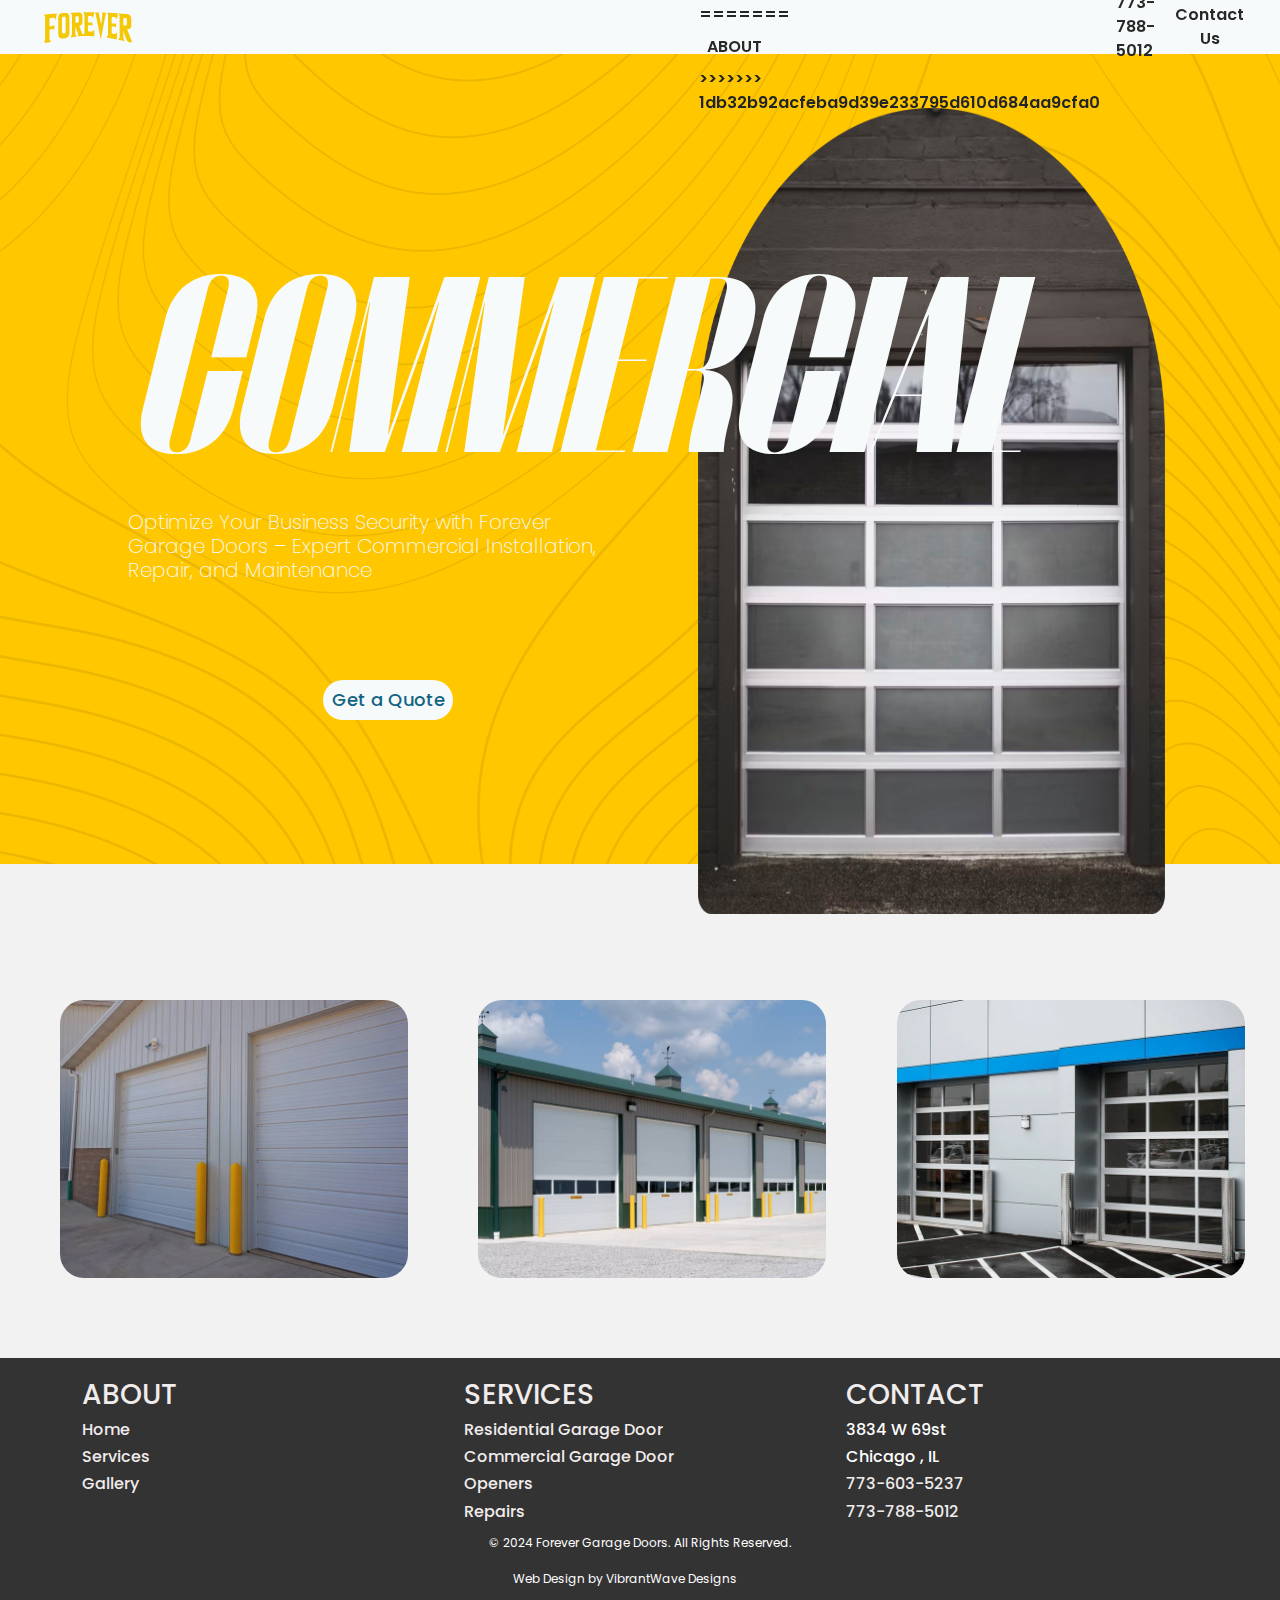
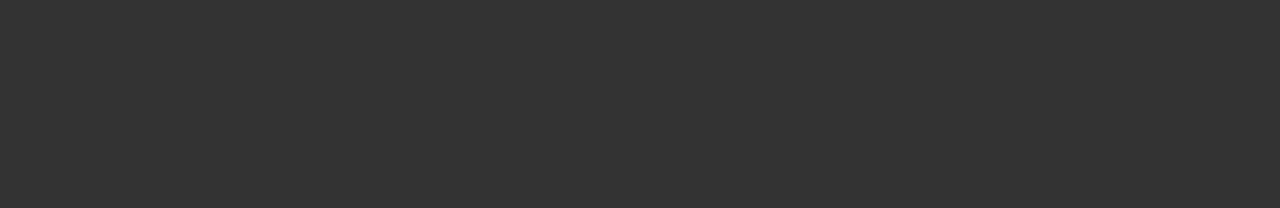
<file: html/commercial.html>
<!DOCTYPE html>
<html lang="en">
<head>
    <meta charset="UTF-8">
    <meta name="viewport" content="width=device-width, initial-scale=1.0">
    <link href="https://cdn.jsdelivr.net/npm/bootstrap@5.3.3/dist/css/bootstrap.min.css" rel="stylesheet" integrity="sha384-QWTKZyjpPEjISv5WaRU9OFeRpok6YctnYmDr5pNlyT2bRjXh0JMhjY6hW+ALEwIH" crossorigin="anonymous">
    <link rel="stylesheet" href="https://cdnjs.cloudflare.com/ajax/libs/font-awesome/6.5.2/css/all.min.css" integrity="sha512-SnH5WK+bZxgPHs44uWIX+LLJAJ9/2PkPKZ5QiAj6Ta86w+fsb2TkcmfRyVX3pBnMFcV7oQPJkl9QevSCWr3W6A==" crossorigin="anonymous" referrerpolicy="no-referrer" />
    <link rel="stylesheet" href="../css/root.css">
    <link rel="stylesheet" href="../css/nav.css">
    <link rel="stylesheet" href="../css/commercial.css">
    <link rel="stylesheet" href="../css/footer.css">
    <title>Forever Garage Doors</title>
    <style>
      @import url('https://fonts.googleapis.com/css2?family=Poppins:ital,wght@0,100;0,200;0,300;0,400;0,500;0,600;0,700;0,800;0,900;1,100;1,200;1,300;1,400;1,500;1,600;1,700;1,800;1,900&display=swap');
      </style>
</head>
<body>
  <nav class="navbar navbar-expand-lg bg-custom-blue justify-content-center fixed-top">
    <div class="container-fluid barra-nav">

      <!-- BRAND -->
      <a href="../html/index.html">
        <svg class="navbar-brand me-auto" version="1.1" id="Default" xmlns="http://www.w3.org/2000/svg" xmlns:xlink="http://www.w3.org/1999/xlink" x="0px" y="0px"
            viewBox="0 0 355.56 200"  width="100px" height="7vh" href="../html/index.html" style="enable-background:new 0 0 355.56 200;" xml:space="preserve">
            <style type="text/css">
                .st0{fill:#272828;}
            </style>
            <g>
              <path class="st0" d="M225.72,143.05c-0.24-0.87-0.52-1.72-0.7-2.6c-4.23-20.9-8.44-41.8-12.65-62.7
                c-1.75-8.67-3.4-17.37-5.26-26.01c-0.63-2.93-1.75-5.74-2.65-8.61c5.27,0,10.55,0,15.82,0c-1.73,3.28-0.65,6.16-0.15,9.03
                c1.72,9.93,3.49,19.85,5.34,29.76c0.14,0.75,1.02,1.36,1.55,2.03c0.49-0.71,1.28-1.36,1.42-2.13c0.5-2.7,0.83-5.44,1.13-8.18
                c0.84-7.78,1.69-15.57,2.38-23.36c0.17-1.96-0.23-3.96-0.39-6.3c0.36-0.06,1.09-0.28,1.82-0.26c3.55,0.1,7.1,0.27,10.66,0.4
                c1.65,0.06,1.81,0.87,1.51,2.32c-2.79,13.34-5.62,26.68-8.22,40.06c-3.5,18.01-6.81,36.05-10.22,54.08
                c-0.16,0.86-0.52,1.68-0.78,2.52C226.13,143.06,225.93,143.05,225.72,143.05z"/>
              <path class="st0" d="M287.05,69.34c-0.45-1.05-0.74-1.74-1.04-2.43c-1.72-3.98-4.47-6.53-9.07-6.57c-2.46-0.02-4.93-0.18-7.39-0.3
                c-1.62-0.08-2.4,0.59-2.4,2.29c0.03,6.75,0.01,13.5-0.02,20.25c-0.01,1.58,0.61,2.41,2.27,2.53c2.89,0.21,5.78,0.53,8.66,0.81
                c2.07,0.2,4.08,0.18,5.8-1.97c0,5.81,0,11.62,0,17.43c-0.18,0.14-0.37,0.29-0.55,0.43c-1.04-5.19-5.13-4.83-8.72-5.31
                c-1.79-0.24-3.62-0.26-5.42-0.44c-1.38-0.14-2.02,0.38-2.01,1.81c0.03,7.47,0.03,14.95,0.01,22.42c0,1.5,0.72,2.29,2.12,2.56
                c2.42,0.46,4.84,0.94,7.27,1.34c3.91,0.64,7.16-0.55,9.68-3.63c0.27-0.33,0.41-0.77,0.61-1.16c0.24,0.12,0.49,0.24,0.73,0.36
                c0.03,0.57,0.12,1.15,0.09,1.72c-0.31,5.65-0.64,11.29-0.95,16.94c-0.04,0.72-0.03,1.45,0.03,2.18c0.32,4.35,0.21,4.49-4.14,3.6
                c-11.23-2.28-22.44-4.61-33.66-6.93c-0.52-0.11-1.01-0.33-1.89-0.63c0.78-0.66,1.23-1.11,1.74-1.45c3.06-2.08,4.55-4.95,4.55-8.66
                c-0.01-23.8,0-47.6,0-71.4c0-3.14-0.83-6.02-2.78-8.53c-0.3-0.38-0.49-0.85-0.91-1.61c0.96-0.17,1.69-0.43,2.41-0.4
                c12.24,0.59,24.48,1.22,36.73,1.84c1.29,0.07,2.08,0.54,1.86,2.01c-1,6.58-1.99,13.17-2.99,19.75
                C287.61,68.45,287.41,68.67,287.05,69.34z"/>
              <path class="st0" d="M11.17,51.65c16.55-2.83,32.74-3.1,49.46-4.95c-3.78,8.37-2.83,16.7-3.02,24.91
                c-0.21,0.05-0.41,0.09-0.62,0.14c-0.33-0.65-0.67-1.29-0.97-1.95c-2.36-5.2-5.86-7.12-11.45-6.44c-3.38,0.41-6.77,0.68-10.17,0.97
                c-1.56,0.13-2.06,0.93-2.05,2.44c0.04,8.78,0.04,17.56,0,26.34c-0.01,1.62,0.6,2.25,2.21,2.05c3.38-0.42,6.77-0.81,10.16-1.16
                c2.53-0.27,4.27-1.61,5.34-3.98c1.08,1.56,1.27,17.72,0.25,20.46c-0.58-1.03-1.09-1.84-1.52-2.7c-0.76-1.5-1.95-2.05-3.58-1.79
                c-3.51,0.55-7.02,1.1-10.54,1.61c-1.55,0.22-2.27,1-2.27,2.61c0.03,10.52,0,21.04,0.05,31.56c0.01,3.04,1.27,5.62,3.4,7.78
                c1,1.02,1.98,2.07,3.24,3.39c-1.1,0.56-1.86,1.14-2.71,1.33c-4.94,1.15-9.85,2.5-14.86,3.17c-2.52,0.34-5.25-0.49-7.82-1.07
                c-1.33-0.3-1.82-1.32-0.71-2.63c2.22-2.62,2.96-5.75,2.96-9.11c0-27.35-0.01-54.71,0.01-82.06c0-3.27-0.89-6.14-3.09-8.58
                C12.39,53.45,12.03,52.83,11.17,51.65z"/>
              <path class="st0" d="M65.61,94.52c0-10.53,0.14-21.05-0.06-31.58c-0.11-5.82,2.27-10.47,6.11-14.38c1.28-1.31,3.62-1.99,5.55-2.17
                c6.33-0.62,12.72-1.39,19.04-1.12c6.46,0.27,11.26,6.57,11.44,13.79c0.12,5.01,0.03,10.02,0.03,15.03
                c0.01,15.39,0.03,30.78,0.03,46.17c0,11.19-4.81,17.56-15.68,20.12c-4.06,0.96-8.31,1.49-12.48,1.48
                c-8.08-0.02-13.91-6.14-13.97-14.23C65.55,116.59,65.61,105.55,65.61,94.52z M93.45,90.42c0.01,0,0.02,0,0.03,0
                c0-7.9,0.02-15.81-0.02-23.71c-0.01-1.36,0.05-2.92-0.56-4.04c-0.73-1.35-1.95-2.86-3.3-3.37c-4.43-1.67-9.21,1.43-9.82,6.1
                c-0.2,1.51-0.29,3.03-0.3,4.55c-0.04,10.3-0.04,20.59-0.04,30.89c0,5.15-0.07,10.3,0.04,15.44c0.12,5.37,4.75,8.15,9.65,5.91
                c3.19-1.45,4.31-4.14,4.32-7.41C93.47,106.67,93.45,98.54,93.45,90.42z"/>
              <path class="st0" d="M291.74,145.68c0.35-0.44,0.63-0.97,1.06-1.31c3.76-3.03,4.59-7.11,4.55-11.67
                c-0.16-16.97-0.21-33.94-0.29-50.91c-0.03-7.03-0.08-14.07,0.03-21.1c0.06-4.03-0.64-7.78-2.88-11.19
                c-0.42-0.64-0.66-1.39-1.08-2.3c0.76-0.13,1.24-0.31,1.69-0.28c9.98,0.77,19.96,1.46,29.92,2.4c10.23,0.96,16.37,7.85,16.43,18.17
                c0.05,8.27,0.08,16.54-0.05,24.81c-0.04,2.21-0.43,4.51-1.18,6.57c-1.65,4.5-5.3,6.49-9.91,6.9c-0.65,0.06-1.3,0.09-1.96,0.09
                c-1.77,0-2.32,0.66-1.63,2.43c2.1,5.41,4.09,10.86,6.14,16.29c2.69,7.13,5.37,14.26,8.13,21.36c0.89,2.29,1.99,4.51,3.08,6.72
                c1.03,2.09,0.82,2.68-1.44,3.44c-5.52,1.87-14.01-0.66-16.96-5.84c-2.7-4.75-4.72-9.94-6.59-15.09c-2.6-7.16-4.78-14.46-7.15-21.7
                c-0.06-0.18-0.21-0.33-0.45-0.68c0,8.84-0.06,17.46,0.03,26.08c0.04,3.09,1.58,5.67,3.46,8.06c0.51,0.66,1.16,2.03,0.9,2.31
                c-0.76,0.84-2.07,1.97-2.94,1.8c-7.01-1.33-13.96-2.94-20.93-4.46C291.74,146.29,291.74,145.99,291.74,145.68z M311.16,77.54
                c0.01,0,0.02,0,0.02,0c0,3.99,0.02,7.98-0.01,11.97c-0.01,1.67,0.73,2.58,2.4,2.73c2.02,0.18,4.04,0.51,6.07,0.55
                c2.74,0.05,4.68-1.62,4.73-4.34c0.11-6.24,0.1-12.48-0.07-18.72c-0.08-3-2.01-4.98-4.99-5.46c-1.92-0.31-3.9-0.25-5.85-0.45
                c-1.69-0.17-2.37,0.45-2.33,2.19C311.22,69.85,311.16,73.7,311.16,77.54z"/>
              <path class="st0" d="M135.98,134.24c-7.83,1.29-15.67,2.57-23.5,3.86c-0.11-0.21-0.23-0.42-0.34-0.64c0.32-0.49,0.63-1,0.98-1.47
                c2.44-3.36,4.02-6.99,4.03-11.27c0.06-22.86,0.18-45.72,0.3-68.58c0.02-3.79-1.13-6.96-4.38-9.21c-0.52-0.36-0.77-1.1-1.15-1.66
                c0.69-0.31,1.36-0.85,2.06-0.9c3.69-0.23,7.39-0.37,11.09-0.49c6.31-0.2,12.62-0.57,18.93-0.48c7.97,0.11,12.48,4.86,12.52,12.8
                c0.04,7.55,0.01,15.1-0.04,22.65c-0.01,1.3-0.17,2.6-0.34,3.9c-0.7,5.54-3.87,8.92-9.2,10.3c-1.21,0.31-1.81,0.69-1.32,2.06
                c3.09,8.68,6.14,17.37,9.22,26.06c0.17,0.48,0.4,0.94,0.65,1.38c1.2,2.08,3.69,3.4,5.63,2.9c2.37-0.61,3-2.56,3.27-4.65
                c0.15-1.14,0.09-2.32,0.09-3.48c0-17.85,0-35.7,0-53.55c0-2.83-0.08-5.66,0.01-8.49c0.12-3.89-0.94-7.29-3.68-10.13
                c-0.41-0.42-0.57-1.09-0.85-1.64c0.69-0.29,1.38-0.82,2.08-0.83c5.66-0.11,11.31-0.15,16.97-0.16c6.67-0.01,13.35,0.03,20.02,0.04
                c2.39,0.01,2.93,0.54,2.39,2.86c-0.6,2.61-1.53,5.15-2.12,7.76c-0.81,3.58-1.45,7.19-2.26,11.35c-0.49-1.01-0.78-1.6-1.06-2.19
                c-1.76-3.71-4.42-6.02-8.8-5.83c-2.54,0.11-5.08,0.08-7.62,0.04c-1.46-0.02-2.1,0.55-2.1,2.06c0.03,6.75,0.02,13.5-0.02,20.25
                c-0.01,1.54,0.62,2.3,2.2,2.25c4.9-0.16,9.81-0.29,14.93-0.44c0,4.85,0,9.7,0,14.54c-0.15,0.17-0.29,0.34-0.44,0.52
                c-0.97-5.44-4.92-4.19-8.25-4.27c-2.1-0.05-4.21,0.02-6.31,0c-1.44-0.01-2.14,0.64-2.12,2.11c0.07,6.1,0.15,12.19,0.17,18.29
                c0.01,2.26,1.09,3.04,3.25,3c3.55-0.06,7.11,0.02,10.66,0.09c3.69,0.07,5.88-2.04,7.53-5c0.51-0.92,1.01-1.85,1.51-2.78
                c0.19,0.03,0.38,0.05,0.57,0.08c0.08,0.72,0.24,1.45,0.24,2.17c0.02,6.68,0.01,13.36,0,20.03c-0.01,3.12-0.24,3.39-3.34,3.36
                c-12.48-0.11-24.96-0.36-37.44-0.35c-5.58,0.01-11.16,0.47-16.73,0.83c-2.21,0.14-3.23-0.87-3.52-2.91
                c-0.06-0.43-0.2-0.87-0.16-1.29c0.49-4.88-1.32-9.26-2.97-13.68c-1.8-4.83-3.51-9.69-5.27-14.53c-0.26-0.72-0.57-1.43-0.86-2.14
                c-0.22,0.02-0.44,0.03-0.66,0.05c-0.14,1.82-0.38,3.65-0.4,5.47c-0.05,6.39-0.02,12.78-0.01,19.16c0.01,3.15,1,5.82,3.71,7.7
                c0.86,0.6,1.59,1.4,2.38,2.1C136.05,133.56,136.01,133.9,135.98,134.24z M130.39,69.83c0,0,0.01,0,0.01,0
                c0,3.41,0.02,6.82-0.01,10.23c-0.01,1.6,0.66,2.51,2.33,2.41c1.73-0.1,3.49-0.13,5.19-0.46c3.16-0.6,5.04-2.62,5.16-5.85
                c0.17-4.56,0.19-9.14,0-13.7c-0.14-3.32-2.09-4.96-5.37-5.02c-1.45-0.03-2.9,0.05-4.35,0.03c-2.06-0.03-3.06,0.81-2.99,3
                C130.48,63.59,130.39,66.71,130.39,69.83z"/>
            </g>
        </svg>
      </a>

      <!-- RESPONSIVE BUTTON -->
      <div class="offcanvas offcanvas-end" tabindex="-1" id="offcanvasDarkNavbar" aria-labelledby="offcanvasNavbarLabel">
        <div class="offcanvas-header">
          <h5 class="offcanvas-title" id="offcanvasNavbarLabel"></h5>
          <button type="button" class="btn-close btn-close-white" data-bs-dismiss="offcanvas" aria-label="Close"></button>
        </div>

        <!-- INSIDE BUTTON -->
        <div class="offcanvas-body bg-custom-gray">
          <ul class="navbar-nav justify-content-center flex-grow-1 pe-3">


            <li class="nav-item dropdown ">
              <a class="nav-link dropdown-toggle-no-caret" role="button" href="../html/resiverdader.html">RESIDENTIAL</a>
              <ul class="dropdown-menu dropdown-menu-full1">
                <li><a class="dropdown-item " href="../html/resiverdader.html">Residential Garage Door</a></li>
                <li><a class="dropdown-item " href="../html/repairs.html">Residential Garage Door Maintenance</a></li>
              </ul>
            </li>


            <li class="nav-item dropdown">
              <a class="nav-link dropdown-toggle-no-caret" role="button" href="../html/commercial.html">COMMERCIAL</a>
              <ul class="dropdown-menu dropdown-menu-full2">
                <li><a class="dropdown-item " href="../html/commercial.html">Commercial Garage Door</a></li>
                <li><a class="dropdown-item" href="../html/repairs.html">Commercial Garage Door Maintenance</a></li>
              </ul>
            </li>

            <li class="nav-item dropdown">
              <a class="nav-link" role="button" href="../html/repairs.html">REPAIR</a>
            </li>

            <li class="nav-item dropdown">
              <a class="nav-link " role="button" href="../html/openers.html">OPENERS</a>
            </li>

            <li class="nav-item dropdown">
<<<<<<< HEAD
              <a class="nav-link dropdown-toggle-no-caret "role="button" href="../html/About.html">ABOUT</a>
=======
              <a class="nav-link dropdown-toggle-no-caret" data-bs-toggle="dropdown" aria-expanded="false" role="button" href="../html/About.html">ABOUT</a>
>>>>>>> 1db32b92acfeba9d39e233795d610d684aa9cfa0
              <ul class="dropdown-menu dropdown-menu-full5">
                <li><a class="dropdown-item" href="../html/gallery.html">Gallery</a></li>
                <li><a class="dropdown-item" href="../html/About.html">About Us</a></li>
                <li><a class="dropdown-item" href="../html/formulario.html">Get a Quote</a></li>
              </ul>
            </li>

          </ul>
        </div>
      </div>
      <br>
      <a class="phone-number" href="tel:7737885012">773-788-5012</a>
      <a class="login-button text-center" href="../html/formulario.html"> Contact Us</a>
      <button class="navbar-toggler" type="button" data-bs-toggle="offcanvas" data-bs-target="#offcanvasDarkNavbar" aria-controls="offcanvasDarkNavbar" aria-label="Toggle navigation">
        <span class="navbar-toggler-icon"></span>
      </button>
    </div>
  </nav>


  <div class="container-fluid " id="Commercial">
    <div class="negro">
      <div class="titulo-contenedor">
        <h1 class="titulo-residential">COMMERCIAL</h1>
        <div class=" div-texto1">
          <h5>Optimize Your Business Security with Forever Garage Doors – Expert Commercial Installation, Repair, and Maintenance</h5>
          <a href="../html/formulario.html" class="button-get-quote">Get a Quote</a>
        </div>
      </div>
      <div class="div-img1">
        <img class="residential-1-img" src="../img/Commercial/IMAGEN COMERCIAL.png" alt=""></img>
      </div>
    </div>

  </div>
</div>
<div class="escondida-img-comm">
</div>
  <div class="residential-container2">
    <div class="card__container">
       <article class="card__article">
          <img src="../img/Commercial/STEEL -- RIBBED STEEL.jpg" alt="image" class="card__img">

          <div class="card__data">
             <span class="card__description">Overlay Carriage House Garage Doors</span>
             <h2 class="card__title">Carriage House</h2>
          </div>
       </article>

       <article class="card__article">
          <img src="../img/Commercial/INSULATED --INSULATED SANDWICH.jpg" alt="image" class="card__img">

          <div class="card__data">
             <span class="card__description">Raised Panel Garage Doors</span>
             <h2 class="card__title">Long Panel</h2>
          </div>
       </article>

       <article class="card__article">
          <img src="../img/Commercial/FULL VIEW -- COMMERCIAL FULL VIEW.jpg" alt="image" class="card__img">

          <div class="card__data">
             <span class="card__description">Wood Look Garage Doors</span>
             <h2 class="card__title">Planks</h2>
          </div>
       </article>


    </div>
 </div>

  <!-- FOOTER SECTION -->

  <footer class="footer">
    <h6 class="logo-footer"><svg version="1.1" id="Default" xmlns="http://www.w3.org/2000/svg" xmlns:xlink="http://www.w3.org/1999/xlink" x="0px" y="0px"
            viewBox="0 0 500 500" style="enable-background:new 0 0 500 500;" xml:space="preserve">
         <style type="text/css">
           .st0{fill:#F4C804;}
         </style>
         <g>
           <g>
             <path class="st0" d="M178.05,366.59c0.03,0.38,0.11,0.72,0.24,1c0.13,0.28,0.29,0.51,0.48,0.69c0.19,0.18,0.4,0.3,0.65,0.37
               c0.24,0.07,0.5,0.1,0.75,0.08c0.28-0.02,0.56-0.1,0.83-0.25c0.27-0.14,0.5-0.35,0.7-0.62c0.2-0.27,0.35-0.6,0.46-1.01
               c0.11-0.4,0.14-0.87,0.1-1.39l-0.26-3.35l-2.23,0.18l-0.18-2.24l5.85-0.46l0.89,11.3l-2.55,0.2l-0.19-2.39l-0.23,0.02
               c-0.25,0.91-0.74,1.62-1.46,2.14c-0.72,0.51-1.51,0.8-2.37,0.87c-0.58,0.05-1.16-0.02-1.72-0.18c-0.57-0.17-1.09-0.46-1.57-0.88
               c-0.48-0.42-0.88-0.96-1.2-1.62c-0.32-0.66-0.52-1.47-0.6-2.42l-0.85-10.82c-0.07-0.95,0-1.78,0.23-2.5
               c0.23-0.72,0.57-1.32,1.03-1.8c0.46-0.48,1.03-0.86,1.72-1.12c0.68-0.27,1.43-0.43,2.25-0.5c0.84-0.07,1.62-0.02,2.35,0.15
               c0.73,0.17,1.37,0.45,1.92,0.85c0.55,0.4,1,0.94,1.35,1.61c0.35,0.67,0.55,1.47,0.63,2.4l0.26,3.35l-3.62,0.28l-0.28-3.59
               c-0.03-0.42-0.12-0.78-0.26-1.07c-0.14-0.29-0.32-0.52-0.52-0.67c-0.21-0.16-0.44-0.26-0.71-0.32c-0.26-0.06-0.54-0.08-0.82-0.06
               c-0.26,0.02-0.52,0.08-0.78,0.18c-0.26,0.1-0.48,0.25-0.67,0.43c-0.18,0.19-0.32,0.44-0.41,0.75c-0.09,0.31-0.13,0.68-0.09,1.1
               L178.05,366.59z"/>
             <path class="st0" d="M195.66,349.04l4.51,20.97l-3.59,0.23l-3.28-15.46l-0.26,0.02l-1.31,15.75l-3.59,0.23l1.9-21.37
               L195.66,349.04z M191.31,364.64l-0.18-2.9l4.82-0.3l0.18,2.9L191.31,364.64z"/>
             <path class="st0" d="M206.4,348.46c1.83-0.09,3.28,0.32,4.34,1.23c1.06,0.91,1.64,2.3,1.73,4.18l0.01,0.12
               c0.04,0.83-0.02,1.56-0.17,2.19c-0.15,0.63-0.38,1.18-0.67,1.64c-0.29,0.46-0.63,0.82-1.02,1.1c-0.39,0.27-0.81,0.46-1.26,0.56
               l0.01,0.21c0.46,0.06,0.89,0.21,1.3,0.45c0.41,0.24,0.78,0.58,1.12,1.01c0.33,0.43,0.61,0.94,0.82,1.52
               c0.21,0.59,0.34,1.25,0.37,2l0.02,0.39c0.05,0.99,0.1,1.81,0.17,2.46c0.06,0.65,0.18,1.26,0.36,1.82l-3.59,0.17
               c-0.2-0.62-0.33-1.28-0.39-2c-0.06-0.71-0.1-1.5-0.14-2.34l-0.09-1.79c-0.04-0.77-0.25-1.34-0.63-1.71
               c-0.39-0.38-0.96-0.55-1.71-0.51l-1.72,0.08l0.41,8.48l-3.6,0.17l-1.01-21.19L206.4,348.46z M205.12,358.32l1.72-0.08
               c0.76-0.04,1.31-0.27,1.65-0.7c0.35-0.43,0.5-1.06,0.46-1.89l-0.09-1.88c-0.04-0.83-0.25-1.44-0.64-1.84
               c-0.39-0.4-0.96-0.58-1.71-0.54l-1.72,0.08L205.12,358.32z"/>
             <path class="st0" d="M223.36,347.8l3.87,21.1l-3.6,0.12l-2.81-15.55l-0.26,0.01l-1.79,15.7l-3.6,0.12l2.55-21.31L223.36,347.8z
                M218.55,363.27l-0.09-2.91l4.83-0.16l0.09,2.91L218.55,363.27z"/>
             <path class="st0" d="M232.57,363.85c0.01,0.38,0.07,0.72,0.18,1.01c0.11,0.29,0.26,0.53,0.43,0.72c0.18,0.19,0.38,0.33,0.62,0.41
               c0.24,0.09,0.49,0.13,0.75,0.12c0.28,0,0.56-0.07,0.84-0.2c0.28-0.13,0.52-0.32,0.74-0.57c0.21-0.26,0.38-0.58,0.52-0.98
               c0.13-0.4,0.2-0.86,0.19-1.38l-0.06-3.36l-2.24,0.04l-0.04-2.24l5.87-0.1l0.19,11.33L238,368.7l-0.04-2.39l-0.23,0
               c-0.31,0.89-0.84,1.58-1.59,2.04c-0.75,0.47-1.56,0.71-2.42,0.72c-0.58,0.01-1.15-0.09-1.71-0.29s-1.06-0.53-1.51-0.97
               c-0.45-0.45-0.82-1.01-1.1-1.69c-0.28-0.68-0.43-1.5-0.45-2.45l-0.19-10.85c-0.02-0.95,0.11-1.77,0.38-2.48
               c0.27-0.7,0.65-1.28,1.14-1.73c0.49-0.45,1.08-0.79,1.78-1.02c0.7-0.22,1.46-0.34,2.28-0.36c0.84-0.01,1.62,0.08,2.34,0.29
               c0.72,0.21,1.34,0.53,1.87,0.97c0.53,0.44,0.94,1,1.25,1.69c0.3,0.69,0.46,1.5,0.48,2.43l0.06,3.36l-3.63,0.06l-0.06-3.61
               c-0.01-0.42-0.07-0.79-0.2-1.09c-0.12-0.3-0.28-0.54-0.48-0.7c-0.2-0.17-0.43-0.29-0.69-0.37c-0.26-0.08-0.53-0.11-0.81-0.11
               c-0.26,0-0.52,0.05-0.79,0.13c-0.27,0.09-0.5,0.22-0.69,0.39c-0.19,0.18-0.34,0.42-0.46,0.72c-0.11,0.31-0.17,0.67-0.16,1.09
               L232.57,363.85z"/>
             <path class="st0" d="M246.52,350.36l0.02,5.76l4.41-0.02l0.01,2.94l-4.41,0.02l0.02,6.64l4.7-0.02l0.01,2.94l-8.3,0.03
               l-0.07-21.21l8.14-0.03l0.01,2.94L246.52,350.36z"/>
             <path class="st0" d="M266.02,347.55c0.84,0.02,1.61,0.13,2.31,0.34c0.7,0.21,1.3,0.54,1.82,0.97c0.51,0.43,0.9,0.99,1.17,1.66
               c0.27,0.67,0.4,1.47,0.38,2.4l-0.19,10.7c-0.02,0.91-0.17,1.69-0.46,2.36c-0.29,0.66-0.7,1.2-1.23,1.61
               c-0.53,0.42-1.14,0.72-1.85,0.91c-0.71,0.19-1.48,0.28-2.32,0.26l-5.51-0.1l0.38-21.21L266.02,347.55z M263.82,365.79l1.85,0.03
               c0.28,0,0.56-0.03,0.84-0.09c0.28-0.07,0.52-0.18,0.72-0.35c0.2-0.17,0.36-0.4,0.48-0.69c0.12-0.29,0.19-0.66,0.2-1.1l0.19-10.79
               c0.01-0.42-0.05-0.79-0.16-1.09c-0.11-0.3-0.27-0.55-0.46-0.72c-0.19-0.17-0.43-0.3-0.71-0.38c-0.28-0.08-0.56-0.12-0.84-0.12
               l-1.85-0.03L263.82,365.79z"/>
             <path class="st0" d="M274.84,350.45c0.3-0.69,0.71-1.24,1.22-1.67c0.51-0.43,1.12-0.74,1.83-0.92c0.71-0.19,1.47-0.27,2.3-0.24
               c0.84,0.03,1.62,0.17,2.32,0.41c0.71,0.25,1.31,0.6,1.81,1.06c0.5,0.46,0.89,1.05,1.16,1.75s0.39,1.52,0.36,2.45l-0.36,10.84
               c-0.03,0.93-0.2,1.74-0.52,2.42c-0.31,0.69-0.74,1.24-1.27,1.67c-0.53,0.43-1.16,0.74-1.88,0.94c-0.72,0.2-1.5,0.28-2.34,0.26
               c-0.82-0.03-1.58-0.16-2.27-0.39c-0.7-0.24-1.28-0.59-1.77-1.06c-0.48-0.47-0.85-1.06-1.11-1.77c-0.26-0.71-0.37-1.52-0.34-2.45
               l0.36-10.84C274.36,351.96,274.53,351.14,274.84,350.45z M277.56,364.11c-0.01,0.42,0.03,0.79,0.14,1.1
               c0.11,0.31,0.26,0.55,0.45,0.73c0.19,0.18,0.42,0.31,0.68,0.4c0.27,0.09,0.53,0.14,0.79,0.15c0.28,0.01,0.55-0.02,0.81-0.09
               c0.26-0.07,0.49-0.19,0.69-0.36c0.2-0.16,0.36-0.4,0.49-0.7c0.13-0.3,0.2-0.66,0.21-1.08l0.38-11.33c0.01-0.42-0.03-0.79-0.14-1.1
               c-0.11-0.31-0.26-0.55-0.45-0.73c-0.19-0.18-0.41-0.31-0.67-0.4c-0.26-0.09-0.53-0.14-0.81-0.15c-0.26-0.01-0.53,0.02-0.8,0.09
               c-0.27,0.07-0.51,0.19-0.71,0.36c-0.2,0.17-0.36,0.4-0.49,0.7c-0.13,0.3-0.2,0.66-0.21,1.08L277.56,364.11z"/>
             <path class="st0" d="M288.97,350.95c0.31-0.68,0.73-1.23,1.25-1.65c0.52-0.42,1.13-0.72,1.85-0.9c0.71-0.18,1.48-0.25,2.3-0.21
               c0.84,0.04,1.61,0.19,2.32,0.45c0.7,0.26,1.3,0.62,1.8,1.09c0.5,0.47,0.87,1.06,1.13,1.77c0.26,0.71,0.36,1.53,0.32,2.46
               l-0.53,10.84c-0.05,0.93-0.23,1.73-0.56,2.41c-0.33,0.68-0.76,1.23-1.3,1.65c-0.54,0.42-1.17,0.72-1.9,0.91
               c-0.72,0.19-1.51,0.26-2.35,0.22c-0.82-0.04-1.58-0.18-2.27-0.43c-0.69-0.25-1.27-0.61-1.75-1.09c-0.47-0.48-0.84-1.07-1.08-1.78
               c-0.25-0.71-0.35-1.53-0.3-2.46l0.53-10.84C288.48,352.45,288.66,351.63,288.97,350.95z M291.48,364.65
               c-0.02,0.42,0.02,0.79,0.12,1.1c0.1,0.31,0.25,0.55,0.43,0.73c0.19,0.18,0.41,0.32,0.68,0.41c0.27,0.09,0.53,0.15,0.79,0.16
               c0.28,0.01,0.55-0.01,0.82-0.08c0.26-0.07,0.5-0.18,0.7-0.34c0.2-0.16,0.37-0.39,0.5-0.69c0.13-0.3,0.21-0.66,0.23-1.08
               l0.55-11.32c0.02-0.42-0.02-0.79-0.12-1.1c-0.1-0.31-0.25-0.55-0.43-0.73c-0.19-0.18-0.41-0.32-0.66-0.41
               c-0.26-0.09-0.52-0.15-0.8-0.16c-0.26-0.01-0.53,0.01-0.8,0.08c-0.27,0.07-0.51,0.18-0.71,0.34c-0.2,0.16-0.37,0.39-0.5,0.69
               c-0.13,0.3-0.21,0.66-0.23,1.08L291.48,364.65z"/>
             <path class="st0" d="M308.27,349.29c1.83,0.12,3.23,0.69,4.18,1.71c0.95,1.02,1.37,2.47,1.25,4.35l-0.01,0.12
               c-0.05,0.83-0.19,1.55-0.42,2.16c-0.22,0.61-0.51,1.13-0.85,1.55c-0.34,0.42-0.72,0.75-1.14,0.97c-0.42,0.23-0.85,0.37-1.31,0.42
               l-0.01,0.21c0.45,0.11,0.86,0.31,1.24,0.6c0.38,0.29,0.72,0.66,1,1.13c0.28,0.46,0.5,1,0.64,1.61c0.14,0.61,0.19,1.28,0.14,2.03
               l-0.03,0.39c-0.06,0.99-0.1,1.81-0.11,2.47c-0.01,0.66,0.04,1.27,0.16,1.85l-3.59-0.23c-0.13-0.64-0.19-1.31-0.16-2.03
               c0.02-0.72,0.06-1.5,0.12-2.35l0.12-1.78c0.05-0.77-0.1-1.36-0.44-1.77c-0.34-0.42-0.89-0.65-1.64-0.7l-1.71-0.11l-0.55,8.47
               l-3.59-0.23l1.37-21.17L308.27,349.29z M305.89,358.94l1.71,0.11c0.75,0.05,1.33-0.12,1.72-0.51c0.39-0.39,0.62-1,0.67-1.82
               l0.12-1.87c0.05-0.83-0.09-1.46-0.43-1.9c-0.34-0.44-0.89-0.68-1.64-0.73l-1.71-0.11L305.89,358.94z"/>
             <path class="st0" d="M324.07,358.13l0.22-2.72c0.06-0.73-0.07-1.3-0.4-1.73c-0.32-0.43-0.82-0.67-1.49-0.73
               c-0.65-0.05-1.17,0.11-1.57,0.48c-0.4,0.37-0.63,0.92-0.69,1.65l-0.1,1.24c-0.03,0.38-0.01,0.72,0.05,1.02
               c0.06,0.3,0.2,0.58,0.4,0.84c0.21,0.26,0.5,0.52,0.88,0.77c0.38,0.25,0.88,0.53,1.51,0.82l1.19,0.55
               c0.63,0.29,1.15,0.62,1.56,0.98c0.42,0.36,0.74,0.77,0.97,1.23c0.23,0.46,0.39,0.99,0.47,1.59c0.08,0.59,0.09,1.29,0.03,2.1
               l-0.04,0.54c-0.14,1.73-0.75,3.04-1.84,3.91c-1.09,0.88-2.56,1.24-4.41,1.09c-1.81-0.15-3.17-0.73-4.07-1.76
               c-0.9-1.03-1.29-2.41-1.15-4.17l0.2-2.48l3.59,0.29l-0.22,2.72c-0.06,0.73,0.08,1.3,0.43,1.74c0.34,0.43,0.85,0.68,1.52,0.73
               c0.69,0.06,1.23-0.1,1.63-0.46c0.4-0.36,0.63-0.92,0.69-1.66l0.11-1.33c0.03-0.38,0.02-0.72-0.03-1.01
               c-0.05-0.29-0.18-0.56-0.39-0.82c-0.21-0.26-0.5-0.51-0.87-0.75c-0.37-0.24-0.86-0.51-1.46-0.8l-1.32-0.62
               c-0.61-0.29-1.11-0.62-1.51-0.99c-0.4-0.37-0.73-0.78-0.97-1.25c-0.24-0.47-0.4-1-0.47-1.6c-0.07-0.6-0.07-1.31-0.01-2.11
               l0.03-0.39c0.14-1.75,0.73-3.06,1.78-3.93c1.05-0.87,2.46-1.23,4.25-1.09c1.83,0.15,3.2,0.74,4.12,1.77
               c0.91,1.04,1.3,2.42,1.16,4.15l-0.2,2.48L324.07,358.13z"/>
           </g>
           <path class="st0" d="M187.18,380.4c0.83,0.37,1.65,0.73,2.48,1.1c1.82,0.8,3.65,1.59,5.47,2.38c1.99,0.86,3.98,1.71,5.97,2.56
             c3.49,1.49,6.98,2.98,10.48,4.45c12.79,5.41,25.62,10.75,38.42,16.16c12.24-5.17,24.5-10.28,36.74-15.45
             c3.67-1.55,7.33-3.1,10.99-4.67c2.12-0.91,4.25-1.82,6.37-2.73c1.85-0.8,3.71-1.6,5.56-2.41c1.06-0.46,2.11-0.93,3.17-1.4
             c6.47,0.46,12.93,1,19.38,1.62c-6.76,3.15-13.54,6.26-20.38,9.24c-6.84,2.98-13.7,5.89-20.57,8.8
             c-13.74,5.81-27.51,11.53-41.25,17.35c-13.73-5.82-27.51-11.54-41.25-17.35c-6.87-2.9-13.73-5.82-20.57-8.8
             c-6.84-2.98-13.62-6.09-20.38-9.24C174.26,381.4,180.72,380.86,187.18,380.4z"/>
           <path class="st0" d="M321.52,224.08c-47.78-3.06-95.26-3.06-143.04,0c0.01-0.06,0.01-0.13,0.02-0.19c0-0.07,0.01-0.13,0.01-0.2
             c0.01-0.28,0.02-0.57,0.03-0.85c0.01-0.52,0.02-1.03,0.02-1.55c0.01-1.14,0.01-2.27,0.02-3.41c0-0.17,0-0.35,0-0.52
             c47.61-0.04,95.23-0.08,142.84-0.12c0,0.21,0,0.43,0,0.64c0,1.14,0.01,2.27,0.02,3.41c0,0.52,0.01,1.03,0.02,1.55
             c0.01,0.29,0.02,0.57,0.03,0.85c0,0.07,0.01,0.13,0.01,0.2C321.51,223.95,321.52,224.01,321.52,224.08z"/>
           <path class="st0" d="M321.41,212.47c-47.61,0.04-95.21,0.08-142.82,0.12c0-1.63,0.01-3.22,0.01-4.77
             c47.6-0.04,95.2-0.08,142.81-0.12C321.41,209.25,321.41,210.83,321.41,212.47z"/>
           <path class="st0" d="M178.61,203.05c0-1.63,0.01-3.21,0.01-4.74c47.59,0.04,95.18,0.08,142.77,0.12c0,1.46,0.01,2.96,0.01,4.5
             C273.8,202.97,226.2,203.01,178.61,203.05z"/>
           <path class="st0" d="M178.62,193.54c0-1.64,0.01-3.23,0.01-4.77c47.58,0.04,95.15,0.08,142.73,0.12c0,1.54,0.01,3.13,0.01,4.77
             C273.79,193.62,226.21,193.58,178.62,193.54"/>
           <path class="st0" d="M178.65,183.97c0-1.65,0.01-3.23,0.01-4.77c47.56-0.04,95.12-0.08,142.69-0.12c0,1.54,0.01,3.12,0.01,4.77
             C273.78,183.89,226.21,183.93,178.65,183.97z"/>
           <path class="st0" d="M178.71,160.15c0-0.49,0-0.98,0-1.47c5.32-2.57,10.65-5.14,15.97-7.7c9.29-4.48,18.57-8.95,27.87-13.42
             c5.22-2.51,10.44-5.01,15.65-7.51c2.52-1.21,5.03-2.41,7.56-3.61c1.41-0.67,2.82-1.33,4.23-1.98c1.41,0.65,2.82,1.32,4.23,1.98
             c2.52,1.19,5.04,2.4,7.56,3.61c5.22,2.5,10.44,5,15.65,7.51c9.29,4.46,18.58,8.94,27.87,13.42c5.32,2.57,10.65,5.13,15.97,7.7
             c0,0.53,0,1.06,0.01,1.59C273.76,160.23,226.24,160.19,178.71,160.15z"/>
           <path class="st0" d="M250,103.48c10.29,4.66,12.48,5.74,22.67,10.62c7.52,3.61,15.05,7.22,22.57,10.84
             c8.75,4.21,36.37,17.51,45.09,21.78c0.04,12.68,0.09,25.35,0.12,38.03c0.02,6.34,0.03,12.67,0.04,19.01
             c0.01,3.17,0.01,6.34,0.02,9.51c0,2.36,0.01,4.71,0.01,7.07c0,0.82,0.01,1.64,0.04,2.45c0,2.55-2.01,4.65-4.56,4.77
             c-2.55,0.11-4.74-1.8-4.97-4.34c-0.06-1.13-0.05-2.26-0.05-3.39c-0.01-1.81-0.01-3.62-0.01-5.43c0-2.94-0.01-5.88-0.01-8.82
             c-0.01-5.88-0.02-11.75-0.03-17.63c-0.03-11.75-0.06-23.51-0.1-35.26c-6.05-2.94-34.29-16.55-40.35-19.47
             c-6.73-3.24-13.46-6.47-20.19-9.7c-3.37-1.61-6.73-3.23-10.1-4.84c-3.37-1.61-6.76-3.18-10.15-4.73c-3.4,1.55-6.78,3.12-10.15,4.73
             c-3.37,1.61-6.74,3.22-10.1,4.84c-6.73,3.23-13.46,6.46-20.19,9.7c-6.07,2.92-34.3,16.52-40.35,19.47
             c-0.04,11.75-0.07,23.5-0.1,35.25c-0.01,5.88-0.02,11.75-0.03,17.63c-0.01,2.94-0.01,5.89-0.01,8.83c0,1.81-0.01,3.62-0.01,5.43
             c-0.01,1.13,0,2.26-0.05,3.39c-0.23,2.54-2.42,4.45-4.97,4.34c-2.55-0.11-4.56-2.22-4.56-4.77c0.03-0.82,0.04-1.63,0.04-2.45
             c0-2.36,0.01-4.71,0.01-7.07c0-3.17,0.01-6.34,0.02-9.51c0.01-6.34,0.02-12.67,0.04-19.01c0.03-12.68,0.08-25.35,0.12-38.03
             c8.72-4.27,36.34-17.57,45.09-21.78c7.52-3.62,15.04-7.23,22.57-10.84C237.52,109.22,239.71,108.15,250,103.48z"/>
           <path class="st0" d="M149.9,203.71c0,2.75-2.32,4.93-5.06,4.77c-2.75-0.16-4.79-2.61-4.46-5.34c0.06-1.11,0.05-4.81,0.06-5.92
             c0.01-1.97,0.01-3.95,0.02-5.92c0.01-3.95,0.03-7.9,0.04-11.85c0.03-7.9,0.06-15.8,0.08-23.7c0.01-3.95,0.02-7.9,0.03-11.85
             c0.01-1.97,0.01-3.95,0.02-5.92c0-0.99,0-1.97,0.01-2.96c0-0.06,0-0.12,0-0.19c0-0.04,0.04-0.04,0.06-0.05
             c0.03-0.01,0.06-0.03,0.08-0.04c0.11-0.05,0.22-0.11,0.33-0.16c0.22-0.11,0.44-0.22,0.67-0.33c0.44-0.22,0.89-0.43,1.33-0.65
             c7.09-3.47,14.19-6.95,21.3-10.38c14.23-6.87,28.46-13.73,42.69-20.57c7.12-3.42,14.24-6.84,21.37-10.24
             c3.57-1.7,7.15-3.35,10.75-4.98c1.8-0.82,3.6-1.63,5.39-2.45c0.9-0.41,1.8-0.82,2.7-1.22c0.45-0.2,0.9-0.41,1.35-0.61
             c0.22-0.1,0.45-0.2,0.67-0.31c0.11-0.05,0.22-0.1,0.34-0.15c0.06-0.03,0.11-0.05,0.17-0.08c0.05-0.02,0.1-0.07,0.17-0.04
             c0.07-0.03,0.11,0.01,0.17,0.04c0.06,0.03,0.11,0.05,0.17,0.08c0.11,0.05,0.22,0.1,0.34,0.15c0.22,0.1,0.45,0.21,0.67,0.31
             c0.45,0.2,0.9,0.41,1.35,0.61c0.9,0.41,1.8,0.82,2.7,1.22c1.8,0.82,3.6,1.63,5.39,2.45c3.6,1.63,7.18,3.29,10.75,4.98
             c7.13,3.4,14.25,6.82,21.37,10.24c14.24,6.84,28.47,13.7,42.69,20.57c7.11,3.43,14.2,6.91,21.3,10.38
             c0.44,0.22,0.89,0.43,1.33,0.65c0.22,0.11,0.44,0.22,0.67,0.33c0.11,0.05,0.22,0.11,0.33,0.16c0.03,0.01,0.06,0.03,0.08,0.04
             c0.03,0.01,0.06,0.01,0.06,0.05c0,0.06,0,0.12,0,0.19c0,0.99,0,1.97,0.01,2.96c0,1.97,0.01,3.95,0.02,5.92
             c0.01,3.95,0.02,7.9,0.03,11.85c0.02,7.9,0.05,15.8,0.08,23.7c0.01,3.95,0.03,7.9,0.04,11.85c0.01,1.97,0.01,3.95,0.02,5.92
             c0,1.11,0,4.81,0.06,5.92c0.33,2.73-1.72,5.18-4.46,5.34c-2.75,0.16-5.06-2.02-5.06-4.77c-0.01-0.25-0.02-0.49-0.03-0.74
             c-0.02-0.57-0.02-1.14-0.02-1.72c-0.03-7.48-0.05-14.96-0.08-22.44c-0.04-12.68-0.09-25.37-0.12-38.05
             c-2.61-1.28-5.21-2.56-7.82-3.83c-2.12-1.03-4.24-2.06-6.36-3.09c-4.47-2.17-8.95-4.32-13.43-6.48
             c-11.32-5.46-22.64-10.92-33.97-16.36c-5.33-2.56-10.66-5.11-16-7.67c-2.32-1.11-4.65-2.23-6.98-3.33
             c-1.44-0.68-2.89-1.35-4.34-2.02c-3.64-1.68-7.3-3.32-10.95-4.98c-3.65,1.66-7.31,3.3-10.95,4.98c-1.45,0.67-2.89,1.34-4.34,2.02
             c-2.33,1.1-4.66,2.21-6.98,3.33c-5.33,2.56-10.67,5.11-16,7.67c-11.33,5.44-22.65,10.9-33.97,16.36
             c-4.48,2.16-8.95,4.31-13.43,6.48c-2.12,1.03-4.24,2.06-6.36,3.09c-2.61,1.27-5.22,2.55-7.82,3.83
             c-0.03,12.68-0.08,25.37-0.12,38.05c-0.02,7.48-0.05,14.96-0.08,22.44c0,0.57-0.01,1.14-0.02,1.72
             C149.92,203.22,149.91,203.46,149.9,203.71z"/>
           <path class="st0" d="M250,427.41c-0.03,0-0.06-0.01-0.1-0.01c-0.22-0.02-0.44-0.06-0.65-0.11c-0.55-0.12-1.09-0.3-1.61-0.52
             c-15.45-6.55-30.96-12.98-46.41-19.54c-3.85-1.63-7.69-3.27-11.53-4.92c-1.77-0.76-3.54-1.52-5.3-2.29
             c-1.18-0.51-2.35-1.03-3.53-1.55c-4.77-2.11-9.52-4.28-14.25-6.48c-5.53-2.56-11.04-5.16-16.56-7.75c-0.6-0.28-1.21-0.57-1.81-0.85
             c-0.6-0.28-1.21-0.57-1.82-0.84c-0.1-0.04-0.19-0.09-0.29-0.13c-0.1-0.04-0.19-0.08-0.29-0.12c-0.81-0.33-1.65-0.61-2.5-0.81
             c-0.45-0.11-0.91-0.2-1.36-0.27c-0.46-0.07-0.92-0.12-1.38-0.15c-0.23-0.02-0.47-0.03-0.7-0.03c-0.23,0-0.47,0-0.7,0
             c-0.46,0.01-0.92,0.05-1.38,0.1c-0.88,0.1-1.75,0.27-2.61,0.51c-0.79,0.22-1.56,0.5-2.31,0.82c-0.97,0.41-1.96,0.79-2.96,1.11
             c-0.91,0.3-1.82,0.55-2.76,0.75c-0.84,0.18-1.69,0.31-2.55,0.37c-0.79,0.06-1.59,0.07-2.38,0.01c-0.78-0.06-1.55-0.18-2.31-0.36
             c-0.8-0.19-1.58-0.45-2.34-0.77c-0.58-0.25-1.15-0.53-1.69-0.86c-0.51-0.31-1-0.66-1.46-1.04c-0.97-0.81-1.81-1.76-2.53-2.79
             c-0.42-0.59-0.79-1.21-1.14-1.84c-0.19-0.34-0.37-0.69-0.54-1.04c-0.16-0.32-0.31-0.65-0.45-0.98c-0.12-0.28-0.23-0.57-0.34-0.86
             c-0.13-0.35-0.26-0.71-0.38-1.07c-0.19-0.57-0.38-1.15-0.58-1.72c-0.13-0.37-0.25-0.74-0.39-1.11c-0.16-0.44-0.34-0.87-0.53-1.29
             c-0.27-0.6-0.58-1.18-0.93-1.73c-0.49-0.77-1.08-1.49-1.74-2.12c-0.41-0.4-0.86-0.76-1.33-1.08c-0.51-0.35-1.04-0.65-1.6-0.91
             c-0.55-0.25-1.12-0.46-1.71-0.62c-0.53-0.14-1.08-0.25-1.63-0.31c-0.87-0.1-1.74-0.09-2.61,0.01c-0.33,0.04-0.65,0.09-0.97,0.15
             c-0.3,0.06-0.59,0.12-0.88,0.19c-0.44,0.11-0.87,0.23-1.3,0.37c-0.37,0.12-0.74,0.24-1.11,0.37c-0.18,0.06-0.36,0.12-0.54,0.19
             c-1.11,0.39-2.23,0.77-3.35,1.14c-3.01,1-6.03,1.97-9.04,2.98c-1.53-1.14-3.05-2.58-4.67-4.32c-1.64-1.76-3.37-3.81-5.37-6.01
             c-0.01-0.06-0.04-0.2-0.03-0.47c0.08-20.97,0.05-41.93,0.05-62.86c0-3.18,0-6.36,0-9.54c0,0-0.01,0-0.01,0c0-16.38,0-32.77,0-49.15
             c1.56-0.24,3.13-0.45,4.69-0.63c0.58-0.07,1.16-0.16,1.72-0.29c0.68-0.15,1.35-0.35,2-0.6c0.78-0.3,1.54-0.69,2.24-1.14
             c0.81-0.52,1.56-1.15,2.22-1.86c0.68-0.73,1.27-1.55,1.74-2.43c0.43-0.81,0.77-1.66,1.02-2.54c0.21-0.75,0.34-1.53,0.42-2.3
             c0.06-0.66,0.08-1.33,0.06-2c-0.09-2.56-0.08-5.12-0.07-7.67c4.7,0,9.4,0,14.1,0c4.7,0,9.4,0,14.1,0c0.98,0,1.95,0,2.93,0
             c0.98,0,1.95,0.01,2.93-0.01c0.47-0.01,0.94-0.02,1.41-0.05c0.21-0.02,0.42-0.04,0.64-0.06c0.21-0.02,0.42-0.05,0.63-0.09
             c0.21-0.03,0.41-0.07,0.62-0.12c0.2-0.04,0.41-0.09,0.61-0.15c0.52-0.14,1.03-0.32,1.52-0.53c0.29-0.13,0.58-0.26,0.85-0.41
             c0.3-0.16,0.6-0.34,0.88-0.54c0.62-0.42,1.19-0.89,1.7-1.43c0.51-0.53,0.96-1.11,1.35-1.73c0.34-0.54,0.63-1.11,0.87-1.71
             c0.19-0.48,0.35-0.97,0.47-1.46c0.1-0.39,0.17-0.78,0.23-1.17c0.03-0.2,0.06-0.4,0.08-0.6c0.02-0.2,0.04-0.4,0.05-0.61
             c0.02-0.23,0.03-0.46,0.04-0.69c0.01-0.23,0.01-0.46,0.02-0.69c0.01-0.95,0.01-1.9,0.01-2.85c0-0.95,0.01-1.9,0.01-2.85
             c0.01-1.9,0.01-3.8,0.02-5.7c0.02-5.12,0.03-10.24,0.05-15.37c0.02-5.12,0.04-10.24,0.05-15.37c0.02-5.12,0.03-10.24,0.05-15.37
             c0.01-5.12,0.03-10.24,0.04-15.37c7.33-3.55,14.63-7.16,21.95-10.72c5.53-2.69,11.07-5.35,16.6-8.02
             c7.83-3.77,15.66-7.55,23.5-11.32c7.83-3.77,15.67-7.53,23.51-11.28c1.49-0.71,2.98-1.43,4.47-2.14c1.49-0.71,2.98-1.43,4.47-2.13
             c1.36-0.64,2.72-1.28,4.09-1.91c5.98-2.77,12.01-5.45,18-8.21c0.39-0.18,0.8-0.33,1.22-0.42c0.16-0.04,0.33-0.06,0.49-0.08
             c0.16-0.02,0.32-0.02,0.47-0.02c0.04,0,0.09,0,0.13,0c0.04,0,0.09,0,0.13,0c0.16,0,0.32,0,0.47,0.02c0.16,0.02,0.33,0.04,0.49,0.08
             c0.42,0.09,0.83,0.24,1.22,0.42c5.99,2.76,12.02,5.44,18,8.21c1.36,0.63,2.73,1.27,4.09,1.91c1.49,0.71,2.98,1.42,4.47,2.13
             c1.49,0.71,2.98,1.43,4.47,2.14c7.84,3.76,15.68,7.51,23.51,11.28c7.83,3.77,15.66,7.55,23.5,11.32c5.54,2.67,11.08,5.33,16.6,8.02
             c7.32,3.56,14.62,7.17,21.95,10.72c0.01,5.12,0.02,10.24,0.04,15.37c0.01,5.12,0.03,10.24,0.05,15.37
             c0.02,5.12,0.03,10.24,0.05,15.37c0.02,5.12,0.04,10.24,0.05,15.37c0.01,1.9,0.01,3.8,0.02,5.7c0,0.95,0.01,1.9,0.01,2.85
             c0,0.95,0,1.9,0.01,2.85c0,0.23,0.01,0.46,0.02,0.69c0.01,0.23,0.02,0.46,0.04,0.69c0.01,0.2,0.03,0.41,0.05,0.61
             c0.02,0.2,0.05,0.4,0.08,0.6c0.06,0.39,0.14,0.79,0.23,1.17c0.13,0.5,0.28,0.99,0.47,1.46c0.24,0.59,0.53,1.17,0.87,1.71
             c0.39,0.62,0.84,1.2,1.35,1.73c0.51,0.53,1.09,1.01,1.7,1.43c0.29,0.19,0.58,0.37,0.88,0.54c0.28,0.15,0.56,0.29,0.85,0.41
             c0.49,0.21,1,0.39,1.52,0.53c0.2,0.05,0.41,0.1,0.61,0.15c0.2,0.04,0.41,0.08,0.62,0.12c0.21,0.03,0.42,0.06,0.63,0.09
             c0.21,0.02,0.42,0.05,0.64,0.06c0.47,0.04,0.94,0.05,1.41,0.05c0.98,0.01,1.95,0.01,2.93,0.01c0.98,0,1.95,0,2.93,0
             c4.7,0,9.4,0,14.1,0c4.7,0,9.4,0,14.1,0c0.01,2.56,0.01,5.12-0.07,7.67c-0.02,0.67-0.01,1.34,0.06,2c0.07,0.78,0.21,1.55,0.42,2.3
             c0.24,0.88,0.58,1.74,1.02,2.54c0.47,0.88,1.06,1.7,1.74,2.43c0.66,0.71,1.41,1.33,2.22,1.86c0.71,0.46,1.46,0.84,2.24,1.14
             c0.65,0.25,1.32,0.45,2,0.6c0.57,0.13,1.15,0.22,1.72,0.29c1.57,0.18,3.13,0.39,4.69,0.63c0,16.38,0,32.77,0,49.15
             c0,0-0.01,0-0.01,0c0,3.18,0,6.36,0,9.54c0,20.93-0.04,41.89,0.05,62.86c0,0.27-0.02,0.41-0.03,0.47
             c-1.99,2.19-3.73,4.25-5.37,6.01c-1.62,1.74-3.14,3.18-4.67,4.32c-3.01-1.01-6.03-1.97-9.04-2.98c-1.12-0.37-2.24-0.75-3.35-1.14
             c-0.18-0.06-0.36-0.12-0.54-0.19c-0.37-0.13-0.74-0.25-1.11-0.37c-0.43-0.13-0.86-0.26-1.3-0.37c-0.29-0.07-0.59-0.14-0.88-0.19
             c-0.32-0.06-0.65-0.11-0.97-0.15c-0.87-0.1-1.74-0.1-2.61-0.01c-0.55,0.06-1.1,0.17-1.63,0.31c-0.59,0.16-1.16,0.36-1.71,0.62
             c-0.56,0.26-1.09,0.56-1.6,0.91c-0.47,0.33-0.92,0.69-1.33,1.08c-0.66,0.63-1.25,1.35-1.74,2.12c-0.35,0.55-0.66,1.13-0.93,1.73
             c-0.19,0.42-0.37,0.85-0.53,1.29c-0.14,0.37-0.27,0.74-0.39,1.11c-0.19,0.57-0.38,1.15-0.58,1.72c-0.12,0.36-0.25,0.71-0.38,1.07
             c-0.11,0.29-0.22,0.58-0.34,0.86c-0.14,0.33-0.29,0.66-0.45,0.98c-0.17,0.35-0.35,0.7-0.54,1.04c-0.35,0.63-0.73,1.25-1.14,1.84
             c-0.72,1.03-1.56,1.98-2.53,2.79c-0.46,0.38-0.95,0.73-1.46,1.04c-0.54,0.33-1.11,0.62-1.69,0.86c-0.76,0.32-1.54,0.58-2.34,0.77
             c-0.76,0.18-1.53,0.3-2.31,0.36c-0.79,0.06-1.59,0.05-2.38-0.01c-0.86-0.07-1.71-0.2-2.55-0.37c-0.93-0.2-1.85-0.45-2.76-0.75
             c-1-0.33-1.99-0.7-2.96-1.11c-0.75-0.32-1.53-0.6-2.31-0.82c-0.85-0.24-1.73-0.41-2.61-0.51c-0.46-0.05-0.92-0.09-1.38-0.1
             c-0.23-0.01-0.47-0.01-0.7,0s-0.47,0.01-0.7,0.03c-0.46,0.03-0.92,0.08-1.38,0.15c-0.46,0.07-0.91,0.16-1.36,0.27
             c-0.85,0.21-1.69,0.48-2.5,0.81c-0.1,0.04-0.19,0.08-0.29,0.12c-0.1,0.04-0.19,0.08-0.29,0.13c-0.61,0.27-1.21,0.56-1.82,0.84
             c-0.6,0.28-1.21,0.57-1.81,0.85c-5.52,2.59-11.03,5.19-16.56,7.75c-4.73,2.2-9.48,4.37-14.25,6.48c-1.17,0.52-2.35,1.03-3.53,1.55
             c-1.77,0.77-3.54,1.53-5.3,2.29c-3.84,1.65-7.68,3.29-11.53,4.92c-15.45,6.55-30.96,12.99-46.41,19.54
             c-0.52,0.22-1.06,0.41-1.61,0.52c-0.22,0.05-0.43,0.08-0.65,0.11C250.06,427.41,250.03,427.41,250,427.41z M250,63.03
             c-2.1-0.03-4.19,0.42-6.3,1.4c-7.91,3.64-15.89,7.15-23.74,10.91c-22.2,10.61-44.36,21.3-66.52,31.99
             c-9.42,4.55-18.8,9.21-28.22,13.76c-2.7,1.3-3.65,3.38-3.65,6.27c-0.04,24.38-0.15,48.75-0.22,73.13
             c-0.01,3.72,0.02,3.72-3.61,3.72c-12.76,0-25.53,0-38.29,0.01c-4.13,0-4.13,0-4.13,4.24c0.01,4.43-0.09,8.87,0.06,13.3
             c0.08,2.27-0.87,3.12-2.99,3.37c-3.18,0.37-6.36,0.84-9.5,1.46c-3.62,0.71-3.62,0.8-3.62,4.52c-0.01,20.94,0,41.88,0,62.82
             c0,0,0.01,0,0.01,0c0,20.94,0.04,41.88-0.05,62.82c-0.01,2.72,0.79,5.03,2.51,6.92c3.67,4.04,7.04,8.36,11.51,11.65
             c2.51,1.85,4.93,2.55,7.88,1.56c4.27-1.44,8.58-2.78,12.83-4.26c4.4-1.53,4.37-1.57,5.8,2.72c0.43,1.3,0.88,2.61,1.44,3.86
             c2.71,5.98,6.71,10.73,12.94,13.28c7.68,3.14,15.16,1.88,22.48-1.21c2.15-0.91,3.94-0.92,6.07,0.08
             c12.87,6.02,25.7,12.16,38.73,17.81c20.75,8.99,41.67,17.59,62.49,26.43c2.06,0.87,4.07,1.34,6.08,1.41
             c2.01-0.07,4.02-0.54,6.08-1.41c20.82-8.83,41.74-17.44,62.49-26.43c13.04-5.65,25.86-11.79,38.73-17.81
             c2.13-1,3.92-0.99,6.07-0.08c7.31,3.1,14.8,4.36,22.48,1.21c6.23-2.55,10.23-7.3,12.94-13.28c0.57-1.25,1.01-2.56,1.44-3.86
             c1.43-4.3,1.4-4.25,5.8-2.72c4.26,1.48,8.56,2.82,12.83,4.26c2.95,0.99,5.37,0.29,7.88-1.56c4.48-3.29,7.85-7.61,11.51-11.65
             c1.72-1.89,2.52-4.19,2.51-6.92c-0.08-20.94-0.05-41.88-0.05-62.82c0,0,0.01,0,0.01,0c0-20.94,0-41.88,0-62.82
             c0-3.71,0-3.8-3.62-4.52c-3.14-0.62-6.32-1.09-9.5-1.46c-2.12-0.25-3.07-1.1-2.99-3.37c0.15-4.43,0.06-8.86,0.06-13.3
             c0.01-4.24,0-4.24-4.13-4.24c-12.76,0-25.52,0-38.29-0.01c-3.63,0-3.6,0-3.61-3.72c-0.07-24.38-0.18-48.75-0.22-73.13
             c0-2.89-0.95-4.97-3.65-6.27c-9.42-4.55-18.8-9.21-28.22-13.76c-22.16-10.69-44.32-21.38-66.52-31.99
             c-7.86-3.76-15.83-7.26-23.74-10.91C254.19,63.45,252.1,63.01,250,63.03z"/>
           <path class="st0" d="M301.19,339.53c-0.25-0.91-0.55-1.81-0.74-2.74c-4.45-22-8.89-44.01-13.32-66.01
             c-1.84-9.13-3.58-18.28-5.54-27.39c-0.66-3.08-1.85-6.05-2.79-9.06c5.55,0,11.11,0,16.66,0c-1.82,3.45-0.69,6.48-0.16,9.5
             c1.82,10.45,3.68,20.9,5.62,31.33c0.15,0.79,1.07,1.43,1.63,2.14c0.52-0.74,1.35-1.43,1.49-2.24c0.53-2.85,0.88-5.73,1.19-8.61
             c0.88-8.19,1.78-16.39,2.51-24.6c0.18-2.06-0.24-4.17-0.41-6.64c0.38-0.06,1.15-0.3,1.92-0.28c3.74,0.1,7.48,0.29,11.22,0.42
             c1.73,0.06,1.91,0.91,1.59,2.44c-2.93,14.05-5.92,28.09-8.66,42.17c-3.69,18.96-7.17,37.96-10.76,56.93
             c-0.17,0.9-0.54,1.77-0.82,2.65C301.62,339.54,301.4,339.53,301.19,339.53z"/>
           <path class="st0" d="M365.75,261.92c-0.47-1.11-0.78-1.84-1.09-2.56c-1.82-4.19-4.7-6.87-9.55-6.92c-2.59-0.02-5.19-0.19-7.78-0.31
             c-1.7-0.08-2.53,0.62-2.53,2.41c0.03,7.1,0.01,14.21-0.03,21.31c-0.01,1.66,0.65,2.54,2.39,2.67c3.04,0.22,6.08,0.56,9.12,0.86
             c2.18,0.21,4.29,0.19,6.1-2.08c0,6.12,0,12.23,0,18.35c-0.19,0.15-0.39,0.3-0.58,0.45c-1.09-5.46-5.4-5.09-9.18-5.59
             c-1.89-0.25-3.81-0.28-5.71-0.46c-1.46-0.14-2.12,0.4-2.12,1.91c0.03,7.87,0.03,15.74,0.01,23.61c0,1.58,0.76,2.41,2.24,2.69
             c2.55,0.48,5.09,0.99,7.65,1.41c4.11,0.68,7.54-0.58,10.19-3.82c0.29-0.35,0.43-0.81,0.64-1.22c0.26,0.13,0.51,0.25,0.77,0.38
             c0.03,0.6,0.13,1.21,0.09,1.81c-0.32,5.95-0.67,11.89-1,17.84c-0.04,0.76-0.03,1.53,0.03,2.29c0.34,4.58,0.23,4.72-4.36,3.79
             c-11.82-2.4-23.63-4.85-35.44-7.3c-0.55-0.11-1.07-0.35-1.99-0.66c0.82-0.7,1.29-1.17,1.83-1.53c3.22-2.19,4.79-5.21,4.79-9.11
             c-0.01-25.06,0-50.11,0-75.17c0-3.31-0.87-6.33-2.93-8.98c-0.31-0.4-0.51-0.89-0.96-1.69c1.01-0.17,1.78-0.45,2.54-0.42
             c12.89,0.62,25.78,1.29,38.67,1.94c1.35,0.07,2.19,0.57,1.96,2.12c-1.05,6.93-2.09,13.87-3.15,20.8
             C366.34,260.99,366.13,261.23,365.75,261.92z"/>
           <path class="st0" d="M75.31,243.3c17.43-2.98,34.46-3.26,52.07-5.21c-3.97,8.81-2.98,17.58-3.18,26.23
             c-0.22,0.05-0.43,0.1-0.65,0.14c-0.34-0.68-0.71-1.36-1.03-2.05c-2.49-5.47-6.17-7.5-12.06-6.78c-3.56,0.43-7.13,0.72-10.7,1.02
             c-1.64,0.14-2.17,0.98-2.16,2.57c0.04,9.24,0.04,18.49,0,27.73c-0.01,1.71,0.63,2.37,2.33,2.15c3.56-0.44,7.13-0.85,10.69-1.23
             c2.66-0.28,4.5-1.7,5.62-4.19c1.14,1.64,1.34,18.65,0.26,21.54c-0.61-1.08-1.15-1.94-1.6-2.84c-0.8-1.58-2.05-2.15-3.77-1.88
             c-3.69,0.58-7.39,1.15-11.09,1.69c-1.63,0.24-2.39,1.06-2.39,2.75c0.03,11.08,0,22.15,0.05,33.23c0.01,3.21,1.34,5.92,3.57,8.19
             c1.06,1.07,2.09,2.18,3.42,3.57c-1.16,0.59-1.96,1.2-2.85,1.4c-5.2,1.21-10.37,2.63-15.64,3.33c-2.65,0.35-5.53-0.52-8.23-1.12
             c-1.4-0.31-1.91-1.39-0.75-2.77c2.33-2.76,3.12-6.06,3.12-9.6c0-28.8-0.01-57.6,0.01-86.39c0-3.44-0.93-6.46-3.25-9.03
             C76.6,245.2,76.21,244.55,75.31,243.3z"/>
           <path class="st0" d="M132.62,288.44c0-11.08,0.15-22.17-0.06-33.24c-0.11-6.13,2.39-11.02,6.43-15.14
             c1.35-1.38,3.81-2.09,5.84-2.29c6.67-0.65,13.39-1.46,20.05-1.18c6.8,0.29,11.86,6.91,12.04,14.51c0.13,5.27,0.03,10.55,0.03,15.82
             c0.01,16.2,0.03,32.4,0.03,48.61c0,11.78-5.06,18.49-16.5,21.19c-4.27,1.01-8.75,1.57-13.14,1.55c-8.5-0.02-14.65-6.46-14.7-14.98
             C132.56,311.67,132.62,300.05,132.62,288.44z M161.94,284.13c0.01,0,0.02,0,0.03,0c0-8.32,0.02-16.64-0.02-24.96
             c-0.01-1.43,0.05-3.07-0.59-4.25c-0.77-1.42-2.05-3.01-3.48-3.55c-4.66-1.76-9.7,1.5-10.34,6.42c-0.21,1.58-0.31,3.19-0.32,4.79
             c-0.04,10.84-0.04,21.68-0.04,32.52c0,5.42-0.08,10.84,0.04,16.26c0.12,5.65,5,8.58,10.16,6.22c3.36-1.53,4.54-4.36,4.55-7.81
             C161.95,301.22,161.94,292.68,161.94,284.13z"/>
           <path class="st0" d="M370.69,342.3c0.37-0.47,0.66-1.02,1.11-1.38c3.96-3.19,4.83-7.49,4.79-12.29
             c-0.16-17.86-0.23-35.73-0.3-53.59c-0.03-7.4-0.08-14.81,0.03-22.21c0.07-4.24-0.67-8.19-3.03-11.78
             c-0.44-0.67-0.69-1.46-1.14-2.42c0.8-0.14,1.3-0.33,1.78-0.29c10.5,0.82,21.01,1.54,31.5,2.52c10.77,1.01,17.24,8.27,17.3,19.13
             c0.05,8.71,0.09,17.42-0.06,26.12c-0.04,2.32-0.45,4.75-1.25,6.92c-1.74,4.74-5.58,6.83-10.44,7.27c-0.68,0.06-1.37,0.09-2.06,0.09
             c-1.86,0-2.44,0.69-1.71,2.56c2.21,5.69,4.31,11.44,6.47,17.15c2.83,7.5,5.65,15.01,8.56,22.49c0.94,2.41,2.1,4.75,3.24,7.08
             c1.08,2.2,0.86,2.82-1.51,3.63c-5.81,1.97-14.75-0.69-17.86-6.15c-2.84-5-4.97-10.46-6.94-15.89c-2.74-7.53-5.03-15.23-7.52-22.85
             c-0.06-0.19-0.23-0.35-0.47-0.71c0,9.31-0.07,18.38,0.04,27.46c0.04,3.25,1.66,5.97,3.64,8.49c0.54,0.69,1.22,2.14,0.95,2.43
             c-0.8,0.88-2.18,2.07-3.1,1.9c-7.38-1.41-14.7-3.1-22.03-4.7C370.68,342.94,370.69,342.62,370.69,342.3z M391.14,270.57
             c0.01,0,0.02,0,0.03,0c0,4.2,0.02,8.4-0.01,12.6c-0.01,1.76,0.76,2.72,2.53,2.88c2.13,0.19,4.25,0.54,6.39,0.58
             c2.89,0.05,4.93-1.71,4.98-4.57c0.12-6.57,0.1-13.14-0.07-19.71c-0.08-3.16-2.11-5.24-5.25-5.75c-2.03-0.32-4.11-0.26-6.16-0.47
             c-1.78-0.18-2.49,0.48-2.46,2.3C391.19,262.47,391.14,266.52,391.14,270.57z"/>
           <path class="st0" d="M206.71,330.25c-8.25,1.35-16.5,2.71-24.74,4.06c-0.12-0.22-0.24-0.45-0.36-0.67
             c0.34-0.52,0.67-1.05,1.03-1.55c2.57-3.54,4.23-7.36,4.24-11.86c0.07-24.07,0.19-48.13,0.32-72.2c0.02-3.99-1.19-7.33-4.61-9.7
             c-0.55-0.38-0.82-1.16-1.21-1.75c0.72-0.33,1.43-0.9,2.17-0.94c3.89-0.25,7.78-0.39,11.67-0.51c6.64-0.21,13.29-0.6,19.93-0.51
             c8.39,0.11,13.13,5.12,13.18,13.48c0.04,7.95,0.01,15.89-0.04,23.84c-0.01,1.37-0.18,2.74-0.36,4.1
             c-0.74,5.83-4.08,9.39-9.69,10.85c-1.27,0.33-1.9,0.73-1.39,2.17c3.26,9.14,6.47,18.29,9.7,27.43c0.18,0.5,0.42,0.99,0.69,1.45
             c1.26,2.19,3.88,3.58,5.93,3.06c2.49-0.64,3.16-2.7,3.45-4.9c0.16-1.2,0.09-2.44,0.1-3.66c0-18.79,0-37.59,0-56.38
             c0-2.98-0.08-5.96,0.01-8.94c0.12-4.09-0.99-7.68-3.88-10.67c-0.43-0.45-0.6-1.15-0.89-1.73c0.73-0.3,1.46-0.86,2.19-0.87
             c5.96-0.12,11.91-0.16,17.87-0.17c7.03-0.01,14.05,0.03,21.08,0.05c2.51,0.01,3.08,0.57,2.52,3.02c-0.63,2.75-1.61,5.42-2.23,8.17
             c-0.86,3.77-1.52,7.57-2.38,11.95c-0.51-1.06-0.82-1.68-1.12-2.31c-1.85-3.9-4.65-6.33-9.26-6.14c-2.67,0.11-5.35,0.08-8.02,0.04
             c-1.54-0.02-2.22,0.58-2.21,2.16c0.03,7.11,0.02,14.21-0.02,21.32c-0.01,1.62,0.65,2.42,2.32,2.37c5.16-0.17,10.33-0.31,15.72-0.47
             c0,5.1,0,10.21,0,15.31c-0.15,0.18-0.31,0.36-0.46,0.54c-1.02-5.73-5.18-4.41-8.69-4.5c-2.21-0.05-4.43,0.02-6.65,0
             c-1.51-0.01-2.25,0.68-2.24,2.22c0.08,6.42,0.16,12.83,0.18,19.25c0.01,2.38,1.14,3.2,3.42,3.16c3.74-0.07,7.48,0.02,11.22,0.09
             c3.88,0.08,6.19-2.15,7.92-5.27c0.54-0.97,1.06-1.95,1.59-2.93c0.2,0.03,0.4,0.06,0.6,0.08c0.09,0.76,0.25,1.52,0.25,2.29
             c0.02,7.03,0.01,14.06,0,21.09c-0.01,3.29-0.25,3.57-3.51,3.54c-13.14-0.12-26.28-0.38-39.42-0.37
             c-5.87,0.01-11.75,0.49-17.61,0.87c-2.33,0.15-3.4-0.92-3.71-3.06c-0.07-0.45-0.21-0.92-0.17-1.36c0.51-5.14-1.38-9.74-3.12-14.4
             c-1.9-5.08-3.7-10.2-5.55-15.3c-0.28-0.76-0.6-1.5-0.91-2.25c-0.23,0.02-0.46,0.04-0.7,0.05c-0.15,1.92-0.4,3.84-0.42,5.76
             c-0.05,6.72-0.02,13.45-0.01,20.17c0.01,3.32,1.05,6.13,3.91,8.1c0.91,0.63,1.67,1.47,2.51,2.22
             C206.78,329.54,206.74,329.89,206.71,330.25z M200.83,262.45c0,0,0.01,0,0.01,0c0,3.59,0.02,7.18-0.01,10.77
             c-0.01,1.69,0.7,2.64,2.45,2.53c1.82-0.11,3.67-0.14,5.46-0.48c3.32-0.63,5.3-2.76,5.43-6.15c0.18-4.8,0.2-9.63,0-14.43
             c-0.15-3.5-2.2-5.22-5.65-5.29c-1.53-0.03-3.06,0.05-4.58,0.03c-2.16-0.03-3.22,0.85-3.14,3.16
             C200.91,255.87,200.83,259.16,200.83,262.45z"/>
           <circle class="st0" cx="127.38" cy="366.26" r="8.47"/>
           <circle class="st0" cx="374.01" cy="366.26" r="8.47"/>
         </g>
         </svg></h6>

    <div class="container">

      <div class="row">
        <div class="col-md-4 borrar">
          <h3><a href="../html/About.html" class="links-footer borrar">ABOUT</a></h3>
        </div>
        <div class="col-md-4 borrar">
          <h3><a href="../html/repairs.html" class="links-footer borrar">SERVICES</a></h3>
        </div>
        <div class="col-md-4 borrar">
          <h3><a href="../html/formulario.html" class="links-footer borrar">CONTACT</a></h3>
        </div>
      </div>

      <!-- ROW-2 -->
      <div class="row">
        <div class="col-md-4 borrar">
          <h6><a href="../html/index.html" class="links-footer borrar">Home</a></h6>
        </div>
        <div class="col-md-4 borrar">
          <h6><a href="../html/resiverdader.html" class="links-footer borrar">Residential Garage Door</a></h6>
        </div>
        <div class="col-md-4">
          <h6 class="dejar grid1">3834 W 69st</h6>
        </div>
      </div>

      <!-- ROW-3 -->
      <div class="row">
        <div class="col-md-4 borrar">
          <h6><a href="../html/resiverdader.html" class="links-footer borrar"> Services </a></h6>
        </div>
        <div class="col-md-4 borrar">
          <h6><a href="../html/commercial.html" class="links-footer borrar">Commercial Garage Door</a></h6>
        </div>
        <div class="col-md-4">
          <h6 class="dejar grid2">Chicago , IL</h6>
        </div>
      </div>

      <!-- ROW-4 -->
      <div class="row">
        <div class="col-md-4 borrar">
          <h6><a href="../html/gallery.html" class="links-footer borrar"> Gallery </a></h6>
        </div>
        <div class="col-md-4 borrar">
          <h6><a href="../html/openers.html" class="links-footer borrar">Openers </a></h6>
        </div>
        <div class="col-md-4">
          <h6><a href="tel:7736035237" class="links-footer dejar grid3"> 773-603-5237 </a></h6>
        </div>
      </div>
      <!-- ROW-5 -->
      <div class="row">
        <div class="col-md-4 borrar">
          <h6 class="borrar"></h6>
        </div>
        <div class="col-md-4 borrar">
          <h6><a href="../html/repairs.html" class="links-footer borrar"> Repairs </a></h6>
        </div>
        <div class="col-md-4">
          <h6><a href="tel:773-788-5012" class="links-footer dejar grid4">773-788-5012</a></h6>
        </div>
      </div>
      <div class="row">
        <div class="col-md-4 borrar">
          <h6 class="borrar"></h6>
        </div>
        <div class="col-md-4">
          <p class="copy">&copy; 2024 Forever Garage Doors. All Rights Reserved.</p>
        </div>
      <div class="row">
        <div class="col-md-4 borrar">
          <h6 class="borrar"></h6>
        </div>
        <div class="col-md-4">
          <div class="col-md-4 borrar">
            <h6 class="borrar"></h6>
          </div>
          <p class="copy">Web Design by VibrantWave Designs</p>
        </div>
      </div>
    </div>
    <div class="row social-media text-center">
      <div class="col">
        <a href="https://www.facebook.com/profile.php?id=61560703172867&mibextid=LQQJ4d" class="links-footer"><i class="fa-brands fa-facebook"></i></a> 
        <a href="../html/formulario.html" class="links-footer"><i class="fa-solid fa-g"></i></i></a> 
      </div>
    </div>
  </footer>

    <script src="https://cdn.jsdelivr.net/npm/bootstrap@5.3.3/dist/js/bootstrap.bundle.min.js" 
    integrity="sha384-YvpcrYf0tY3lHB60NNkmXc5s9fDVZLESaAA55NDzOxhy9GkcIdslK1eN7N6jIeHz" 
    crossorigin="anonymous"></script>
    <script src="../js/index.js"></script>
</body>
</html
</file>
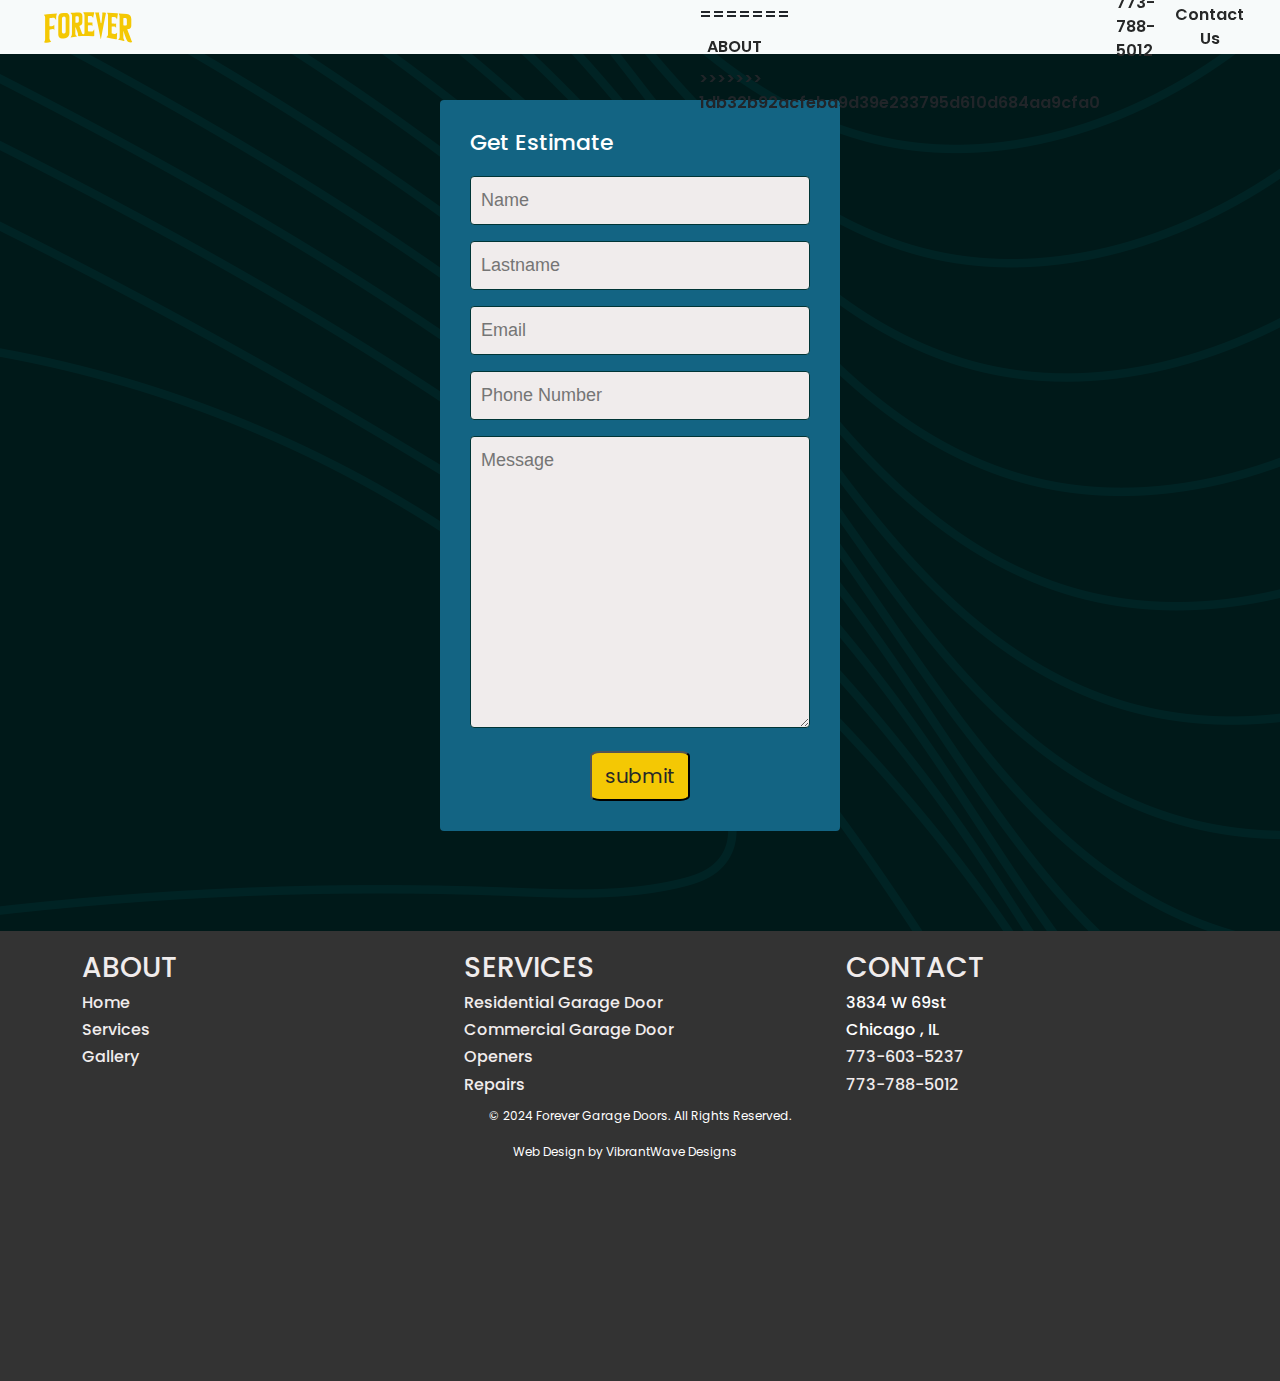
<file: html/formulario.html>
<!DOCTYPE html>
<html lang="en">
<head>
    <meta charset="UTF-8">
    <meta name="viewport" content="width=device-width, initial-scale=1.0">
    <link href="https://cdn.jsdelivr.net/npm/bootstrap@5.3.3/dist/css/bootstrap.min.css" rel="stylesheet" integrity="sha384-QWTKZyjpPEjISv5WaRU9OFeRpok6YctnYmDr5pNlyT2bRjXh0JMhjY6hW+ALEwIH" crossorigin="anonymous">
    <link rel="stylesheet" href="https://cdnjs.cloudflare.com/ajax/libs/font-awesome/6.5.2/css/all.min.css" integrity="sha512-SnH5WK+bZxgPHs44uWIX+LLJAJ9/2PkPKZ5QiAj6Ta86w+fsb2TkcmfRyVX3pBnMFcV7oQPJkl9QevSCWr3W6A==" crossorigin="anonymous" referrerpolicy="no-referrer" />
    <link rel="stylesheet" href="../css/panel1.css">
    <link rel="stylesheet" href="../css/root.css">
    <link rel="stylesheet" href="../css/nav.css">
    <link rel="stylesheet" href="../css/panel3.css">
    <link rel="stylesheet" href="../css/panel2.css">
    <link rel="stylesheet" href="../css/footer.css">
    <link rel="stylesheet" href="../css/form.css">
    <link rel="stylesheet" href="../css/logos.css">
    <link rel="stylesheet" href="../css/after-panel1.css">
    <title>forever Garage Doors</title>
    <style>
      @import url('https://fonts.googleapis.com/css2?family=Poppins:ital,wght@0,100;0,200;0,300;0,400;0,500;0,600;0,700;0,800;0,900;1,100;1,200;1,300;1,400;1,500;1,600;1,700;1,800;1,900&display=swap');
      </style>
</head>
<body>
  <nav class="navbar navbar-expand-lg bg-custom-blue justify-content-center fixed-top">
    <div class="container-fluid barra-nav">

      <!-- BRAND -->
      <a href="../html/index.html">
        <svg class="navbar-brand me-auto" version="1.1" id="Default" xmlns="http://www.w3.org/2000/svg" xmlns:xlink="http://www.w3.org/1999/xlink" x="0px" y="0px"
            viewBox="0 0 355.56 200"  width="100px" height="7vh" href="../html/index.html" style="enable-background:new 0 0 355.56 200;" xml:space="preserve">
            <style type="text/css">
                .st0{fill:#272828;}
            </style>
            <g>
              <path class="st0" d="M225.72,143.05c-0.24-0.87-0.52-1.72-0.7-2.6c-4.23-20.9-8.44-41.8-12.65-62.7
                c-1.75-8.67-3.4-17.37-5.26-26.01c-0.63-2.93-1.75-5.74-2.65-8.61c5.27,0,10.55,0,15.82,0c-1.73,3.28-0.65,6.16-0.15,9.03
                c1.72,9.93,3.49,19.85,5.34,29.76c0.14,0.75,1.02,1.36,1.55,2.03c0.49-0.71,1.28-1.36,1.42-2.13c0.5-2.7,0.83-5.44,1.13-8.18
                c0.84-7.78,1.69-15.57,2.38-23.36c0.17-1.96-0.23-3.96-0.39-6.3c0.36-0.06,1.09-0.28,1.82-0.26c3.55,0.1,7.1,0.27,10.66,0.4
                c1.65,0.06,1.81,0.87,1.51,2.32c-2.79,13.34-5.62,26.68-8.22,40.06c-3.5,18.01-6.81,36.05-10.22,54.08
                c-0.16,0.86-0.52,1.68-0.78,2.52C226.13,143.06,225.93,143.05,225.72,143.05z"/>
              <path class="st0" d="M287.05,69.34c-0.45-1.05-0.74-1.74-1.04-2.43c-1.72-3.98-4.47-6.53-9.07-6.57c-2.46-0.02-4.93-0.18-7.39-0.3
                c-1.62-0.08-2.4,0.59-2.4,2.29c0.03,6.75,0.01,13.5-0.02,20.25c-0.01,1.58,0.61,2.41,2.27,2.53c2.89,0.21,5.78,0.53,8.66,0.81
                c2.07,0.2,4.08,0.18,5.8-1.97c0,5.81,0,11.62,0,17.43c-0.18,0.14-0.37,0.29-0.55,0.43c-1.04-5.19-5.13-4.83-8.72-5.31
                c-1.79-0.24-3.62-0.26-5.42-0.44c-1.38-0.14-2.02,0.38-2.01,1.81c0.03,7.47,0.03,14.95,0.01,22.42c0,1.5,0.72,2.29,2.12,2.56
                c2.42,0.46,4.84,0.94,7.27,1.34c3.91,0.64,7.16-0.55,9.68-3.63c0.27-0.33,0.41-0.77,0.61-1.16c0.24,0.12,0.49,0.24,0.73,0.36
                c0.03,0.57,0.12,1.15,0.09,1.72c-0.31,5.65-0.64,11.29-0.95,16.94c-0.04,0.72-0.03,1.45,0.03,2.18c0.32,4.35,0.21,4.49-4.14,3.6
                c-11.23-2.28-22.44-4.61-33.66-6.93c-0.52-0.11-1.01-0.33-1.89-0.63c0.78-0.66,1.23-1.11,1.74-1.45c3.06-2.08,4.55-4.95,4.55-8.66
                c-0.01-23.8,0-47.6,0-71.4c0-3.14-0.83-6.02-2.78-8.53c-0.3-0.38-0.49-0.85-0.91-1.61c0.96-0.17,1.69-0.43,2.41-0.4
                c12.24,0.59,24.48,1.22,36.73,1.84c1.29,0.07,2.08,0.54,1.86,2.01c-1,6.58-1.99,13.17-2.99,19.75
                C287.61,68.45,287.41,68.67,287.05,69.34z"/>
              <path class="st0" d="M11.17,51.65c16.55-2.83,32.74-3.1,49.46-4.95c-3.78,8.37-2.83,16.7-3.02,24.91
                c-0.21,0.05-0.41,0.09-0.62,0.14c-0.33-0.65-0.67-1.29-0.97-1.95c-2.36-5.2-5.86-7.12-11.45-6.44c-3.38,0.41-6.77,0.68-10.17,0.97
                c-1.56,0.13-2.06,0.93-2.05,2.44c0.04,8.78,0.04,17.56,0,26.34c-0.01,1.62,0.6,2.25,2.21,2.05c3.38-0.42,6.77-0.81,10.16-1.16
                c2.53-0.27,4.27-1.61,5.34-3.98c1.08,1.56,1.27,17.72,0.25,20.46c-0.58-1.03-1.09-1.84-1.52-2.7c-0.76-1.5-1.95-2.05-3.58-1.79
                c-3.51,0.55-7.02,1.1-10.54,1.61c-1.55,0.22-2.27,1-2.27,2.61c0.03,10.52,0,21.04,0.05,31.56c0.01,3.04,1.27,5.62,3.4,7.78
                c1,1.02,1.98,2.07,3.24,3.39c-1.1,0.56-1.86,1.14-2.71,1.33c-4.94,1.15-9.85,2.5-14.86,3.17c-2.52,0.34-5.25-0.49-7.82-1.07
                c-1.33-0.3-1.82-1.32-0.71-2.63c2.22-2.62,2.96-5.75,2.96-9.11c0-27.35-0.01-54.71,0.01-82.06c0-3.27-0.89-6.14-3.09-8.58
                C12.39,53.45,12.03,52.83,11.17,51.65z"/>
              <path class="st0" d="M65.61,94.52c0-10.53,0.14-21.05-0.06-31.58c-0.11-5.82,2.27-10.47,6.11-14.38c1.28-1.31,3.62-1.99,5.55-2.17
                c6.33-0.62,12.72-1.39,19.04-1.12c6.46,0.27,11.26,6.57,11.44,13.79c0.12,5.01,0.03,10.02,0.03,15.03
                c0.01,15.39,0.03,30.78,0.03,46.17c0,11.19-4.81,17.56-15.68,20.12c-4.06,0.96-8.31,1.49-12.48,1.48
                c-8.08-0.02-13.91-6.14-13.97-14.23C65.55,116.59,65.61,105.55,65.61,94.52z M93.45,90.42c0.01,0,0.02,0,0.03,0
                c0-7.9,0.02-15.81-0.02-23.71c-0.01-1.36,0.05-2.92-0.56-4.04c-0.73-1.35-1.95-2.86-3.3-3.37c-4.43-1.67-9.21,1.43-9.82,6.1
                c-0.2,1.51-0.29,3.03-0.3,4.55c-0.04,10.3-0.04,20.59-0.04,30.89c0,5.15-0.07,10.3,0.04,15.44c0.12,5.37,4.75,8.15,9.65,5.91
                c3.19-1.45,4.31-4.14,4.32-7.41C93.47,106.67,93.45,98.54,93.45,90.42z"/>
              <path class="st0" d="M291.74,145.68c0.35-0.44,0.63-0.97,1.06-1.31c3.76-3.03,4.59-7.11,4.55-11.67
                c-0.16-16.97-0.21-33.94-0.29-50.91c-0.03-7.03-0.08-14.07,0.03-21.1c0.06-4.03-0.64-7.78-2.88-11.19
                c-0.42-0.64-0.66-1.39-1.08-2.3c0.76-0.13,1.24-0.31,1.69-0.28c9.98,0.77,19.96,1.46,29.92,2.4c10.23,0.96,16.37,7.85,16.43,18.17
                c0.05,8.27,0.08,16.54-0.05,24.81c-0.04,2.21-0.43,4.51-1.18,6.57c-1.65,4.5-5.3,6.49-9.91,6.9c-0.65,0.06-1.3,0.09-1.96,0.09
                c-1.77,0-2.32,0.66-1.63,2.43c2.1,5.41,4.09,10.86,6.14,16.29c2.69,7.13,5.37,14.26,8.13,21.36c0.89,2.29,1.99,4.51,3.08,6.72
                c1.03,2.09,0.82,2.68-1.44,3.44c-5.52,1.87-14.01-0.66-16.96-5.84c-2.7-4.75-4.72-9.94-6.59-15.09c-2.6-7.16-4.78-14.46-7.15-21.7
                c-0.06-0.18-0.21-0.33-0.45-0.68c0,8.84-0.06,17.46,0.03,26.08c0.04,3.09,1.58,5.67,3.46,8.06c0.51,0.66,1.16,2.03,0.9,2.31
                c-0.76,0.84-2.07,1.97-2.94,1.8c-7.01-1.33-13.96-2.94-20.93-4.46C291.74,146.29,291.74,145.99,291.74,145.68z M311.16,77.54
                c0.01,0,0.02,0,0.02,0c0,3.99,0.02,7.98-0.01,11.97c-0.01,1.67,0.73,2.58,2.4,2.73c2.02,0.18,4.04,0.51,6.07,0.55
                c2.74,0.05,4.68-1.62,4.73-4.34c0.11-6.24,0.1-12.48-0.07-18.72c-0.08-3-2.01-4.98-4.99-5.46c-1.92-0.31-3.9-0.25-5.85-0.45
                c-1.69-0.17-2.37,0.45-2.33,2.19C311.22,69.85,311.16,73.7,311.16,77.54z"/>
              <path class="st0" d="M135.98,134.24c-7.83,1.29-15.67,2.57-23.5,3.86c-0.11-0.21-0.23-0.42-0.34-0.64c0.32-0.49,0.63-1,0.98-1.47
                c2.44-3.36,4.02-6.99,4.03-11.27c0.06-22.86,0.18-45.72,0.3-68.58c0.02-3.79-1.13-6.96-4.38-9.21c-0.52-0.36-0.77-1.1-1.15-1.66
                c0.69-0.31,1.36-0.85,2.06-0.9c3.69-0.23,7.39-0.37,11.09-0.49c6.31-0.2,12.62-0.57,18.93-0.48c7.97,0.11,12.48,4.86,12.52,12.8
                c0.04,7.55,0.01,15.1-0.04,22.65c-0.01,1.3-0.17,2.6-0.34,3.9c-0.7,5.54-3.87,8.92-9.2,10.3c-1.21,0.31-1.81,0.69-1.32,2.06
                c3.09,8.68,6.14,17.37,9.22,26.06c0.17,0.48,0.4,0.94,0.65,1.38c1.2,2.08,3.69,3.4,5.63,2.9c2.37-0.61,3-2.56,3.27-4.65
                c0.15-1.14,0.09-2.32,0.09-3.48c0-17.85,0-35.7,0-53.55c0-2.83-0.08-5.66,0.01-8.49c0.12-3.89-0.94-7.29-3.68-10.13
                c-0.41-0.42-0.57-1.09-0.85-1.64c0.69-0.29,1.38-0.82,2.08-0.83c5.66-0.11,11.31-0.15,16.97-0.16c6.67-0.01,13.35,0.03,20.02,0.04
                c2.39,0.01,2.93,0.54,2.39,2.86c-0.6,2.61-1.53,5.15-2.12,7.76c-0.81,3.58-1.45,7.19-2.26,11.35c-0.49-1.01-0.78-1.6-1.06-2.19
                c-1.76-3.71-4.42-6.02-8.8-5.83c-2.54,0.11-5.08,0.08-7.62,0.04c-1.46-0.02-2.1,0.55-2.1,2.06c0.03,6.75,0.02,13.5-0.02,20.25
                c-0.01,1.54,0.62,2.3,2.2,2.25c4.9-0.16,9.81-0.29,14.93-0.44c0,4.85,0,9.7,0,14.54c-0.15,0.17-0.29,0.34-0.44,0.52
                c-0.97-5.44-4.92-4.19-8.25-4.27c-2.1-0.05-4.21,0.02-6.31,0c-1.44-0.01-2.14,0.64-2.12,2.11c0.07,6.1,0.15,12.19,0.17,18.29
                c0.01,2.26,1.09,3.04,3.25,3c3.55-0.06,7.11,0.02,10.66,0.09c3.69,0.07,5.88-2.04,7.53-5c0.51-0.92,1.01-1.85,1.51-2.78
                c0.19,0.03,0.38,0.05,0.57,0.08c0.08,0.72,0.24,1.45,0.24,2.17c0.02,6.68,0.01,13.36,0,20.03c-0.01,3.12-0.24,3.39-3.34,3.36
                c-12.48-0.11-24.96-0.36-37.44-0.35c-5.58,0.01-11.16,0.47-16.73,0.83c-2.21,0.14-3.23-0.87-3.52-2.91
                c-0.06-0.43-0.2-0.87-0.16-1.29c0.49-4.88-1.32-9.26-2.97-13.68c-1.8-4.83-3.51-9.69-5.27-14.53c-0.26-0.72-0.57-1.43-0.86-2.14
                c-0.22,0.02-0.44,0.03-0.66,0.05c-0.14,1.82-0.38,3.65-0.4,5.47c-0.05,6.39-0.02,12.78-0.01,19.16c0.01,3.15,1,5.82,3.71,7.7
                c0.86,0.6,1.59,1.4,2.38,2.1C136.05,133.56,136.01,133.9,135.98,134.24z M130.39,69.83c0,0,0.01,0,0.01,0
                c0,3.41,0.02,6.82-0.01,10.23c-0.01,1.6,0.66,2.51,2.33,2.41c1.73-0.1,3.49-0.13,5.19-0.46c3.16-0.6,5.04-2.62,5.16-5.85
                c0.17-4.56,0.19-9.14,0-13.7c-0.14-3.32-2.09-4.96-5.37-5.02c-1.45-0.03-2.9,0.05-4.35,0.03c-2.06-0.03-3.06,0.81-2.99,3
                C130.48,63.59,130.39,66.71,130.39,69.83z"/>
            </g>
        </svg>
      </a>

      <!-- RESPONSIVE BUTTON -->
      <div class="offcanvas offcanvas-end" tabindex="-1" id="offcanvasDarkNavbar" aria-labelledby="offcanvasNavbarLabel">
        <div class="offcanvas-header">
          <h5 class="offcanvas-title" id="offcanvasNavbarLabel"></h5>
          <button type="button" class="btn-close btn-close-white" data-bs-dismiss="offcanvas" aria-label="Close"></button>
        </div>

        <!-- INSIDE BUTTON -->
        <div class="offcanvas-body bg-custom-gray">
          <ul class="navbar-nav justify-content-center flex-grow-1 pe-3">


            <li class="nav-item dropdown ">
              <a class="nav-link dropdown-toggle-no-caret" role="button" href="../html/resiverdader.html">RESIDENTIAL</a>
              <ul class="dropdown-menu dropdown-menu-full1">
                <li><a class="dropdown-item " href="../html/resiverdader.html">Residential Garage Door</a></li>
                <li><a class="dropdown-item " href="../html/repairs.html">Residential Garage Door Maintenance</a></li>
              </ul>
            </li>


            <li class="nav-item dropdown">
              <a class="nav-link dropdown-toggle-no-caret" role="button" href="../html/commercial.html">COMMERCIAL</a>
              <ul class="dropdown-menu dropdown-menu-full2">
                <li><a class="dropdown-item " href="../html/commercial.html">Commercial Garage Door</a></li>
                <li><a class="dropdown-item" href="../html/repairs.html">Commercial Garage Door Maintenance</a></li>
              </ul>
            </li>

            <li class="nav-item dropdown">
              <a class="nav-link" role="button" href="../html/repairs.html">REPAIR</a>
            </li>

            <li class="nav-item dropdown">
              <a class="nav-link " role="button" href="../html/openers.html">OPENERS</a>
            </li>

            <li class="nav-item dropdown">
<<<<<<< HEAD
              <a class="nav-link dropdown-toggle-no-caret "role="button" href="../html/About.html">ABOUT</a>
=======
              <a class="nav-link dropdown-toggle-no-caret" data-bs-toggle="dropdown" aria-expanded="false"role="button" href="../html/About.html">ABOUT</a>
>>>>>>> 1db32b92acfeba9d39e233795d610d684aa9cfa0
              <ul class="dropdown-menu dropdown-menu-full5">
                <li><a class="dropdown-item" href="../html/gallery.html">Gallery</a></li>
                <li><a class="dropdown-item" href="../html/About.html">About Us</a></li>
                <li><a class="dropdown-item" href="../html/formulario.html">Get a Quote</a></li>
              </ul>
            </li>

          </ul>
        </div>
      </div>
      <br>
      <a class="phone-number" href="tel:7737885012">773-788-5012</a>
      <a class="login-button text-center" href="../html/formulario.html"> Contact Us</a>
      <button class="navbar-toggler" type="button" data-bs-toggle="offcanvas" data-bs-target="#offcanvasDarkNavbar" aria-controls="offcanvasDarkNavbar" aria-label="Toggle navigation">
        <span class="navbar-toggler-icon"></span>
      </button>
    </div>
  </nav>

  <section class="form-register">
    <h4>Get Estimate</h4>
    <form id="form" action="https://formsubmit.co/forevergdoors@gmail.com" method="POST">
      <input class="controls" type="text" name="name" id="name" placeholder="Name" required>
      <input class="controls" type="text" name="lastname" id="lastname" placeholder="Lastname" required>
      <input class="controls" type="email" name="email" id="email" placeholder="Email" required>
      <input class="controls" type="tel" name="phone" id="phone" placeholder="Phone Number" required>
      <textarea class="controls" name="coments" id="coments" placeholder="Message" cols="30" rows="10"></textarea>
      <input class="btn-submit" type="submit" value="submit"> 
      <input type="hidden" name="_next" value="http://127.0.0.1:5500/html/formulario.html">

      <input type="hidden" name="_captcha" value="false">
  </form>
</section>


  <footer class="footer">
    <h6 class="logo-footer"><svg version="1.1" id="Default" xmlns="http://www.w3.org/2000/svg" xmlns:xlink="http://www.w3.org/1999/xlink" x="0px" y="0px"
            viewBox="0 0 500 500" style="enable-background:new 0 0 500 500;" xml:space="preserve">
         <style type="text/css">
           .st0{fill:#F4C804;}
         </style>
         <g>
           <g>
             <path class="st0" d="M178.05,366.59c0.03,0.38,0.11,0.72,0.24,1c0.13,0.28,0.29,0.51,0.48,0.69c0.19,0.18,0.4,0.3,0.65,0.37
               c0.24,0.07,0.5,0.1,0.75,0.08c0.28-0.02,0.56-0.1,0.83-0.25c0.27-0.14,0.5-0.35,0.7-0.62c0.2-0.27,0.35-0.6,0.46-1.01
               c0.11-0.4,0.14-0.87,0.1-1.39l-0.26-3.35l-2.23,0.18l-0.18-2.24l5.85-0.46l0.89,11.3l-2.55,0.2l-0.19-2.39l-0.23,0.02
               c-0.25,0.91-0.74,1.62-1.46,2.14c-0.72,0.51-1.51,0.8-2.37,0.87c-0.58,0.05-1.16-0.02-1.72-0.18c-0.57-0.17-1.09-0.46-1.57-0.88
               c-0.48-0.42-0.88-0.96-1.2-1.62c-0.32-0.66-0.52-1.47-0.6-2.42l-0.85-10.82c-0.07-0.95,0-1.78,0.23-2.5
               c0.23-0.72,0.57-1.32,1.03-1.8c0.46-0.48,1.03-0.86,1.72-1.12c0.68-0.27,1.43-0.43,2.25-0.5c0.84-0.07,1.62-0.02,2.35,0.15
               c0.73,0.17,1.37,0.45,1.92,0.85c0.55,0.4,1,0.94,1.35,1.61c0.35,0.67,0.55,1.47,0.63,2.4l0.26,3.35l-3.62,0.28l-0.28-3.59
               c-0.03-0.42-0.12-0.78-0.26-1.07c-0.14-0.29-0.32-0.52-0.52-0.67c-0.21-0.16-0.44-0.26-0.71-0.32c-0.26-0.06-0.54-0.08-0.82-0.06
               c-0.26,0.02-0.52,0.08-0.78,0.18c-0.26,0.1-0.48,0.25-0.67,0.43c-0.18,0.19-0.32,0.44-0.41,0.75c-0.09,0.31-0.13,0.68-0.09,1.1
               L178.05,366.59z"/>
             <path class="st0" d="M195.66,349.04l4.51,20.97l-3.59,0.23l-3.28-15.46l-0.26,0.02l-1.31,15.75l-3.59,0.23l1.9-21.37
               L195.66,349.04z M191.31,364.64l-0.18-2.9l4.82-0.3l0.18,2.9L191.31,364.64z"/>
             <path class="st0" d="M206.4,348.46c1.83-0.09,3.28,0.32,4.34,1.23c1.06,0.91,1.64,2.3,1.73,4.18l0.01,0.12
               c0.04,0.83-0.02,1.56-0.17,2.19c-0.15,0.63-0.38,1.18-0.67,1.64c-0.29,0.46-0.63,0.82-1.02,1.1c-0.39,0.27-0.81,0.46-1.26,0.56
               l0.01,0.21c0.46,0.06,0.89,0.21,1.3,0.45c0.41,0.24,0.78,0.58,1.12,1.01c0.33,0.43,0.61,0.94,0.82,1.52
               c0.21,0.59,0.34,1.25,0.37,2l0.02,0.39c0.05,0.99,0.1,1.81,0.17,2.46c0.06,0.65,0.18,1.26,0.36,1.82l-3.59,0.17
               c-0.2-0.62-0.33-1.28-0.39-2c-0.06-0.71-0.1-1.5-0.14-2.34l-0.09-1.79c-0.04-0.77-0.25-1.34-0.63-1.71
               c-0.39-0.38-0.96-0.55-1.71-0.51l-1.72,0.08l0.41,8.48l-3.6,0.17l-1.01-21.19L206.4,348.46z M205.12,358.32l1.72-0.08
               c0.76-0.04,1.31-0.27,1.65-0.7c0.35-0.43,0.5-1.06,0.46-1.89l-0.09-1.88c-0.04-0.83-0.25-1.44-0.64-1.84
               c-0.39-0.4-0.96-0.58-1.71-0.54l-1.72,0.08L205.12,358.32z"/>
             <path class="st0" d="M223.36,347.8l3.87,21.1l-3.6,0.12l-2.81-15.55l-0.26,0.01l-1.79,15.7l-3.6,0.12l2.55-21.31L223.36,347.8z
                M218.55,363.27l-0.09-2.91l4.83-0.16l0.09,2.91L218.55,363.27z"/>
             <path class="st0" d="M232.57,363.85c0.01,0.38,0.07,0.72,0.18,1.01c0.11,0.29,0.26,0.53,0.43,0.72c0.18,0.19,0.38,0.33,0.62,0.41
               c0.24,0.09,0.49,0.13,0.75,0.12c0.28,0,0.56-0.07,0.84-0.2c0.28-0.13,0.52-0.32,0.74-0.57c0.21-0.26,0.38-0.58,0.52-0.98
               c0.13-0.4,0.2-0.86,0.19-1.38l-0.06-3.36l-2.24,0.04l-0.04-2.24l5.87-0.1l0.19,11.33L238,368.7l-0.04-2.39l-0.23,0
               c-0.31,0.89-0.84,1.58-1.59,2.04c-0.75,0.47-1.56,0.71-2.42,0.72c-0.58,0.01-1.15-0.09-1.71-0.29s-1.06-0.53-1.51-0.97
               c-0.45-0.45-0.82-1.01-1.1-1.69c-0.28-0.68-0.43-1.5-0.45-2.45l-0.19-10.85c-0.02-0.95,0.11-1.77,0.38-2.48
               c0.27-0.7,0.65-1.28,1.14-1.73c0.49-0.45,1.08-0.79,1.78-1.02c0.7-0.22,1.46-0.34,2.28-0.36c0.84-0.01,1.62,0.08,2.34,0.29
               c0.72,0.21,1.34,0.53,1.87,0.97c0.53,0.44,0.94,1,1.25,1.69c0.3,0.69,0.46,1.5,0.48,2.43l0.06,3.36l-3.63,0.06l-0.06-3.61
               c-0.01-0.42-0.07-0.79-0.2-1.09c-0.12-0.3-0.28-0.54-0.48-0.7c-0.2-0.17-0.43-0.29-0.69-0.37c-0.26-0.08-0.53-0.11-0.81-0.11
               c-0.26,0-0.52,0.05-0.79,0.13c-0.27,0.09-0.5,0.22-0.69,0.39c-0.19,0.18-0.34,0.42-0.46,0.72c-0.11,0.31-0.17,0.67-0.16,1.09
               L232.57,363.85z"/>
             <path class="st0" d="M246.52,350.36l0.02,5.76l4.41-0.02l0.01,2.94l-4.41,0.02l0.02,6.64l4.7-0.02l0.01,2.94l-8.3,0.03
               l-0.07-21.21l8.14-0.03l0.01,2.94L246.52,350.36z"/>
             <path class="st0" d="M266.02,347.55c0.84,0.02,1.61,0.13,2.31,0.34c0.7,0.21,1.3,0.54,1.82,0.97c0.51,0.43,0.9,0.99,1.17,1.66
               c0.27,0.67,0.4,1.47,0.38,2.4l-0.19,10.7c-0.02,0.91-0.17,1.69-0.46,2.36c-0.29,0.66-0.7,1.2-1.23,1.61
               c-0.53,0.42-1.14,0.72-1.85,0.91c-0.71,0.19-1.48,0.28-2.32,0.26l-5.51-0.1l0.38-21.21L266.02,347.55z M263.82,365.79l1.85,0.03
               c0.28,0,0.56-0.03,0.84-0.09c0.28-0.07,0.52-0.18,0.72-0.35c0.2-0.17,0.36-0.4,0.48-0.69c0.12-0.29,0.19-0.66,0.2-1.1l0.19-10.79
               c0.01-0.42-0.05-0.79-0.16-1.09c-0.11-0.3-0.27-0.55-0.46-0.72c-0.19-0.17-0.43-0.3-0.71-0.38c-0.28-0.08-0.56-0.12-0.84-0.12
               l-1.85-0.03L263.82,365.79z"/>
             <path class="st0" d="M274.84,350.45c0.3-0.69,0.71-1.24,1.22-1.67c0.51-0.43,1.12-0.74,1.83-0.92c0.71-0.19,1.47-0.27,2.3-0.24
               c0.84,0.03,1.62,0.17,2.32,0.41c0.71,0.25,1.31,0.6,1.81,1.06c0.5,0.46,0.89,1.05,1.16,1.75s0.39,1.52,0.36,2.45l-0.36,10.84
               c-0.03,0.93-0.2,1.74-0.52,2.42c-0.31,0.69-0.74,1.24-1.27,1.67c-0.53,0.43-1.16,0.74-1.88,0.94c-0.72,0.2-1.5,0.28-2.34,0.26
               c-0.82-0.03-1.58-0.16-2.27-0.39c-0.7-0.24-1.28-0.59-1.77-1.06c-0.48-0.47-0.85-1.06-1.11-1.77c-0.26-0.71-0.37-1.52-0.34-2.45
               l0.36-10.84C274.36,351.96,274.53,351.14,274.84,350.45z M277.56,364.11c-0.01,0.42,0.03,0.79,0.14,1.1
               c0.11,0.31,0.26,0.55,0.45,0.73c0.19,0.18,0.42,0.31,0.68,0.4c0.27,0.09,0.53,0.14,0.79,0.15c0.28,0.01,0.55-0.02,0.81-0.09
               c0.26-0.07,0.49-0.19,0.69-0.36c0.2-0.16,0.36-0.4,0.49-0.7c0.13-0.3,0.2-0.66,0.21-1.08l0.38-11.33c0.01-0.42-0.03-0.79-0.14-1.1
               c-0.11-0.31-0.26-0.55-0.45-0.73c-0.19-0.18-0.41-0.31-0.67-0.4c-0.26-0.09-0.53-0.14-0.81-0.15c-0.26-0.01-0.53,0.02-0.8,0.09
               c-0.27,0.07-0.51,0.19-0.71,0.36c-0.2,0.17-0.36,0.4-0.49,0.7c-0.13,0.3-0.2,0.66-0.21,1.08L277.56,364.11z"/>
             <path class="st0" d="M288.97,350.95c0.31-0.68,0.73-1.23,1.25-1.65c0.52-0.42,1.13-0.72,1.85-0.9c0.71-0.18,1.48-0.25,2.3-0.21
               c0.84,0.04,1.61,0.19,2.32,0.45c0.7,0.26,1.3,0.62,1.8,1.09c0.5,0.47,0.87,1.06,1.13,1.77c0.26,0.71,0.36,1.53,0.32,2.46
               l-0.53,10.84c-0.05,0.93-0.23,1.73-0.56,2.41c-0.33,0.68-0.76,1.23-1.3,1.65c-0.54,0.42-1.17,0.72-1.9,0.91
               c-0.72,0.19-1.51,0.26-2.35,0.22c-0.82-0.04-1.58-0.18-2.27-0.43c-0.69-0.25-1.27-0.61-1.75-1.09c-0.47-0.48-0.84-1.07-1.08-1.78
               c-0.25-0.71-0.35-1.53-0.3-2.46l0.53-10.84C288.48,352.45,288.66,351.63,288.97,350.95z M291.48,364.65
               c-0.02,0.42,0.02,0.79,0.12,1.1c0.1,0.31,0.25,0.55,0.43,0.73c0.19,0.18,0.41,0.32,0.68,0.41c0.27,0.09,0.53,0.15,0.79,0.16
               c0.28,0.01,0.55-0.01,0.82-0.08c0.26-0.07,0.5-0.18,0.7-0.34c0.2-0.16,0.37-0.39,0.5-0.69c0.13-0.3,0.21-0.66,0.23-1.08
               l0.55-11.32c0.02-0.42-0.02-0.79-0.12-1.1c-0.1-0.31-0.25-0.55-0.43-0.73c-0.19-0.18-0.41-0.32-0.66-0.41
               c-0.26-0.09-0.52-0.15-0.8-0.16c-0.26-0.01-0.53,0.01-0.8,0.08c-0.27,0.07-0.51,0.18-0.71,0.34c-0.2,0.16-0.37,0.39-0.5,0.69
               c-0.13,0.3-0.21,0.66-0.23,1.08L291.48,364.65z"/>
             <path class="st0" d="M308.27,349.29c1.83,0.12,3.23,0.69,4.18,1.71c0.95,1.02,1.37,2.47,1.25,4.35l-0.01,0.12
               c-0.05,0.83-0.19,1.55-0.42,2.16c-0.22,0.61-0.51,1.13-0.85,1.55c-0.34,0.42-0.72,0.75-1.14,0.97c-0.42,0.23-0.85,0.37-1.31,0.42
               l-0.01,0.21c0.45,0.11,0.86,0.31,1.24,0.6c0.38,0.29,0.72,0.66,1,1.13c0.28,0.46,0.5,1,0.64,1.61c0.14,0.61,0.19,1.28,0.14,2.03
               l-0.03,0.39c-0.06,0.99-0.1,1.81-0.11,2.47c-0.01,0.66,0.04,1.27,0.16,1.85l-3.59-0.23c-0.13-0.64-0.19-1.31-0.16-2.03
               c0.02-0.72,0.06-1.5,0.12-2.35l0.12-1.78c0.05-0.77-0.1-1.36-0.44-1.77c-0.34-0.42-0.89-0.65-1.64-0.7l-1.71-0.11l-0.55,8.47
               l-3.59-0.23l1.37-21.17L308.27,349.29z M305.89,358.94l1.71,0.11c0.75,0.05,1.33-0.12,1.72-0.51c0.39-0.39,0.62-1,0.67-1.82
               l0.12-1.87c0.05-0.83-0.09-1.46-0.43-1.9c-0.34-0.44-0.89-0.68-1.64-0.73l-1.71-0.11L305.89,358.94z"/>
             <path class="st0" d="M324.07,358.13l0.22-2.72c0.06-0.73-0.07-1.3-0.4-1.73c-0.32-0.43-0.82-0.67-1.49-0.73
               c-0.65-0.05-1.17,0.11-1.57,0.48c-0.4,0.37-0.63,0.92-0.69,1.65l-0.1,1.24c-0.03,0.38-0.01,0.72,0.05,1.02
               c0.06,0.3,0.2,0.58,0.4,0.84c0.21,0.26,0.5,0.52,0.88,0.77c0.38,0.25,0.88,0.53,1.51,0.82l1.19,0.55
               c0.63,0.29,1.15,0.62,1.56,0.98c0.42,0.36,0.74,0.77,0.97,1.23c0.23,0.46,0.39,0.99,0.47,1.59c0.08,0.59,0.09,1.29,0.03,2.1
               l-0.04,0.54c-0.14,1.73-0.75,3.04-1.84,3.91c-1.09,0.88-2.56,1.24-4.41,1.09c-1.81-0.15-3.17-0.73-4.07-1.76
               c-0.9-1.03-1.29-2.41-1.15-4.17l0.2-2.48l3.59,0.29l-0.22,2.72c-0.06,0.73,0.08,1.3,0.43,1.74c0.34,0.43,0.85,0.68,1.52,0.73
               c0.69,0.06,1.23-0.1,1.63-0.46c0.4-0.36,0.63-0.92,0.69-1.66l0.11-1.33c0.03-0.38,0.02-0.72-0.03-1.01
               c-0.05-0.29-0.18-0.56-0.39-0.82c-0.21-0.26-0.5-0.51-0.87-0.75c-0.37-0.24-0.86-0.51-1.46-0.8l-1.32-0.62
               c-0.61-0.29-1.11-0.62-1.51-0.99c-0.4-0.37-0.73-0.78-0.97-1.25c-0.24-0.47-0.4-1-0.47-1.6c-0.07-0.6-0.07-1.31-0.01-2.11
               l0.03-0.39c0.14-1.75,0.73-3.06,1.78-3.93c1.05-0.87,2.46-1.23,4.25-1.09c1.83,0.15,3.2,0.74,4.12,1.77
               c0.91,1.04,1.3,2.42,1.16,4.15l-0.2,2.48L324.07,358.13z"/>
           </g>
           <path class="st0" d="M187.18,380.4c0.83,0.37,1.65,0.73,2.48,1.1c1.82,0.8,3.65,1.59,5.47,2.38c1.99,0.86,3.98,1.71,5.97,2.56
             c3.49,1.49,6.98,2.98,10.48,4.45c12.79,5.41,25.62,10.75,38.42,16.16c12.24-5.17,24.5-10.28,36.74-15.45
             c3.67-1.55,7.33-3.1,10.99-4.67c2.12-0.91,4.25-1.82,6.37-2.73c1.85-0.8,3.71-1.6,5.56-2.41c1.06-0.46,2.11-0.93,3.17-1.4
             c6.47,0.46,12.93,1,19.38,1.62c-6.76,3.15-13.54,6.26-20.38,9.24c-6.84,2.98-13.7,5.89-20.57,8.8
             c-13.74,5.81-27.51,11.53-41.25,17.35c-13.73-5.82-27.51-11.54-41.25-17.35c-6.87-2.9-13.73-5.82-20.57-8.8
             c-6.84-2.98-13.62-6.09-20.38-9.24C174.26,381.4,180.72,380.86,187.18,380.4z"/>
           <path class="st0" d="M321.52,224.08c-47.78-3.06-95.26-3.06-143.04,0c0.01-0.06,0.01-0.13,0.02-0.19c0-0.07,0.01-0.13,0.01-0.2
             c0.01-0.28,0.02-0.57,0.03-0.85c0.01-0.52,0.02-1.03,0.02-1.55c0.01-1.14,0.01-2.27,0.02-3.41c0-0.17,0-0.35,0-0.52
             c47.61-0.04,95.23-0.08,142.84-0.12c0,0.21,0,0.43,0,0.64c0,1.14,0.01,2.27,0.02,3.41c0,0.52,0.01,1.03,0.02,1.55
             c0.01,0.29,0.02,0.57,0.03,0.85c0,0.07,0.01,0.13,0.01,0.2C321.51,223.95,321.52,224.01,321.52,224.08z"/>
           <path class="st0" d="M321.41,212.47c-47.61,0.04-95.21,0.08-142.82,0.12c0-1.63,0.01-3.22,0.01-4.77
             c47.6-0.04,95.2-0.08,142.81-0.12C321.41,209.25,321.41,210.83,321.41,212.47z"/>
           <path class="st0" d="M178.61,203.05c0-1.63,0.01-3.21,0.01-4.74c47.59,0.04,95.18,0.08,142.77,0.12c0,1.46,0.01,2.96,0.01,4.5
             C273.8,202.97,226.2,203.01,178.61,203.05z"/>
           <path class="st0" d="M178.62,193.54c0-1.64,0.01-3.23,0.01-4.77c47.58,0.04,95.15,0.08,142.73,0.12c0,1.54,0.01,3.13,0.01,4.77
             C273.79,193.62,226.21,193.58,178.62,193.54"/>
           <path class="st0" d="M178.65,183.97c0-1.65,0.01-3.23,0.01-4.77c47.56-0.04,95.12-0.08,142.69-0.12c0,1.54,0.01,3.12,0.01,4.77
             C273.78,183.89,226.21,183.93,178.65,183.97z"/>
           <path class="st0" d="M178.71,160.15c0-0.49,0-0.98,0-1.47c5.32-2.57,10.65-5.14,15.97-7.7c9.29-4.48,18.57-8.95,27.87-13.42
             c5.22-2.51,10.44-5.01,15.65-7.51c2.52-1.21,5.03-2.41,7.56-3.61c1.41-0.67,2.82-1.33,4.23-1.98c1.41,0.65,2.82,1.32,4.23,1.98
             c2.52,1.19,5.04,2.4,7.56,3.61c5.22,2.5,10.44,5,15.65,7.51c9.29,4.46,18.58,8.94,27.87,13.42c5.32,2.57,10.65,5.13,15.97,7.7
             c0,0.53,0,1.06,0.01,1.59C273.76,160.23,226.24,160.19,178.71,160.15z"/>
           <path class="st0" d="M250,103.48c10.29,4.66,12.48,5.74,22.67,10.62c7.52,3.61,15.05,7.22,22.57,10.84
             c8.75,4.21,36.37,17.51,45.09,21.78c0.04,12.68,0.09,25.35,0.12,38.03c0.02,6.34,0.03,12.67,0.04,19.01
             c0.01,3.17,0.01,6.34,0.02,9.51c0,2.36,0.01,4.71,0.01,7.07c0,0.82,0.01,1.64,0.04,2.45c0,2.55-2.01,4.65-4.56,4.77
             c-2.55,0.11-4.74-1.8-4.97-4.34c-0.06-1.13-0.05-2.26-0.05-3.39c-0.01-1.81-0.01-3.62-0.01-5.43c0-2.94-0.01-5.88-0.01-8.82
             c-0.01-5.88-0.02-11.75-0.03-17.63c-0.03-11.75-0.06-23.51-0.1-35.26c-6.05-2.94-34.29-16.55-40.35-19.47
             c-6.73-3.24-13.46-6.47-20.19-9.7c-3.37-1.61-6.73-3.23-10.1-4.84c-3.37-1.61-6.76-3.18-10.15-4.73c-3.4,1.55-6.78,3.12-10.15,4.73
             c-3.37,1.61-6.74,3.22-10.1,4.84c-6.73,3.23-13.46,6.46-20.19,9.7c-6.07,2.92-34.3,16.52-40.35,19.47
             c-0.04,11.75-0.07,23.5-0.1,35.25c-0.01,5.88-0.02,11.75-0.03,17.63c-0.01,2.94-0.01,5.89-0.01,8.83c0,1.81-0.01,3.62-0.01,5.43
             c-0.01,1.13,0,2.26-0.05,3.39c-0.23,2.54-2.42,4.45-4.97,4.34c-2.55-0.11-4.56-2.22-4.56-4.77c0.03-0.82,0.04-1.63,0.04-2.45
             c0-2.36,0.01-4.71,0.01-7.07c0-3.17,0.01-6.34,0.02-9.51c0.01-6.34,0.02-12.67,0.04-19.01c0.03-12.68,0.08-25.35,0.12-38.03
             c8.72-4.27,36.34-17.57,45.09-21.78c7.52-3.62,15.04-7.23,22.57-10.84C237.52,109.22,239.71,108.15,250,103.48z"/>
           <path class="st0" d="M149.9,203.71c0,2.75-2.32,4.93-5.06,4.77c-2.75-0.16-4.79-2.61-4.46-5.34c0.06-1.11,0.05-4.81,0.06-5.92
             c0.01-1.97,0.01-3.95,0.02-5.92c0.01-3.95,0.03-7.9,0.04-11.85c0.03-7.9,0.06-15.8,0.08-23.7c0.01-3.95,0.02-7.9,0.03-11.85
             c0.01-1.97,0.01-3.95,0.02-5.92c0-0.99,0-1.97,0.01-2.96c0-0.06,0-0.12,0-0.19c0-0.04,0.04-0.04,0.06-0.05
             c0.03-0.01,0.06-0.03,0.08-0.04c0.11-0.05,0.22-0.11,0.33-0.16c0.22-0.11,0.44-0.22,0.67-0.33c0.44-0.22,0.89-0.43,1.33-0.65
             c7.09-3.47,14.19-6.95,21.3-10.38c14.23-6.87,28.46-13.73,42.69-20.57c7.12-3.42,14.24-6.84,21.37-10.24
             c3.57-1.7,7.15-3.35,10.75-4.98c1.8-0.82,3.6-1.63,5.39-2.45c0.9-0.41,1.8-0.82,2.7-1.22c0.45-0.2,0.9-0.41,1.35-0.61
             c0.22-0.1,0.45-0.2,0.67-0.31c0.11-0.05,0.22-0.1,0.34-0.15c0.06-0.03,0.11-0.05,0.17-0.08c0.05-0.02,0.1-0.07,0.17-0.04
             c0.07-0.03,0.11,0.01,0.17,0.04c0.06,0.03,0.11,0.05,0.17,0.08c0.11,0.05,0.22,0.1,0.34,0.15c0.22,0.1,0.45,0.21,0.67,0.31
             c0.45,0.2,0.9,0.41,1.35,0.61c0.9,0.41,1.8,0.82,2.7,1.22c1.8,0.82,3.6,1.63,5.39,2.45c3.6,1.63,7.18,3.29,10.75,4.98
             c7.13,3.4,14.25,6.82,21.37,10.24c14.24,6.84,28.47,13.7,42.69,20.57c7.11,3.43,14.2,6.91,21.3,10.38
             c0.44,0.22,0.89,0.43,1.33,0.65c0.22,0.11,0.44,0.22,0.67,0.33c0.11,0.05,0.22,0.11,0.33,0.16c0.03,0.01,0.06,0.03,0.08,0.04
             c0.03,0.01,0.06,0.01,0.06,0.05c0,0.06,0,0.12,0,0.19c0,0.99,0,1.97,0.01,2.96c0,1.97,0.01,3.95,0.02,5.92
             c0.01,3.95,0.02,7.9,0.03,11.85c0.02,7.9,0.05,15.8,0.08,23.7c0.01,3.95,0.03,7.9,0.04,11.85c0.01,1.97,0.01,3.95,0.02,5.92
             c0,1.11,0,4.81,0.06,5.92c0.33,2.73-1.72,5.18-4.46,5.34c-2.75,0.16-5.06-2.02-5.06-4.77c-0.01-0.25-0.02-0.49-0.03-0.74
             c-0.02-0.57-0.02-1.14-0.02-1.72c-0.03-7.48-0.05-14.96-0.08-22.44c-0.04-12.68-0.09-25.37-0.12-38.05
             c-2.61-1.28-5.21-2.56-7.82-3.83c-2.12-1.03-4.24-2.06-6.36-3.09c-4.47-2.17-8.95-4.32-13.43-6.48
             c-11.32-5.46-22.64-10.92-33.97-16.36c-5.33-2.56-10.66-5.11-16-7.67c-2.32-1.11-4.65-2.23-6.98-3.33
             c-1.44-0.68-2.89-1.35-4.34-2.02c-3.64-1.68-7.3-3.32-10.95-4.98c-3.65,1.66-7.31,3.3-10.95,4.98c-1.45,0.67-2.89,1.34-4.34,2.02
             c-2.33,1.1-4.66,2.21-6.98,3.33c-5.33,2.56-10.67,5.11-16,7.67c-11.33,5.44-22.65,10.9-33.97,16.36
             c-4.48,2.16-8.95,4.31-13.43,6.48c-2.12,1.03-4.24,2.06-6.36,3.09c-2.61,1.27-5.22,2.55-7.82,3.83
             c-0.03,12.68-0.08,25.37-0.12,38.05c-0.02,7.48-0.05,14.96-0.08,22.44c0,0.57-0.01,1.14-0.02,1.72
             C149.92,203.22,149.91,203.46,149.9,203.71z"/>
           <path class="st0" d="M250,427.41c-0.03,0-0.06-0.01-0.1-0.01c-0.22-0.02-0.44-0.06-0.65-0.11c-0.55-0.12-1.09-0.3-1.61-0.52
             c-15.45-6.55-30.96-12.98-46.41-19.54c-3.85-1.63-7.69-3.27-11.53-4.92c-1.77-0.76-3.54-1.52-5.3-2.29
             c-1.18-0.51-2.35-1.03-3.53-1.55c-4.77-2.11-9.52-4.28-14.25-6.48c-5.53-2.56-11.04-5.16-16.56-7.75c-0.6-0.28-1.21-0.57-1.81-0.85
             c-0.6-0.28-1.21-0.57-1.82-0.84c-0.1-0.04-0.19-0.09-0.29-0.13c-0.1-0.04-0.19-0.08-0.29-0.12c-0.81-0.33-1.65-0.61-2.5-0.81
             c-0.45-0.11-0.91-0.2-1.36-0.27c-0.46-0.07-0.92-0.12-1.38-0.15c-0.23-0.02-0.47-0.03-0.7-0.03c-0.23,0-0.47,0-0.7,0
             c-0.46,0.01-0.92,0.05-1.38,0.1c-0.88,0.1-1.75,0.27-2.61,0.51c-0.79,0.22-1.56,0.5-2.31,0.82c-0.97,0.41-1.96,0.79-2.96,1.11
             c-0.91,0.3-1.82,0.55-2.76,0.75c-0.84,0.18-1.69,0.31-2.55,0.37c-0.79,0.06-1.59,0.07-2.38,0.01c-0.78-0.06-1.55-0.18-2.31-0.36
             c-0.8-0.19-1.58-0.45-2.34-0.77c-0.58-0.25-1.15-0.53-1.69-0.86c-0.51-0.31-1-0.66-1.46-1.04c-0.97-0.81-1.81-1.76-2.53-2.79
             c-0.42-0.59-0.79-1.21-1.14-1.84c-0.19-0.34-0.37-0.69-0.54-1.04c-0.16-0.32-0.31-0.65-0.45-0.98c-0.12-0.28-0.23-0.57-0.34-0.86
             c-0.13-0.35-0.26-0.71-0.38-1.07c-0.19-0.57-0.38-1.15-0.58-1.72c-0.13-0.37-0.25-0.74-0.39-1.11c-0.16-0.44-0.34-0.87-0.53-1.29
             c-0.27-0.6-0.58-1.18-0.93-1.73c-0.49-0.77-1.08-1.49-1.74-2.12c-0.41-0.4-0.86-0.76-1.33-1.08c-0.51-0.35-1.04-0.65-1.6-0.91
             c-0.55-0.25-1.12-0.46-1.71-0.62c-0.53-0.14-1.08-0.25-1.63-0.31c-0.87-0.1-1.74-0.09-2.61,0.01c-0.33,0.04-0.65,0.09-0.97,0.15
             c-0.3,0.06-0.59,0.12-0.88,0.19c-0.44,0.11-0.87,0.23-1.3,0.37c-0.37,0.12-0.74,0.24-1.11,0.37c-0.18,0.06-0.36,0.12-0.54,0.19
             c-1.11,0.39-2.23,0.77-3.35,1.14c-3.01,1-6.03,1.97-9.04,2.98c-1.53-1.14-3.05-2.58-4.67-4.32c-1.64-1.76-3.37-3.81-5.37-6.01
             c-0.01-0.06-0.04-0.2-0.03-0.47c0.08-20.97,0.05-41.93,0.05-62.86c0-3.18,0-6.36,0-9.54c0,0-0.01,0-0.01,0c0-16.38,0-32.77,0-49.15
             c1.56-0.24,3.13-0.45,4.69-0.63c0.58-0.07,1.16-0.16,1.72-0.29c0.68-0.15,1.35-0.35,2-0.6c0.78-0.3,1.54-0.69,2.24-1.14
             c0.81-0.52,1.56-1.15,2.22-1.86c0.68-0.73,1.27-1.55,1.74-2.43c0.43-0.81,0.77-1.66,1.02-2.54c0.21-0.75,0.34-1.53,0.42-2.3
             c0.06-0.66,0.08-1.33,0.06-2c-0.09-2.56-0.08-5.12-0.07-7.67c4.7,0,9.4,0,14.1,0c4.7,0,9.4,0,14.1,0c0.98,0,1.95,0,2.93,0
             c0.98,0,1.95,0.01,2.93-0.01c0.47-0.01,0.94-0.02,1.41-0.05c0.21-0.02,0.42-0.04,0.64-0.06c0.21-0.02,0.42-0.05,0.63-0.09
             c0.21-0.03,0.41-0.07,0.62-0.12c0.2-0.04,0.41-0.09,0.61-0.15c0.52-0.14,1.03-0.32,1.52-0.53c0.29-0.13,0.58-0.26,0.85-0.41
             c0.3-0.16,0.6-0.34,0.88-0.54c0.62-0.42,1.19-0.89,1.7-1.43c0.51-0.53,0.96-1.11,1.35-1.73c0.34-0.54,0.63-1.11,0.87-1.71
             c0.19-0.48,0.35-0.97,0.47-1.46c0.1-0.39,0.17-0.78,0.23-1.17c0.03-0.2,0.06-0.4,0.08-0.6c0.02-0.2,0.04-0.4,0.05-0.61
             c0.02-0.23,0.03-0.46,0.04-0.69c0.01-0.23,0.01-0.46,0.02-0.69c0.01-0.95,0.01-1.9,0.01-2.85c0-0.95,0.01-1.9,0.01-2.85
             c0.01-1.9,0.01-3.8,0.02-5.7c0.02-5.12,0.03-10.24,0.05-15.37c0.02-5.12,0.04-10.24,0.05-15.37c0.02-5.12,0.03-10.24,0.05-15.37
             c0.01-5.12,0.03-10.24,0.04-15.37c7.33-3.55,14.63-7.16,21.95-10.72c5.53-2.69,11.07-5.35,16.6-8.02
             c7.83-3.77,15.66-7.55,23.5-11.32c7.83-3.77,15.67-7.53,23.51-11.28c1.49-0.71,2.98-1.43,4.47-2.14c1.49-0.71,2.98-1.43,4.47-2.13
             c1.36-0.64,2.72-1.28,4.09-1.91c5.98-2.77,12.01-5.45,18-8.21c0.39-0.18,0.8-0.33,1.22-0.42c0.16-0.04,0.33-0.06,0.49-0.08
             c0.16-0.02,0.32-0.02,0.47-0.02c0.04,0,0.09,0,0.13,0c0.04,0,0.09,0,0.13,0c0.16,0,0.32,0,0.47,0.02c0.16,0.02,0.33,0.04,0.49,0.08
             c0.42,0.09,0.83,0.24,1.22,0.42c5.99,2.76,12.02,5.44,18,8.21c1.36,0.63,2.73,1.27,4.09,1.91c1.49,0.71,2.98,1.42,4.47,2.13
             c1.49,0.71,2.98,1.43,4.47,2.14c7.84,3.76,15.68,7.51,23.51,11.28c7.83,3.77,15.66,7.55,23.5,11.32c5.54,2.67,11.08,5.33,16.6,8.02
             c7.32,3.56,14.62,7.17,21.95,10.72c0.01,5.12,0.02,10.24,0.04,15.37c0.01,5.12,0.03,10.24,0.05,15.37
             c0.02,5.12,0.03,10.24,0.05,15.37c0.02,5.12,0.04,10.24,0.05,15.37c0.01,1.9,0.01,3.8,0.02,5.7c0,0.95,0.01,1.9,0.01,2.85
             c0,0.95,0,1.9,0.01,2.85c0,0.23,0.01,0.46,0.02,0.69c0.01,0.23,0.02,0.46,0.04,0.69c0.01,0.2,0.03,0.41,0.05,0.61
             c0.02,0.2,0.05,0.4,0.08,0.6c0.06,0.39,0.14,0.79,0.23,1.17c0.13,0.5,0.28,0.99,0.47,1.46c0.24,0.59,0.53,1.17,0.87,1.71
             c0.39,0.62,0.84,1.2,1.35,1.73c0.51,0.53,1.09,1.01,1.7,1.43c0.29,0.19,0.58,0.37,0.88,0.54c0.28,0.15,0.56,0.29,0.85,0.41
             c0.49,0.21,1,0.39,1.52,0.53c0.2,0.05,0.41,0.1,0.61,0.15c0.2,0.04,0.41,0.08,0.62,0.12c0.21,0.03,0.42,0.06,0.63,0.09
             c0.21,0.02,0.42,0.05,0.64,0.06c0.47,0.04,0.94,0.05,1.41,0.05c0.98,0.01,1.95,0.01,2.93,0.01c0.98,0,1.95,0,2.93,0
             c4.7,0,9.4,0,14.1,0c4.7,0,9.4,0,14.1,0c0.01,2.56,0.01,5.12-0.07,7.67c-0.02,0.67-0.01,1.34,0.06,2c0.07,0.78,0.21,1.55,0.42,2.3
             c0.24,0.88,0.58,1.74,1.02,2.54c0.47,0.88,1.06,1.7,1.74,2.43c0.66,0.71,1.41,1.33,2.22,1.86c0.71,0.46,1.46,0.84,2.24,1.14
             c0.65,0.25,1.32,0.45,2,0.6c0.57,0.13,1.15,0.22,1.72,0.29c1.57,0.18,3.13,0.39,4.69,0.63c0,16.38,0,32.77,0,49.15
             c0,0-0.01,0-0.01,0c0,3.18,0,6.36,0,9.54c0,20.93-0.04,41.89,0.05,62.86c0,0.27-0.02,0.41-0.03,0.47
             c-1.99,2.19-3.73,4.25-5.37,6.01c-1.62,1.74-3.14,3.18-4.67,4.32c-3.01-1.01-6.03-1.97-9.04-2.98c-1.12-0.37-2.24-0.75-3.35-1.14
             c-0.18-0.06-0.36-0.12-0.54-0.19c-0.37-0.13-0.74-0.25-1.11-0.37c-0.43-0.13-0.86-0.26-1.3-0.37c-0.29-0.07-0.59-0.14-0.88-0.19
             c-0.32-0.06-0.65-0.11-0.97-0.15c-0.87-0.1-1.74-0.1-2.61-0.01c-0.55,0.06-1.1,0.17-1.63,0.31c-0.59,0.16-1.16,0.36-1.71,0.62
             c-0.56,0.26-1.09,0.56-1.6,0.91c-0.47,0.33-0.92,0.69-1.33,1.08c-0.66,0.63-1.25,1.35-1.74,2.12c-0.35,0.55-0.66,1.13-0.93,1.73
             c-0.19,0.42-0.37,0.85-0.53,1.29c-0.14,0.37-0.27,0.74-0.39,1.11c-0.19,0.57-0.38,1.15-0.58,1.72c-0.12,0.36-0.25,0.71-0.38,1.07
             c-0.11,0.29-0.22,0.58-0.34,0.86c-0.14,0.33-0.29,0.66-0.45,0.98c-0.17,0.35-0.35,0.7-0.54,1.04c-0.35,0.63-0.73,1.25-1.14,1.84
             c-0.72,1.03-1.56,1.98-2.53,2.79c-0.46,0.38-0.95,0.73-1.46,1.04c-0.54,0.33-1.11,0.62-1.69,0.86c-0.76,0.32-1.54,0.58-2.34,0.77
             c-0.76,0.18-1.53,0.3-2.31,0.36c-0.79,0.06-1.59,0.05-2.38-0.01c-0.86-0.07-1.71-0.2-2.55-0.37c-0.93-0.2-1.85-0.45-2.76-0.75
             c-1-0.33-1.99-0.7-2.96-1.11c-0.75-0.32-1.53-0.6-2.31-0.82c-0.85-0.24-1.73-0.41-2.61-0.51c-0.46-0.05-0.92-0.09-1.38-0.1
             c-0.23-0.01-0.47-0.01-0.7,0s-0.47,0.01-0.7,0.03c-0.46,0.03-0.92,0.08-1.38,0.15c-0.46,0.07-0.91,0.16-1.36,0.27
             c-0.85,0.21-1.69,0.48-2.5,0.81c-0.1,0.04-0.19,0.08-0.29,0.12c-0.1,0.04-0.19,0.08-0.29,0.13c-0.61,0.27-1.21,0.56-1.82,0.84
             c-0.6,0.28-1.21,0.57-1.81,0.85c-5.52,2.59-11.03,5.19-16.56,7.75c-4.73,2.2-9.48,4.37-14.25,6.48c-1.17,0.52-2.35,1.03-3.53,1.55
             c-1.77,0.77-3.54,1.53-5.3,2.29c-3.84,1.65-7.68,3.29-11.53,4.92c-15.45,6.55-30.96,12.99-46.41,19.54
             c-0.52,0.22-1.06,0.41-1.61,0.52c-0.22,0.05-0.43,0.08-0.65,0.11C250.06,427.41,250.03,427.41,250,427.41z M250,63.03
             c-2.1-0.03-4.19,0.42-6.3,1.4c-7.91,3.64-15.89,7.15-23.74,10.91c-22.2,10.61-44.36,21.3-66.52,31.99
             c-9.42,4.55-18.8,9.21-28.22,13.76c-2.7,1.3-3.65,3.38-3.65,6.27c-0.04,24.38-0.15,48.75-0.22,73.13
             c-0.01,3.72,0.02,3.72-3.61,3.72c-12.76,0-25.53,0-38.29,0.01c-4.13,0-4.13,0-4.13,4.24c0.01,4.43-0.09,8.87,0.06,13.3
             c0.08,2.27-0.87,3.12-2.99,3.37c-3.18,0.37-6.36,0.84-9.5,1.46c-3.62,0.71-3.62,0.8-3.62,4.52c-0.01,20.94,0,41.88,0,62.82
             c0,0,0.01,0,0.01,0c0,20.94,0.04,41.88-0.05,62.82c-0.01,2.72,0.79,5.03,2.51,6.92c3.67,4.04,7.04,8.36,11.51,11.65
             c2.51,1.85,4.93,2.55,7.88,1.56c4.27-1.44,8.58-2.78,12.83-4.26c4.4-1.53,4.37-1.57,5.8,2.72c0.43,1.3,0.88,2.61,1.44,3.86
             c2.71,5.98,6.71,10.73,12.94,13.28c7.68,3.14,15.16,1.88,22.48-1.21c2.15-0.91,3.94-0.92,6.07,0.08
             c12.87,6.02,25.7,12.16,38.73,17.81c20.75,8.99,41.67,17.59,62.49,26.43c2.06,0.87,4.07,1.34,6.08,1.41
             c2.01-0.07,4.02-0.54,6.08-1.41c20.82-8.83,41.74-17.44,62.49-26.43c13.04-5.65,25.86-11.79,38.73-17.81
             c2.13-1,3.92-0.99,6.07-0.08c7.31,3.1,14.8,4.36,22.48,1.21c6.23-2.55,10.23-7.3,12.94-13.28c0.57-1.25,1.01-2.56,1.44-3.86
             c1.43-4.3,1.4-4.25,5.8-2.72c4.26,1.48,8.56,2.82,12.83,4.26c2.95,0.99,5.37,0.29,7.88-1.56c4.48-3.29,7.85-7.61,11.51-11.65
             c1.72-1.89,2.52-4.19,2.51-6.92c-0.08-20.94-0.05-41.88-0.05-62.82c0,0,0.01,0,0.01,0c0-20.94,0-41.88,0-62.82
             c0-3.71,0-3.8-3.62-4.52c-3.14-0.62-6.32-1.09-9.5-1.46c-2.12-0.25-3.07-1.1-2.99-3.37c0.15-4.43,0.06-8.86,0.06-13.3
             c0.01-4.24,0-4.24-4.13-4.24c-12.76,0-25.52,0-38.29-0.01c-3.63,0-3.6,0-3.61-3.72c-0.07-24.38-0.18-48.75-0.22-73.13
             c0-2.89-0.95-4.97-3.65-6.27c-9.42-4.55-18.8-9.21-28.22-13.76c-22.16-10.69-44.32-21.38-66.52-31.99
             c-7.86-3.76-15.83-7.26-23.74-10.91C254.19,63.45,252.1,63.01,250,63.03z"/>
           <path class="st0" d="M301.19,339.53c-0.25-0.91-0.55-1.81-0.74-2.74c-4.45-22-8.89-44.01-13.32-66.01
             c-1.84-9.13-3.58-18.28-5.54-27.39c-0.66-3.08-1.85-6.05-2.79-9.06c5.55,0,11.11,0,16.66,0c-1.82,3.45-0.69,6.48-0.16,9.5
             c1.82,10.45,3.68,20.9,5.62,31.33c0.15,0.79,1.07,1.43,1.63,2.14c0.52-0.74,1.35-1.43,1.49-2.24c0.53-2.85,0.88-5.73,1.19-8.61
             c0.88-8.19,1.78-16.39,2.51-24.6c0.18-2.06-0.24-4.17-0.41-6.64c0.38-0.06,1.15-0.3,1.92-0.28c3.74,0.1,7.48,0.29,11.22,0.42
             c1.73,0.06,1.91,0.91,1.59,2.44c-2.93,14.05-5.92,28.09-8.66,42.17c-3.69,18.96-7.17,37.96-10.76,56.93
             c-0.17,0.9-0.54,1.77-0.82,2.65C301.62,339.54,301.4,339.53,301.19,339.53z"/>
           <path class="st0" d="M365.75,261.92c-0.47-1.11-0.78-1.84-1.09-2.56c-1.82-4.19-4.7-6.87-9.55-6.92c-2.59-0.02-5.19-0.19-7.78-0.31
             c-1.7-0.08-2.53,0.62-2.53,2.41c0.03,7.1,0.01,14.21-0.03,21.31c-0.01,1.66,0.65,2.54,2.39,2.67c3.04,0.22,6.08,0.56,9.12,0.86
             c2.18,0.21,4.29,0.19,6.1-2.08c0,6.12,0,12.23,0,18.35c-0.19,0.15-0.39,0.3-0.58,0.45c-1.09-5.46-5.4-5.09-9.18-5.59
             c-1.89-0.25-3.81-0.28-5.71-0.46c-1.46-0.14-2.12,0.4-2.12,1.91c0.03,7.87,0.03,15.74,0.01,23.61c0,1.58,0.76,2.41,2.24,2.69
             c2.55,0.48,5.09,0.99,7.65,1.41c4.11,0.68,7.54-0.58,10.19-3.82c0.29-0.35,0.43-0.81,0.64-1.22c0.26,0.13,0.51,0.25,0.77,0.38
             c0.03,0.6,0.13,1.21,0.09,1.81c-0.32,5.95-0.67,11.89-1,17.84c-0.04,0.76-0.03,1.53,0.03,2.29c0.34,4.58,0.23,4.72-4.36,3.79
             c-11.82-2.4-23.63-4.85-35.44-7.3c-0.55-0.11-1.07-0.35-1.99-0.66c0.82-0.7,1.29-1.17,1.83-1.53c3.22-2.19,4.79-5.21,4.79-9.11
             c-0.01-25.06,0-50.11,0-75.17c0-3.31-0.87-6.33-2.93-8.98c-0.31-0.4-0.51-0.89-0.96-1.69c1.01-0.17,1.78-0.45,2.54-0.42
             c12.89,0.62,25.78,1.29,38.67,1.94c1.35,0.07,2.19,0.57,1.96,2.12c-1.05,6.93-2.09,13.87-3.15,20.8
             C366.34,260.99,366.13,261.23,365.75,261.92z"/>
           <path class="st0" d="M75.31,243.3c17.43-2.98,34.46-3.26,52.07-5.21c-3.97,8.81-2.98,17.58-3.18,26.23
             c-0.22,0.05-0.43,0.1-0.65,0.14c-0.34-0.68-0.71-1.36-1.03-2.05c-2.49-5.47-6.17-7.5-12.06-6.78c-3.56,0.43-7.13,0.72-10.7,1.02
             c-1.64,0.14-2.17,0.98-2.16,2.57c0.04,9.24,0.04,18.49,0,27.73c-0.01,1.71,0.63,2.37,2.33,2.15c3.56-0.44,7.13-0.85,10.69-1.23
             c2.66-0.28,4.5-1.7,5.62-4.19c1.14,1.64,1.34,18.65,0.26,21.54c-0.61-1.08-1.15-1.94-1.6-2.84c-0.8-1.58-2.05-2.15-3.77-1.88
             c-3.69,0.58-7.39,1.15-11.09,1.69c-1.63,0.24-2.39,1.06-2.39,2.75c0.03,11.08,0,22.15,0.05,33.23c0.01,3.21,1.34,5.92,3.57,8.19
             c1.06,1.07,2.09,2.18,3.42,3.57c-1.16,0.59-1.96,1.2-2.85,1.4c-5.2,1.21-10.37,2.63-15.64,3.33c-2.65,0.35-5.53-0.52-8.23-1.12
             c-1.4-0.31-1.91-1.39-0.75-2.77c2.33-2.76,3.12-6.06,3.12-9.6c0-28.8-0.01-57.6,0.01-86.39c0-3.44-0.93-6.46-3.25-9.03
             C76.6,245.2,76.21,244.55,75.31,243.3z"/>
           <path class="st0" d="M132.62,288.44c0-11.08,0.15-22.17-0.06-33.24c-0.11-6.13,2.39-11.02,6.43-15.14
             c1.35-1.38,3.81-2.09,5.84-2.29c6.67-0.65,13.39-1.46,20.05-1.18c6.8,0.29,11.86,6.91,12.04,14.51c0.13,5.27,0.03,10.55,0.03,15.82
             c0.01,16.2,0.03,32.4,0.03,48.61c0,11.78-5.06,18.49-16.5,21.19c-4.27,1.01-8.75,1.57-13.14,1.55c-8.5-0.02-14.65-6.46-14.7-14.98
             C132.56,311.67,132.62,300.05,132.62,288.44z M161.94,284.13c0.01,0,0.02,0,0.03,0c0-8.32,0.02-16.64-0.02-24.96
             c-0.01-1.43,0.05-3.07-0.59-4.25c-0.77-1.42-2.05-3.01-3.48-3.55c-4.66-1.76-9.7,1.5-10.34,6.42c-0.21,1.58-0.31,3.19-0.32,4.79
             c-0.04,10.84-0.04,21.68-0.04,32.52c0,5.42-0.08,10.84,0.04,16.26c0.12,5.65,5,8.58,10.16,6.22c3.36-1.53,4.54-4.36,4.55-7.81
             C161.95,301.22,161.94,292.68,161.94,284.13z"/>
           <path class="st0" d="M370.69,342.3c0.37-0.47,0.66-1.02,1.11-1.38c3.96-3.19,4.83-7.49,4.79-12.29
             c-0.16-17.86-0.23-35.73-0.3-53.59c-0.03-7.4-0.08-14.81,0.03-22.21c0.07-4.24-0.67-8.19-3.03-11.78
             c-0.44-0.67-0.69-1.46-1.14-2.42c0.8-0.14,1.3-0.33,1.78-0.29c10.5,0.82,21.01,1.54,31.5,2.52c10.77,1.01,17.24,8.27,17.3,19.13
             c0.05,8.71,0.09,17.42-0.06,26.12c-0.04,2.32-0.45,4.75-1.25,6.92c-1.74,4.74-5.58,6.83-10.44,7.27c-0.68,0.06-1.37,0.09-2.06,0.09
             c-1.86,0-2.44,0.69-1.71,2.56c2.21,5.69,4.31,11.44,6.47,17.15c2.83,7.5,5.65,15.01,8.56,22.49c0.94,2.41,2.1,4.75,3.24,7.08
             c1.08,2.2,0.86,2.82-1.51,3.63c-5.81,1.97-14.75-0.69-17.86-6.15c-2.84-5-4.97-10.46-6.94-15.89c-2.74-7.53-5.03-15.23-7.52-22.85
             c-0.06-0.19-0.23-0.35-0.47-0.71c0,9.31-0.07,18.38,0.04,27.46c0.04,3.25,1.66,5.97,3.64,8.49c0.54,0.69,1.22,2.14,0.95,2.43
             c-0.8,0.88-2.18,2.07-3.1,1.9c-7.38-1.41-14.7-3.1-22.03-4.7C370.68,342.94,370.69,342.62,370.69,342.3z M391.14,270.57
             c0.01,0,0.02,0,0.03,0c0,4.2,0.02,8.4-0.01,12.6c-0.01,1.76,0.76,2.72,2.53,2.88c2.13,0.19,4.25,0.54,6.39,0.58
             c2.89,0.05,4.93-1.71,4.98-4.57c0.12-6.57,0.1-13.14-0.07-19.71c-0.08-3.16-2.11-5.24-5.25-5.75c-2.03-0.32-4.11-0.26-6.16-0.47
             c-1.78-0.18-2.49,0.48-2.46,2.3C391.19,262.47,391.14,266.52,391.14,270.57z"/>
           <path class="st0" d="M206.71,330.25c-8.25,1.35-16.5,2.71-24.74,4.06c-0.12-0.22-0.24-0.45-0.36-0.67
             c0.34-0.52,0.67-1.05,1.03-1.55c2.57-3.54,4.23-7.36,4.24-11.86c0.07-24.07,0.19-48.13,0.32-72.2c0.02-3.99-1.19-7.33-4.61-9.7
             c-0.55-0.38-0.82-1.16-1.21-1.75c0.72-0.33,1.43-0.9,2.17-0.94c3.89-0.25,7.78-0.39,11.67-0.51c6.64-0.21,13.29-0.6,19.93-0.51
             c8.39,0.11,13.13,5.12,13.18,13.48c0.04,7.95,0.01,15.89-0.04,23.84c-0.01,1.37-0.18,2.74-0.36,4.1
             c-0.74,5.83-4.08,9.39-9.69,10.85c-1.27,0.33-1.9,0.73-1.39,2.17c3.26,9.14,6.47,18.29,9.7,27.43c0.18,0.5,0.42,0.99,0.69,1.45
             c1.26,2.19,3.88,3.58,5.93,3.06c2.49-0.64,3.16-2.7,3.45-4.9c0.16-1.2,0.09-2.44,0.1-3.66c0-18.79,0-37.59,0-56.38
             c0-2.98-0.08-5.96,0.01-8.94c0.12-4.09-0.99-7.68-3.88-10.67c-0.43-0.45-0.6-1.15-0.89-1.73c0.73-0.3,1.46-0.86,2.19-0.87
             c5.96-0.12,11.91-0.16,17.87-0.17c7.03-0.01,14.05,0.03,21.08,0.05c2.51,0.01,3.08,0.57,2.52,3.02c-0.63,2.75-1.61,5.42-2.23,8.17
             c-0.86,3.77-1.52,7.57-2.38,11.95c-0.51-1.06-0.82-1.68-1.12-2.31c-1.85-3.9-4.65-6.33-9.26-6.14c-2.67,0.11-5.35,0.08-8.02,0.04
             c-1.54-0.02-2.22,0.58-2.21,2.16c0.03,7.11,0.02,14.21-0.02,21.32c-0.01,1.62,0.65,2.42,2.32,2.37c5.16-0.17,10.33-0.31,15.72-0.47
             c0,5.1,0,10.21,0,15.31c-0.15,0.18-0.31,0.36-0.46,0.54c-1.02-5.73-5.18-4.41-8.69-4.5c-2.21-0.05-4.43,0.02-6.65,0
             c-1.51-0.01-2.25,0.68-2.24,2.22c0.08,6.42,0.16,12.83,0.18,19.25c0.01,2.38,1.14,3.2,3.42,3.16c3.74-0.07,7.48,0.02,11.22,0.09
             c3.88,0.08,6.19-2.15,7.92-5.27c0.54-0.97,1.06-1.95,1.59-2.93c0.2,0.03,0.4,0.06,0.6,0.08c0.09,0.76,0.25,1.52,0.25,2.29
             c0.02,7.03,0.01,14.06,0,21.09c-0.01,3.29-0.25,3.57-3.51,3.54c-13.14-0.12-26.28-0.38-39.42-0.37
             c-5.87,0.01-11.75,0.49-17.61,0.87c-2.33,0.15-3.4-0.92-3.71-3.06c-0.07-0.45-0.21-0.92-0.17-1.36c0.51-5.14-1.38-9.74-3.12-14.4
             c-1.9-5.08-3.7-10.2-5.55-15.3c-0.28-0.76-0.6-1.5-0.91-2.25c-0.23,0.02-0.46,0.04-0.7,0.05c-0.15,1.92-0.4,3.84-0.42,5.76
             c-0.05,6.72-0.02,13.45-0.01,20.17c0.01,3.32,1.05,6.13,3.91,8.1c0.91,0.63,1.67,1.47,2.51,2.22
             C206.78,329.54,206.74,329.89,206.71,330.25z M200.83,262.45c0,0,0.01,0,0.01,0c0,3.59,0.02,7.18-0.01,10.77
             c-0.01,1.69,0.7,2.64,2.45,2.53c1.82-0.11,3.67-0.14,5.46-0.48c3.32-0.63,5.3-2.76,5.43-6.15c0.18-4.8,0.2-9.63,0-14.43
             c-0.15-3.5-2.2-5.22-5.65-5.29c-1.53-0.03-3.06,0.05-4.58,0.03c-2.16-0.03-3.22,0.85-3.14,3.16
             C200.91,255.87,200.83,259.16,200.83,262.45z"/>
           <circle class="st0" cx="127.38" cy="366.26" r="8.47"/>
           <circle class="st0" cx="374.01" cy="366.26" r="8.47"/>
         </g>
         </svg></h6>

    <div class="container">

      <div class="row">
        <div class="col-md-4 borrar">
          <h3><a href="../html/About.html" class="links-footer borrar">ABOUT</a></h3>
        </div>
        <div class="col-md-4 borrar">
          <h3><a href="#" class="links-footer borrar">SERVICES</a></h3>
        </div>
        <div class="col-md-4 borrar">
          <h3><a href="../html/formulario.html" class="links-footer borrar">CONTACT</a></h3>
        </div>
      </div>

      <!-- ROW-2 -->
      <div class="row">
        <div class="col-md-4 borrar">
          <h6><a href="../html/index.html" class="links-footer borrar">Home</a></h6>
        </div>
        <div class="col-md-4 borrar">
          <h6><a href="../html/resiverdader.html" class="links-footer borrar">Residential Garage Door</a></h6>
        </div>
        <div class="col-md-4">
          <h6 class="dejar grid1">3834 W 69st</h6>
        </div>
      </div>

      <!-- ROW-3 -->
      <div class="row">
        <div class="col-md-4 borrar">
          <h6><a href="../html/resiverdader.html" class="links-footer borrar"> Services </a></h6>
        </div>
        <div class="col-md-4 borrar">
          <h6><a href="../html/commercial.html" class="links-footer borrar">Commercial Garage Door</a></h6>
        </div>
        <div class="col-md-4">
          <h6 class="dejar grid2">Chicago , IL</h6>
        </div>
      </div>

      <!-- ROW-4 -->
      <div class="row">
        <div class="col-md-4 borrar">
          <h6><a href="../html/gallery.html" class="links-footer borrar"> Gallery </a></h6>
        </div>
        <div class="col-md-4 borrar">
          <h6><a href="../html/openers.html" class="links-footer borrar">Openers </a></h6>
        </div>
        <div class="col-md-4">
          <h6><a href="tel:7736035237" class="links-footer dejar grid3"> 773-603-5237 </a></h6>
        </div>
      </div>
      <!-- ROW-5 -->
      <div class="row">
        <div class="col-md-4 borrar">
          <h6 class="borrar"></h6>
        </div>
        <div class="col-md-4 borrar">
          <h6><a href="../html/repairs.html" class="links-footer borrar"> Repairs </a></h6>
        </div>
        <div class="col-md-4">
          <h6><a href="tel:773-788-5012" class="links-footer dejar grid4">773-788-5012</a></h6>
        </div>
      </div>
      <div class="row">
        <div class="col-md-4 borrar">
          <h6 class="borrar"></h6>
        </div>
        <div class="col-md-4">
          <p class="copy">&copy; 2024 Forever Garage Doors. All Rights Reserved.</p>
        </div>
      <div class="row">
        <div class="col-md-4 borrar">
          <h6 class="borrar"></h6>
        </div>
        <div class="col-md-4">
          <div class="col-md-4 borrar">
            <h6 class="borrar"></h6>
          </div>
          <p class="copy">Web Design by VibrantWave Designs</p>
        </div>
      </div>
    </div>
    <div class="row social-media text-center">
      <div class="col">
        <a href="#" class="links-footer"><i class="fa-brands fa-facebook"></i></a> 
        <a href="#" class="links-footer"><i class="fa-solid fa-g"></i></i></a> 
      </div>
    </div>
  </footer>
  <script src="https://smtpjs.com/v3/smtp.js">
</script>
    <script src="https://cdn.jsdelivr.net/npm/bootstrap@5.3.3/dist/js/bootstrap.bundle.min.js" 
    integrity="sha384-YvpcrYf0tY3lHB60NNkmXc5s9fDVZLESaAA55NDzOxhy9GkcIdslK1eN7N6jIeHz" 
    crossorigin="anonymous"></script>
    <script src="../js/index.js"></script>
</body>
</html
</file>
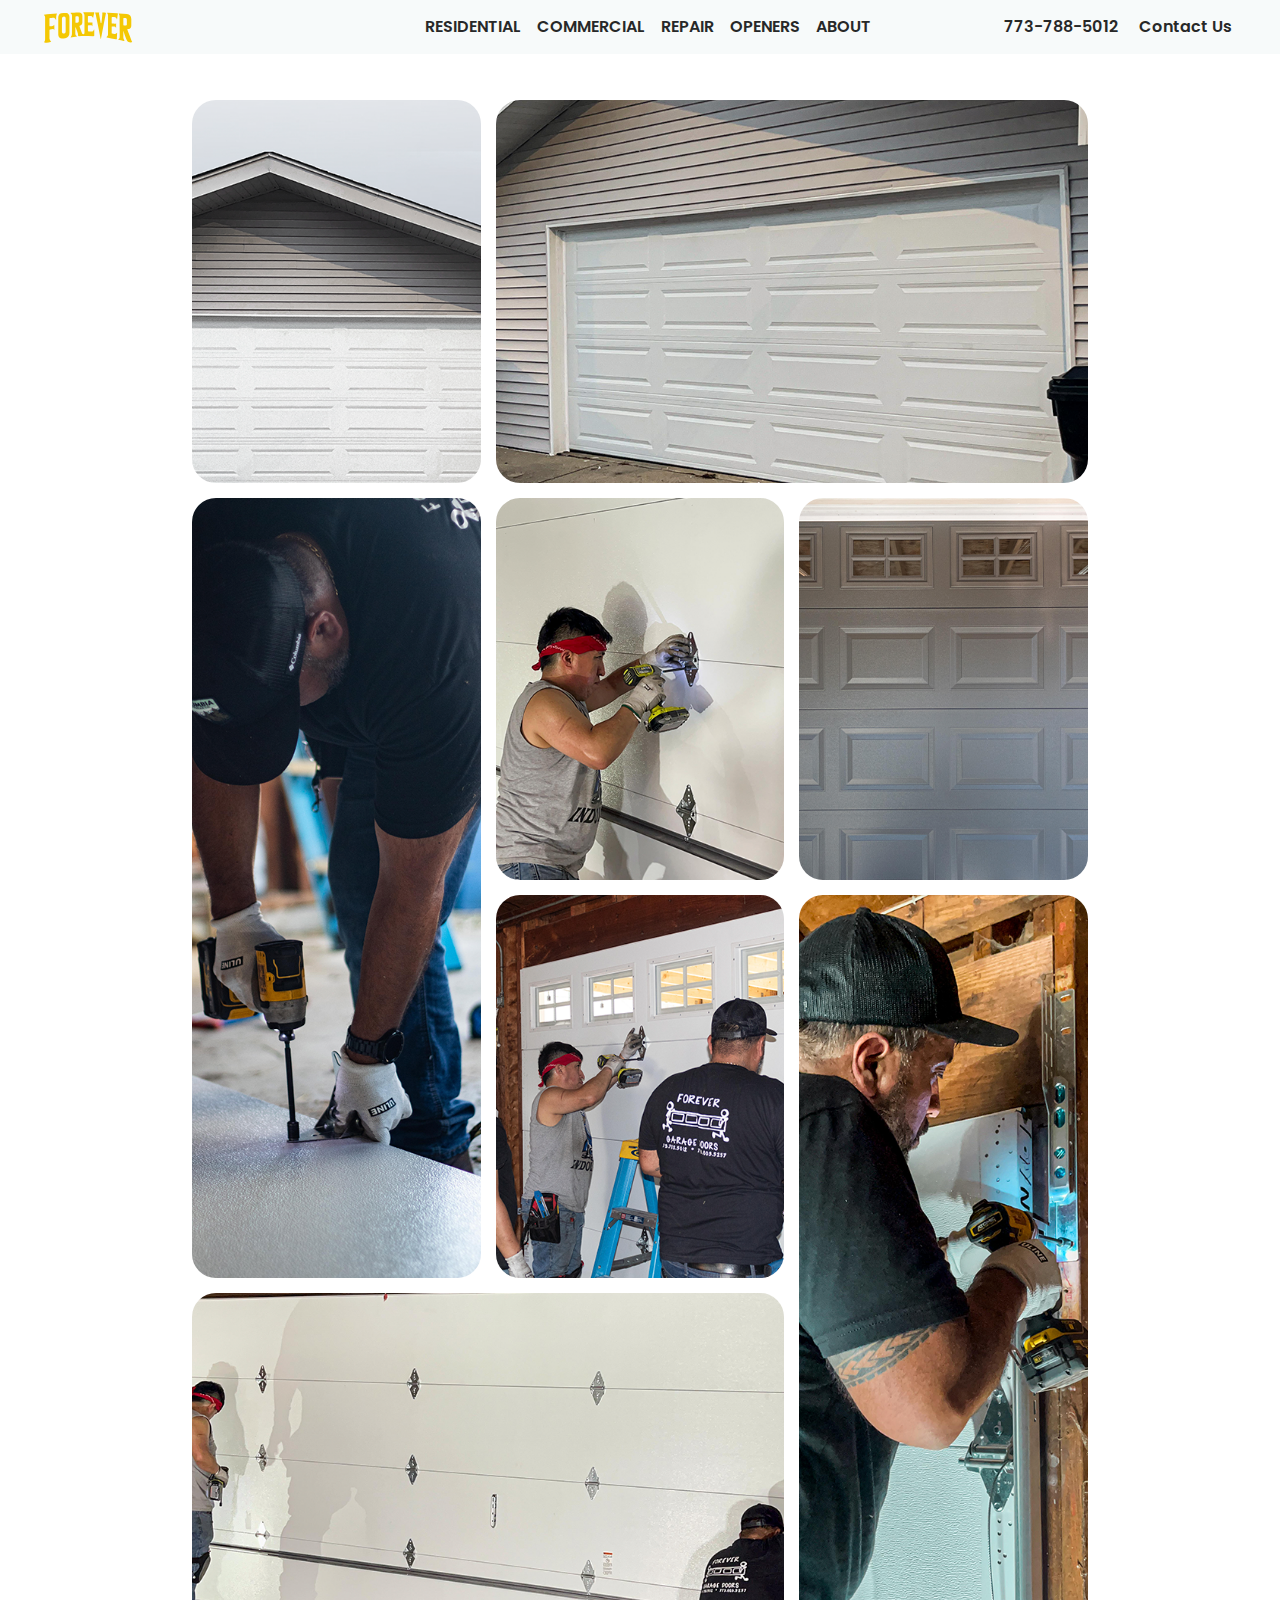
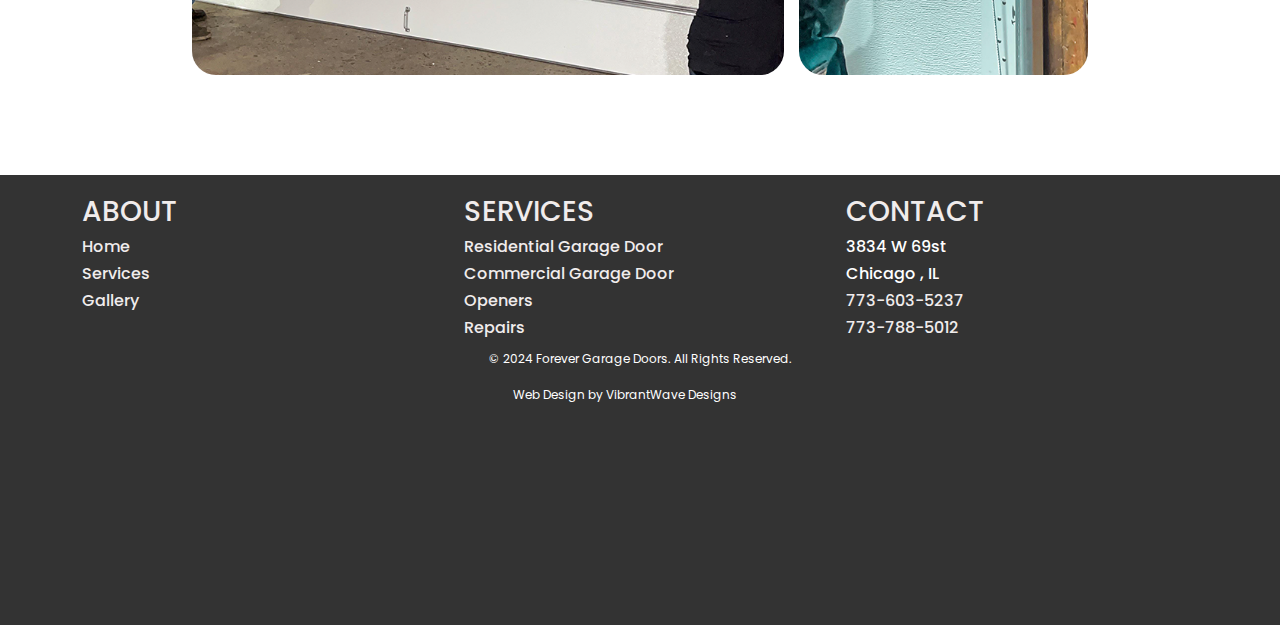
<file: html/gallery.html>
<!DOCTYPE html>
<html lang="en">
<head>
    <meta charset="UTF-8">
    <meta name="viewport" content="width=device-width, initial-scale=1.0">
    <link href="https://cdn.jsdelivr.net/npm/bootstrap@5.3.3/dist/css/bootstrap.min.css" rel="stylesheet" integrity="sha384-QWTKZyjpPEjISv5WaRU9OFeRpok6YctnYmDr5pNlyT2bRjXh0JMhjY6hW+ALEwIH" crossorigin="anonymous">
    <link rel="stylesheet" href="https://cdnjs.cloudflare.com/ajax/libs/font-awesome/6.5.2/css/all.min.css" integrity="sha512-SnH5WK+bZxgPHs44uWIX+LLJAJ9/2PkPKZ5QiAj6Ta86w+fsb2TkcmfRyVX3pBnMFcV7oQPJkl9QevSCWr3W6A==" crossorigin="anonymous" referrerpolicy="no-referrer" />
    <link rel="stylesheet" href="../css/root.css">
    <link rel="stylesheet" href="../css/nav.css">
    <link rel="stylesheet" href="../css/footer.css">
    <link rel="stylesheet" href="../css/gallery.css">
    <!-- Swiper CSS -->
    <link rel="stylesheet" href="https://unpkg.com/swiper/swiper-bundle.min.css" />

    <!-- Swiper JS -->
    <script src="https://unpkg.com/swiper/swiper-bundle.min.js"></script>
    <title>Forever Garage Doors</title>
    <style>
      @import url('https://fonts.googleapis.com/css2?family=Poppins:ital,wght@0,100;0,200;0,300;0,400;0,500;0,600;0,700;0,800;0,900;1,100;1,200;1,300;1,400;1,500;1,600;1,700;1,800;1,900&display=swap');
      </style>
</head>
<body>
  <nav class="navbar navbar-expand-lg bg-custom-blue justify-content-center fixed-top">
    <div class="container-fluid barra-nav">

      <!-- BRAND -->
      <a href="../html/index.html">
        <svg class="navbar-brand me-auto" version="1.1" id="Default" xmlns="http://www.w3.org/2000/svg" xmlns:xlink="http://www.w3.org/1999/xlink" x="0px" y="0px"
            viewBox="0 0 355.56 200"  width="100px" height="7vh" href="../html/index.html" style="enable-background:new 0 0 355.56 200;" xml:space="preserve">
            <style type="text/css">
                .st0{fill:#272828;}
            </style>
            <g>
              <path class="st0" d="M225.72,143.05c-0.24-0.87-0.52-1.72-0.7-2.6c-4.23-20.9-8.44-41.8-12.65-62.7
                c-1.75-8.67-3.4-17.37-5.26-26.01c-0.63-2.93-1.75-5.74-2.65-8.61c5.27,0,10.55,0,15.82,0c-1.73,3.28-0.65,6.16-0.15,9.03
                c1.72,9.93,3.49,19.85,5.34,29.76c0.14,0.75,1.02,1.36,1.55,2.03c0.49-0.71,1.28-1.36,1.42-2.13c0.5-2.7,0.83-5.44,1.13-8.18
                c0.84-7.78,1.69-15.57,2.38-23.36c0.17-1.96-0.23-3.96-0.39-6.3c0.36-0.06,1.09-0.28,1.82-0.26c3.55,0.1,7.1,0.27,10.66,0.4
                c1.65,0.06,1.81,0.87,1.51,2.32c-2.79,13.34-5.62,26.68-8.22,40.06c-3.5,18.01-6.81,36.05-10.22,54.08
                c-0.16,0.86-0.52,1.68-0.78,2.52C226.13,143.06,225.93,143.05,225.72,143.05z"/>
              <path class="st0" d="M287.05,69.34c-0.45-1.05-0.74-1.74-1.04-2.43c-1.72-3.98-4.47-6.53-9.07-6.57c-2.46-0.02-4.93-0.18-7.39-0.3
                c-1.62-0.08-2.4,0.59-2.4,2.29c0.03,6.75,0.01,13.5-0.02,20.25c-0.01,1.58,0.61,2.41,2.27,2.53c2.89,0.21,5.78,0.53,8.66,0.81
                c2.07,0.2,4.08,0.18,5.8-1.97c0,5.81,0,11.62,0,17.43c-0.18,0.14-0.37,0.29-0.55,0.43c-1.04-5.19-5.13-4.83-8.72-5.31
                c-1.79-0.24-3.62-0.26-5.42-0.44c-1.38-0.14-2.02,0.38-2.01,1.81c0.03,7.47,0.03,14.95,0.01,22.42c0,1.5,0.72,2.29,2.12,2.56
                c2.42,0.46,4.84,0.94,7.27,1.34c3.91,0.64,7.16-0.55,9.68-3.63c0.27-0.33,0.41-0.77,0.61-1.16c0.24,0.12,0.49,0.24,0.73,0.36
                c0.03,0.57,0.12,1.15,0.09,1.72c-0.31,5.65-0.64,11.29-0.95,16.94c-0.04,0.72-0.03,1.45,0.03,2.18c0.32,4.35,0.21,4.49-4.14,3.6
                c-11.23-2.28-22.44-4.61-33.66-6.93c-0.52-0.11-1.01-0.33-1.89-0.63c0.78-0.66,1.23-1.11,1.74-1.45c3.06-2.08,4.55-4.95,4.55-8.66
                c-0.01-23.8,0-47.6,0-71.4c0-3.14-0.83-6.02-2.78-8.53c-0.3-0.38-0.49-0.85-0.91-1.61c0.96-0.17,1.69-0.43,2.41-0.4
                c12.24,0.59,24.48,1.22,36.73,1.84c1.29,0.07,2.08,0.54,1.86,2.01c-1,6.58-1.99,13.17-2.99,19.75
                C287.61,68.45,287.41,68.67,287.05,69.34z"/>
              <path class="st0" d="M11.17,51.65c16.55-2.83,32.74-3.1,49.46-4.95c-3.78,8.37-2.83,16.7-3.02,24.91
                c-0.21,0.05-0.41,0.09-0.62,0.14c-0.33-0.65-0.67-1.29-0.97-1.95c-2.36-5.2-5.86-7.12-11.45-6.44c-3.38,0.41-6.77,0.68-10.17,0.97
                c-1.56,0.13-2.06,0.93-2.05,2.44c0.04,8.78,0.04,17.56,0,26.34c-0.01,1.62,0.6,2.25,2.21,2.05c3.38-0.42,6.77-0.81,10.16-1.16
                c2.53-0.27,4.27-1.61,5.34-3.98c1.08,1.56,1.27,17.72,0.25,20.46c-0.58-1.03-1.09-1.84-1.52-2.7c-0.76-1.5-1.95-2.05-3.58-1.79
                c-3.51,0.55-7.02,1.1-10.54,1.61c-1.55,0.22-2.27,1-2.27,2.61c0.03,10.52,0,21.04,0.05,31.56c0.01,3.04,1.27,5.62,3.4,7.78
                c1,1.02,1.98,2.07,3.24,3.39c-1.1,0.56-1.86,1.14-2.71,1.33c-4.94,1.15-9.85,2.5-14.86,3.17c-2.52,0.34-5.25-0.49-7.82-1.07
                c-1.33-0.3-1.82-1.32-0.71-2.63c2.22-2.62,2.96-5.75,2.96-9.11c0-27.35-0.01-54.71,0.01-82.06c0-3.27-0.89-6.14-3.09-8.58
                C12.39,53.45,12.03,52.83,11.17,51.65z"/>
              <path class="st0" d="M65.61,94.52c0-10.53,0.14-21.05-0.06-31.58c-0.11-5.82,2.27-10.47,6.11-14.38c1.28-1.31,3.62-1.99,5.55-2.17
                c6.33-0.62,12.72-1.39,19.04-1.12c6.46,0.27,11.26,6.57,11.44,13.79c0.12,5.01,0.03,10.02,0.03,15.03
                c0.01,15.39,0.03,30.78,0.03,46.17c0,11.19-4.81,17.56-15.68,20.12c-4.06,0.96-8.31,1.49-12.48,1.48
                c-8.08-0.02-13.91-6.14-13.97-14.23C65.55,116.59,65.61,105.55,65.61,94.52z M93.45,90.42c0.01,0,0.02,0,0.03,0
                c0-7.9,0.02-15.81-0.02-23.71c-0.01-1.36,0.05-2.92-0.56-4.04c-0.73-1.35-1.95-2.86-3.3-3.37c-4.43-1.67-9.21,1.43-9.82,6.1
                c-0.2,1.51-0.29,3.03-0.3,4.55c-0.04,10.3-0.04,20.59-0.04,30.89c0,5.15-0.07,10.3,0.04,15.44c0.12,5.37,4.75,8.15,9.65,5.91
                c3.19-1.45,4.31-4.14,4.32-7.41C93.47,106.67,93.45,98.54,93.45,90.42z"/>
              <path class="st0" d="M291.74,145.68c0.35-0.44,0.63-0.97,1.06-1.31c3.76-3.03,4.59-7.11,4.55-11.67
                c-0.16-16.97-0.21-33.94-0.29-50.91c-0.03-7.03-0.08-14.07,0.03-21.1c0.06-4.03-0.64-7.78-2.88-11.19
                c-0.42-0.64-0.66-1.39-1.08-2.3c0.76-0.13,1.24-0.31,1.69-0.28c9.98,0.77,19.96,1.46,29.92,2.4c10.23,0.96,16.37,7.85,16.43,18.17
                c0.05,8.27,0.08,16.54-0.05,24.81c-0.04,2.21-0.43,4.51-1.18,6.57c-1.65,4.5-5.3,6.49-9.91,6.9c-0.65,0.06-1.3,0.09-1.96,0.09
                c-1.77,0-2.32,0.66-1.63,2.43c2.1,5.41,4.09,10.86,6.14,16.29c2.69,7.13,5.37,14.26,8.13,21.36c0.89,2.29,1.99,4.51,3.08,6.72
                c1.03,2.09,0.82,2.68-1.44,3.44c-5.52,1.87-14.01-0.66-16.96-5.84c-2.7-4.75-4.72-9.94-6.59-15.09c-2.6-7.16-4.78-14.46-7.15-21.7
                c-0.06-0.18-0.21-0.33-0.45-0.68c0,8.84-0.06,17.46,0.03,26.08c0.04,3.09,1.58,5.67,3.46,8.06c0.51,0.66,1.16,2.03,0.9,2.31
                c-0.76,0.84-2.07,1.97-2.94,1.8c-7.01-1.33-13.96-2.94-20.93-4.46C291.74,146.29,291.74,145.99,291.74,145.68z M311.16,77.54
                c0.01,0,0.02,0,0.02,0c0,3.99,0.02,7.98-0.01,11.97c-0.01,1.67,0.73,2.58,2.4,2.73c2.02,0.18,4.04,0.51,6.07,0.55
                c2.74,0.05,4.68-1.62,4.73-4.34c0.11-6.24,0.1-12.48-0.07-18.72c-0.08-3-2.01-4.98-4.99-5.46c-1.92-0.31-3.9-0.25-5.85-0.45
                c-1.69-0.17-2.37,0.45-2.33,2.19C311.22,69.85,311.16,73.7,311.16,77.54z"/>
              <path class="st0" d="M135.98,134.24c-7.83,1.29-15.67,2.57-23.5,3.86c-0.11-0.21-0.23-0.42-0.34-0.64c0.32-0.49,0.63-1,0.98-1.47
                c2.44-3.36,4.02-6.99,4.03-11.27c0.06-22.86,0.18-45.72,0.3-68.58c0.02-3.79-1.13-6.96-4.38-9.21c-0.52-0.36-0.77-1.1-1.15-1.66
                c0.69-0.31,1.36-0.85,2.06-0.9c3.69-0.23,7.39-0.37,11.09-0.49c6.31-0.2,12.62-0.57,18.93-0.48c7.97,0.11,12.48,4.86,12.52,12.8
                c0.04,7.55,0.01,15.1-0.04,22.65c-0.01,1.3-0.17,2.6-0.34,3.9c-0.7,5.54-3.87,8.92-9.2,10.3c-1.21,0.31-1.81,0.69-1.32,2.06
                c3.09,8.68,6.14,17.37,9.22,26.06c0.17,0.48,0.4,0.94,0.65,1.38c1.2,2.08,3.69,3.4,5.63,2.9c2.37-0.61,3-2.56,3.27-4.65
                c0.15-1.14,0.09-2.32,0.09-3.48c0-17.85,0-35.7,0-53.55c0-2.83-0.08-5.66,0.01-8.49c0.12-3.89-0.94-7.29-3.68-10.13
                c-0.41-0.42-0.57-1.09-0.85-1.64c0.69-0.29,1.38-0.82,2.08-0.83c5.66-0.11,11.31-0.15,16.97-0.16c6.67-0.01,13.35,0.03,20.02,0.04
                c2.39,0.01,2.93,0.54,2.39,2.86c-0.6,2.61-1.53,5.15-2.12,7.76c-0.81,3.58-1.45,7.19-2.26,11.35c-0.49-1.01-0.78-1.6-1.06-2.19
                c-1.76-3.71-4.42-6.02-8.8-5.83c-2.54,0.11-5.08,0.08-7.62,0.04c-1.46-0.02-2.1,0.55-2.1,2.06c0.03,6.75,0.02,13.5-0.02,20.25
                c-0.01,1.54,0.62,2.3,2.2,2.25c4.9-0.16,9.81-0.29,14.93-0.44c0,4.85,0,9.7,0,14.54c-0.15,0.17-0.29,0.34-0.44,0.52
                c-0.97-5.44-4.92-4.19-8.25-4.27c-2.1-0.05-4.21,0.02-6.31,0c-1.44-0.01-2.14,0.64-2.12,2.11c0.07,6.1,0.15,12.19,0.17,18.29
                c0.01,2.26,1.09,3.04,3.25,3c3.55-0.06,7.11,0.02,10.66,0.09c3.69,0.07,5.88-2.04,7.53-5c0.51-0.92,1.01-1.85,1.51-2.78
                c0.19,0.03,0.38,0.05,0.57,0.08c0.08,0.72,0.24,1.45,0.24,2.17c0.02,6.68,0.01,13.36,0,20.03c-0.01,3.12-0.24,3.39-3.34,3.36
                c-12.48-0.11-24.96-0.36-37.44-0.35c-5.58,0.01-11.16,0.47-16.73,0.83c-2.21,0.14-3.23-0.87-3.52-2.91
                c-0.06-0.43-0.2-0.87-0.16-1.29c0.49-4.88-1.32-9.26-2.97-13.68c-1.8-4.83-3.51-9.69-5.27-14.53c-0.26-0.72-0.57-1.43-0.86-2.14
                c-0.22,0.02-0.44,0.03-0.66,0.05c-0.14,1.82-0.38,3.65-0.4,5.47c-0.05,6.39-0.02,12.78-0.01,19.16c0.01,3.15,1,5.82,3.71,7.7
                c0.86,0.6,1.59,1.4,2.38,2.1C136.05,133.56,136.01,133.9,135.98,134.24z M130.39,69.83c0,0,0.01,0,0.01,0
                c0,3.41,0.02,6.82-0.01,10.23c-0.01,1.6,0.66,2.51,2.33,2.41c1.73-0.1,3.49-0.13,5.19-0.46c3.16-0.6,5.04-2.62,5.16-5.85
                c0.17-4.56,0.19-9.14,0-13.7c-0.14-3.32-2.09-4.96-5.37-5.02c-1.45-0.03-2.9,0.05-4.35,0.03c-2.06-0.03-3.06,0.81-2.99,3
                C130.48,63.59,130.39,66.71,130.39,69.83z"/>
            </g>
        </svg>
      </a>

      <!-- RESPONSIVE BUTTON -->
      <div class="offcanvas offcanvas-end" tabindex="-1" id="offcanvasDarkNavbar" aria-labelledby="offcanvasNavbarLabel">
        <div class="offcanvas-header">
          <h5 class="offcanvas-title" id="offcanvasNavbarLabel"></h5>
          <button type="button" class="btn-close btn-close-white" data-bs-dismiss="offcanvas" aria-label="Close"></button>
        </div>

        <!-- INSIDE BUTTON -->
        <div class="offcanvas-body bg-custom-gray">
          <ul class="navbar-nav justify-content-center flex-grow-1 pe-3">


            <li class="nav-item dropdown ">
              <a class="nav-link dropdown-toggle-no-caret" data-bs-toggle="dropdown" aria-expanded="false" role="button" href="../html/resiverdader.html">RESIDENTIAL</a>
              <ul class="dropdown-menu dropdown-menu-full1">
                <li><a class="dropdown-item " href="../html/resiverdader.html">Residential Garage Door</a></li>
                <li><a class="dropdown-item " href="../html/repairs.html">Residential Garage Door Maintenance</a></li>
              </ul>
            </li>


            <li class="nav-item dropdown">
              <a class="nav-link dropdown-toggle-no-caret" data-bs-toggle="dropdown" aria-expanded="false" role="button" href="../html/commercial.html">COMMERCIAL</a>
              <ul class="dropdown-menu dropdown-menu-full2">
                <li><a class="dropdown-item " href="../html/commercial.html">Commercial Garage Door</a></li>
                <li><a class="dropdown-item" href="../html/repairs.html">Commercial Garage Door Maintenance</a></li>
              </ul>
            </li>

            <li class="nav-item dropdown">
              <a class="nav-link" role="button" href="../html/repairs.html">REPAIR</a>
            </li>

            <li class="nav-item dropdown">
              <a class="nav-link " role="button" href="../html/openers.html">OPENERS</a>
            </li>

            <li class="nav-item dropdown">
              <a class="nav-link dropdown-toggle-no-caret" data-bs-toggle="dropdown" aria-expanded="false"role="button" href="../html/About.html">ABOUT</a>
              <ul class="dropdown-menu dropdown-menu-full5">
                <li><a class="dropdown-item" href="../html/gallery.html">Gallery</a></li>
                <li><a class="dropdown-item" href="../html/About.html">About Us</a></li>
                <li><a class="dropdown-item" href="../html/formulario.html">Get a Quote</a></li>
              </ul>
            </li>

          </ul>
        </div>
      </div>
      <br>
      <a class="phone-number" href="tel:7737885012">773-788-5012</a>
      <a class="login-button text-center" href="../html/formulario.html"> Contact Us</a>
      <button class="navbar-toggler" type="button" data-bs-toggle="offcanvas" data-bs-target="#offcanvasDarkNavbar" aria-controls="offcanvasDarkNavbar" aria-label="Toggle navigation">
        <span class="navbar-toggler-icon"></span>
      </button>
    </div>
  </nav>
  <!-- seccion de la galeria swiper modal -->
  <section id="Gallery" class="container-fluid">
    <div class="contenedor-grid">
        <div class="elemento1 same" data-index="0"></div>
        <div class="elemento2 same" data-index="1"></div>
        <div class="elemento3 same" data-index="2"></div>
        <div class="elemento4 same" data-index="3"></div>
        <div class="elemento5 same" data-index="4"></div>
        <div class="elemento6 same" data-index="5"></div>
        <div class="elemento7 same" data-index="6"></div>
        <div class="elemento8 same" data-index="7"></div>
    </div>

    <!-- Swiper Modal -->
    <div class="swiper-container" id="swiperModal" style="display: none;">
        <div class="swiper-wrapper">
            <div class="swiper-slide"><img src="../img/Gallery/1.png" alt="Image 1" /></div>
            <div class="swiper-slide"><img src="../img/Gallery/2.png" alt="Image 2" /></div>
            <div class="swiper-slide"><img src="../img/Gallery/3.png" alt="Image 3" /></div>
            <div class="swiper-slide"><img src="../img/Gallery/4.png" alt="Image 4" /></div>
            <div class="swiper-slide"><img src="../img/Gallery/5.png" alt="Image 5" /></div>
            <div class="swiper-slide"><img src="../img/Gallery/6.png" alt="Image 6" /></div>
            <div class="swiper-slide"><img src="../img/Gallery/7.png" alt="Image 7" /></div>
            <div class="swiper-slide"><img src="../img/Gallery/8.png" alt="Image 8" /></div>
        </div>
        <!-- Add Pagination -->
        <div class="swiper-pagination"></div>
        <!-- Add Navigation -->
        <div class="swiper-button-next"></div>
        <div class="swiper-button-prev"></div>
        <!-- Add Exit Button -->
        <button class="exit-button" id="exitButton">X</button>
    </div>
</section>

  <!-- FOOTER SECTION -->

  <footer class="footer">
    <h6 class="logo-footer"><svg version="1.1" id="Default" xmlns="http://www.w3.org/2000/svg" xmlns:xlink="http://www.w3.org/1999/xlink" x="0px" y="0px"
            viewBox="0 0 500 500" style="enable-background:new 0 0 500 500;" xml:space="preserve">
         <style type="text/css">
           .st0{fill:#F4C804;}
         </style>
         <g>
           <g>
             <path class="st0" d="M178.05,366.59c0.03,0.38,0.11,0.72,0.24,1c0.13,0.28,0.29,0.51,0.48,0.69c0.19,0.18,0.4,0.3,0.65,0.37
               c0.24,0.07,0.5,0.1,0.75,0.08c0.28-0.02,0.56-0.1,0.83-0.25c0.27-0.14,0.5-0.35,0.7-0.62c0.2-0.27,0.35-0.6,0.46-1.01
               c0.11-0.4,0.14-0.87,0.1-1.39l-0.26-3.35l-2.23,0.18l-0.18-2.24l5.85-0.46l0.89,11.3l-2.55,0.2l-0.19-2.39l-0.23,0.02
               c-0.25,0.91-0.74,1.62-1.46,2.14c-0.72,0.51-1.51,0.8-2.37,0.87c-0.58,0.05-1.16-0.02-1.72-0.18c-0.57-0.17-1.09-0.46-1.57-0.88
               c-0.48-0.42-0.88-0.96-1.2-1.62c-0.32-0.66-0.52-1.47-0.6-2.42l-0.85-10.82c-0.07-0.95,0-1.78,0.23-2.5
               c0.23-0.72,0.57-1.32,1.03-1.8c0.46-0.48,1.03-0.86,1.72-1.12c0.68-0.27,1.43-0.43,2.25-0.5c0.84-0.07,1.62-0.02,2.35,0.15
               c0.73,0.17,1.37,0.45,1.92,0.85c0.55,0.4,1,0.94,1.35,1.61c0.35,0.67,0.55,1.47,0.63,2.4l0.26,3.35l-3.62,0.28l-0.28-3.59
               c-0.03-0.42-0.12-0.78-0.26-1.07c-0.14-0.29-0.32-0.52-0.52-0.67c-0.21-0.16-0.44-0.26-0.71-0.32c-0.26-0.06-0.54-0.08-0.82-0.06
               c-0.26,0.02-0.52,0.08-0.78,0.18c-0.26,0.1-0.48,0.25-0.67,0.43c-0.18,0.19-0.32,0.44-0.41,0.75c-0.09,0.31-0.13,0.68-0.09,1.1
               L178.05,366.59z"/>
             <path class="st0" d="M195.66,349.04l4.51,20.97l-3.59,0.23l-3.28-15.46l-0.26,0.02l-1.31,15.75l-3.59,0.23l1.9-21.37
               L195.66,349.04z M191.31,364.64l-0.18-2.9l4.82-0.3l0.18,2.9L191.31,364.64z"/>
             <path class="st0" d="M206.4,348.46c1.83-0.09,3.28,0.32,4.34,1.23c1.06,0.91,1.64,2.3,1.73,4.18l0.01,0.12
               c0.04,0.83-0.02,1.56-0.17,2.19c-0.15,0.63-0.38,1.18-0.67,1.64c-0.29,0.46-0.63,0.82-1.02,1.1c-0.39,0.27-0.81,0.46-1.26,0.56
               l0.01,0.21c0.46,0.06,0.89,0.21,1.3,0.45c0.41,0.24,0.78,0.58,1.12,1.01c0.33,0.43,0.61,0.94,0.82,1.52
               c0.21,0.59,0.34,1.25,0.37,2l0.02,0.39c0.05,0.99,0.1,1.81,0.17,2.46c0.06,0.65,0.18,1.26,0.36,1.82l-3.59,0.17
               c-0.2-0.62-0.33-1.28-0.39-2c-0.06-0.71-0.1-1.5-0.14-2.34l-0.09-1.79c-0.04-0.77-0.25-1.34-0.63-1.71
               c-0.39-0.38-0.96-0.55-1.71-0.51l-1.72,0.08l0.41,8.48l-3.6,0.17l-1.01-21.19L206.4,348.46z M205.12,358.32l1.72-0.08
               c0.76-0.04,1.31-0.27,1.65-0.7c0.35-0.43,0.5-1.06,0.46-1.89l-0.09-1.88c-0.04-0.83-0.25-1.44-0.64-1.84
               c-0.39-0.4-0.96-0.58-1.71-0.54l-1.72,0.08L205.12,358.32z"/>
             <path class="st0" d="M223.36,347.8l3.87,21.1l-3.6,0.12l-2.81-15.55l-0.26,0.01l-1.79,15.7l-3.6,0.12l2.55-21.31L223.36,347.8z
                M218.55,363.27l-0.09-2.91l4.83-0.16l0.09,2.91L218.55,363.27z"/>
             <path class="st0" d="M232.57,363.85c0.01,0.38,0.07,0.72,0.18,1.01c0.11,0.29,0.26,0.53,0.43,0.72c0.18,0.19,0.38,0.33,0.62,0.41
               c0.24,0.09,0.49,0.13,0.75,0.12c0.28,0,0.56-0.07,0.84-0.2c0.28-0.13,0.52-0.32,0.74-0.57c0.21-0.26,0.38-0.58,0.52-0.98
               c0.13-0.4,0.2-0.86,0.19-1.38l-0.06-3.36l-2.24,0.04l-0.04-2.24l5.87-0.1l0.19,11.33L238,368.7l-0.04-2.39l-0.23,0
               c-0.31,0.89-0.84,1.58-1.59,2.04c-0.75,0.47-1.56,0.71-2.42,0.72c-0.58,0.01-1.15-0.09-1.71-0.29s-1.06-0.53-1.51-0.97
               c-0.45-0.45-0.82-1.01-1.1-1.69c-0.28-0.68-0.43-1.5-0.45-2.45l-0.19-10.85c-0.02-0.95,0.11-1.77,0.38-2.48
               c0.27-0.7,0.65-1.28,1.14-1.73c0.49-0.45,1.08-0.79,1.78-1.02c0.7-0.22,1.46-0.34,2.28-0.36c0.84-0.01,1.62,0.08,2.34,0.29
               c0.72,0.21,1.34,0.53,1.87,0.97c0.53,0.44,0.94,1,1.25,1.69c0.3,0.69,0.46,1.5,0.48,2.43l0.06,3.36l-3.63,0.06l-0.06-3.61
               c-0.01-0.42-0.07-0.79-0.2-1.09c-0.12-0.3-0.28-0.54-0.48-0.7c-0.2-0.17-0.43-0.29-0.69-0.37c-0.26-0.08-0.53-0.11-0.81-0.11
               c-0.26,0-0.52,0.05-0.79,0.13c-0.27,0.09-0.5,0.22-0.69,0.39c-0.19,0.18-0.34,0.42-0.46,0.72c-0.11,0.31-0.17,0.67-0.16,1.09
               L232.57,363.85z"/>
             <path class="st0" d="M246.52,350.36l0.02,5.76l4.41-0.02l0.01,2.94l-4.41,0.02l0.02,6.64l4.7-0.02l0.01,2.94l-8.3,0.03
               l-0.07-21.21l8.14-0.03l0.01,2.94L246.52,350.36z"/>
             <path class="st0" d="M266.02,347.55c0.84,0.02,1.61,0.13,2.31,0.34c0.7,0.21,1.3,0.54,1.82,0.97c0.51,0.43,0.9,0.99,1.17,1.66
               c0.27,0.67,0.4,1.47,0.38,2.4l-0.19,10.7c-0.02,0.91-0.17,1.69-0.46,2.36c-0.29,0.66-0.7,1.2-1.23,1.61
               c-0.53,0.42-1.14,0.72-1.85,0.91c-0.71,0.19-1.48,0.28-2.32,0.26l-5.51-0.1l0.38-21.21L266.02,347.55z M263.82,365.79l1.85,0.03
               c0.28,0,0.56-0.03,0.84-0.09c0.28-0.07,0.52-0.18,0.72-0.35c0.2-0.17,0.36-0.4,0.48-0.69c0.12-0.29,0.19-0.66,0.2-1.1l0.19-10.79
               c0.01-0.42-0.05-0.79-0.16-1.09c-0.11-0.3-0.27-0.55-0.46-0.72c-0.19-0.17-0.43-0.3-0.71-0.38c-0.28-0.08-0.56-0.12-0.84-0.12
               l-1.85-0.03L263.82,365.79z"/>
             <path class="st0" d="M274.84,350.45c0.3-0.69,0.71-1.24,1.22-1.67c0.51-0.43,1.12-0.74,1.83-0.92c0.71-0.19,1.47-0.27,2.3-0.24
               c0.84,0.03,1.62,0.17,2.32,0.41c0.71,0.25,1.31,0.6,1.81,1.06c0.5,0.46,0.89,1.05,1.16,1.75s0.39,1.52,0.36,2.45l-0.36,10.84
               c-0.03,0.93-0.2,1.74-0.52,2.42c-0.31,0.69-0.74,1.24-1.27,1.67c-0.53,0.43-1.16,0.74-1.88,0.94c-0.72,0.2-1.5,0.28-2.34,0.26
               c-0.82-0.03-1.58-0.16-2.27-0.39c-0.7-0.24-1.28-0.59-1.77-1.06c-0.48-0.47-0.85-1.06-1.11-1.77c-0.26-0.71-0.37-1.52-0.34-2.45
               l0.36-10.84C274.36,351.96,274.53,351.14,274.84,350.45z M277.56,364.11c-0.01,0.42,0.03,0.79,0.14,1.1
               c0.11,0.31,0.26,0.55,0.45,0.73c0.19,0.18,0.42,0.31,0.68,0.4c0.27,0.09,0.53,0.14,0.79,0.15c0.28,0.01,0.55-0.02,0.81-0.09
               c0.26-0.07,0.49-0.19,0.69-0.36c0.2-0.16,0.36-0.4,0.49-0.7c0.13-0.3,0.2-0.66,0.21-1.08l0.38-11.33c0.01-0.42-0.03-0.79-0.14-1.1
               c-0.11-0.31-0.26-0.55-0.45-0.73c-0.19-0.18-0.41-0.31-0.67-0.4c-0.26-0.09-0.53-0.14-0.81-0.15c-0.26-0.01-0.53,0.02-0.8,0.09
               c-0.27,0.07-0.51,0.19-0.71,0.36c-0.2,0.17-0.36,0.4-0.49,0.7c-0.13,0.3-0.2,0.66-0.21,1.08L277.56,364.11z"/>
             <path class="st0" d="M288.97,350.95c0.31-0.68,0.73-1.23,1.25-1.65c0.52-0.42,1.13-0.72,1.85-0.9c0.71-0.18,1.48-0.25,2.3-0.21
               c0.84,0.04,1.61,0.19,2.32,0.45c0.7,0.26,1.3,0.62,1.8,1.09c0.5,0.47,0.87,1.06,1.13,1.77c0.26,0.71,0.36,1.53,0.32,2.46
               l-0.53,10.84c-0.05,0.93-0.23,1.73-0.56,2.41c-0.33,0.68-0.76,1.23-1.3,1.65c-0.54,0.42-1.17,0.72-1.9,0.91
               c-0.72,0.19-1.51,0.26-2.35,0.22c-0.82-0.04-1.58-0.18-2.27-0.43c-0.69-0.25-1.27-0.61-1.75-1.09c-0.47-0.48-0.84-1.07-1.08-1.78
               c-0.25-0.71-0.35-1.53-0.3-2.46l0.53-10.84C288.48,352.45,288.66,351.63,288.97,350.95z M291.48,364.65
               c-0.02,0.42,0.02,0.79,0.12,1.1c0.1,0.31,0.25,0.55,0.43,0.73c0.19,0.18,0.41,0.32,0.68,0.41c0.27,0.09,0.53,0.15,0.79,0.16
               c0.28,0.01,0.55-0.01,0.82-0.08c0.26-0.07,0.5-0.18,0.7-0.34c0.2-0.16,0.37-0.39,0.5-0.69c0.13-0.3,0.21-0.66,0.23-1.08
               l0.55-11.32c0.02-0.42-0.02-0.79-0.12-1.1c-0.1-0.31-0.25-0.55-0.43-0.73c-0.19-0.18-0.41-0.32-0.66-0.41
               c-0.26-0.09-0.52-0.15-0.8-0.16c-0.26-0.01-0.53,0.01-0.8,0.08c-0.27,0.07-0.51,0.18-0.71,0.34c-0.2,0.16-0.37,0.39-0.5,0.69
               c-0.13,0.3-0.21,0.66-0.23,1.08L291.48,364.65z"/>
             <path class="st0" d="M308.27,349.29c1.83,0.12,3.23,0.69,4.18,1.71c0.95,1.02,1.37,2.47,1.25,4.35l-0.01,0.12
               c-0.05,0.83-0.19,1.55-0.42,2.16c-0.22,0.61-0.51,1.13-0.85,1.55c-0.34,0.42-0.72,0.75-1.14,0.97c-0.42,0.23-0.85,0.37-1.31,0.42
               l-0.01,0.21c0.45,0.11,0.86,0.31,1.24,0.6c0.38,0.29,0.72,0.66,1,1.13c0.28,0.46,0.5,1,0.64,1.61c0.14,0.61,0.19,1.28,0.14,2.03
               l-0.03,0.39c-0.06,0.99-0.1,1.81-0.11,2.47c-0.01,0.66,0.04,1.27,0.16,1.85l-3.59-0.23c-0.13-0.64-0.19-1.31-0.16-2.03
               c0.02-0.72,0.06-1.5,0.12-2.35l0.12-1.78c0.05-0.77-0.1-1.36-0.44-1.77c-0.34-0.42-0.89-0.65-1.64-0.7l-1.71-0.11l-0.55,8.47
               l-3.59-0.23l1.37-21.17L308.27,349.29z M305.89,358.94l1.71,0.11c0.75,0.05,1.33-0.12,1.72-0.51c0.39-0.39,0.62-1,0.67-1.82
               l0.12-1.87c0.05-0.83-0.09-1.46-0.43-1.9c-0.34-0.44-0.89-0.68-1.64-0.73l-1.71-0.11L305.89,358.94z"/>
             <path class="st0" d="M324.07,358.13l0.22-2.72c0.06-0.73-0.07-1.3-0.4-1.73c-0.32-0.43-0.82-0.67-1.49-0.73
               c-0.65-0.05-1.17,0.11-1.57,0.48c-0.4,0.37-0.63,0.92-0.69,1.65l-0.1,1.24c-0.03,0.38-0.01,0.72,0.05,1.02
               c0.06,0.3,0.2,0.58,0.4,0.84c0.21,0.26,0.5,0.52,0.88,0.77c0.38,0.25,0.88,0.53,1.51,0.82l1.19,0.55
               c0.63,0.29,1.15,0.62,1.56,0.98c0.42,0.36,0.74,0.77,0.97,1.23c0.23,0.46,0.39,0.99,0.47,1.59c0.08,0.59,0.09,1.29,0.03,2.1
               l-0.04,0.54c-0.14,1.73-0.75,3.04-1.84,3.91c-1.09,0.88-2.56,1.24-4.41,1.09c-1.81-0.15-3.17-0.73-4.07-1.76
               c-0.9-1.03-1.29-2.41-1.15-4.17l0.2-2.48l3.59,0.29l-0.22,2.72c-0.06,0.73,0.08,1.3,0.43,1.74c0.34,0.43,0.85,0.68,1.52,0.73
               c0.69,0.06,1.23-0.1,1.63-0.46c0.4-0.36,0.63-0.92,0.69-1.66l0.11-1.33c0.03-0.38,0.02-0.72-0.03-1.01
               c-0.05-0.29-0.18-0.56-0.39-0.82c-0.21-0.26-0.5-0.51-0.87-0.75c-0.37-0.24-0.86-0.51-1.46-0.8l-1.32-0.62
               c-0.61-0.29-1.11-0.62-1.51-0.99c-0.4-0.37-0.73-0.78-0.97-1.25c-0.24-0.47-0.4-1-0.47-1.6c-0.07-0.6-0.07-1.31-0.01-2.11
               l0.03-0.39c0.14-1.75,0.73-3.06,1.78-3.93c1.05-0.87,2.46-1.23,4.25-1.09c1.83,0.15,3.2,0.74,4.12,1.77
               c0.91,1.04,1.3,2.42,1.16,4.15l-0.2,2.48L324.07,358.13z"/>
           </g>
           <path class="st0" d="M187.18,380.4c0.83,0.37,1.65,0.73,2.48,1.1c1.82,0.8,3.65,1.59,5.47,2.38c1.99,0.86,3.98,1.71,5.97,2.56
             c3.49,1.49,6.98,2.98,10.48,4.45c12.79,5.41,25.62,10.75,38.42,16.16c12.24-5.17,24.5-10.28,36.74-15.45
             c3.67-1.55,7.33-3.1,10.99-4.67c2.12-0.91,4.25-1.82,6.37-2.73c1.85-0.8,3.71-1.6,5.56-2.41c1.06-0.46,2.11-0.93,3.17-1.4
             c6.47,0.46,12.93,1,19.38,1.62c-6.76,3.15-13.54,6.26-20.38,9.24c-6.84,2.98-13.7,5.89-20.57,8.8
             c-13.74,5.81-27.51,11.53-41.25,17.35c-13.73-5.82-27.51-11.54-41.25-17.35c-6.87-2.9-13.73-5.82-20.57-8.8
             c-6.84-2.98-13.62-6.09-20.38-9.24C174.26,381.4,180.72,380.86,187.18,380.4z"/>
           <path class="st0" d="M321.52,224.08c-47.78-3.06-95.26-3.06-143.04,0c0.01-0.06,0.01-0.13,0.02-0.19c0-0.07,0.01-0.13,0.01-0.2
             c0.01-0.28,0.02-0.57,0.03-0.85c0.01-0.52,0.02-1.03,0.02-1.55c0.01-1.14,0.01-2.27,0.02-3.41c0-0.17,0-0.35,0-0.52
             c47.61-0.04,95.23-0.08,142.84-0.12c0,0.21,0,0.43,0,0.64c0,1.14,0.01,2.27,0.02,3.41c0,0.52,0.01,1.03,0.02,1.55
             c0.01,0.29,0.02,0.57,0.03,0.85c0,0.07,0.01,0.13,0.01,0.2C321.51,223.95,321.52,224.01,321.52,224.08z"/>
           <path class="st0" d="M321.41,212.47c-47.61,0.04-95.21,0.08-142.82,0.12c0-1.63,0.01-3.22,0.01-4.77
             c47.6-0.04,95.2-0.08,142.81-0.12C321.41,209.25,321.41,210.83,321.41,212.47z"/>
           <path class="st0" d="M178.61,203.05c0-1.63,0.01-3.21,0.01-4.74c47.59,0.04,95.18,0.08,142.77,0.12c0,1.46,0.01,2.96,0.01,4.5
             C273.8,202.97,226.2,203.01,178.61,203.05z"/>
           <path class="st0" d="M178.62,193.54c0-1.64,0.01-3.23,0.01-4.77c47.58,0.04,95.15,0.08,142.73,0.12c0,1.54,0.01,3.13,0.01,4.77
             C273.79,193.62,226.21,193.58,178.62,193.54"/>
           <path class="st0" d="M178.65,183.97c0-1.65,0.01-3.23,0.01-4.77c47.56-0.04,95.12-0.08,142.69-0.12c0,1.54,0.01,3.12,0.01,4.77
             C273.78,183.89,226.21,183.93,178.65,183.97z"/>
           <path class="st0" d="M178.71,160.15c0-0.49,0-0.98,0-1.47c5.32-2.57,10.65-5.14,15.97-7.7c9.29-4.48,18.57-8.95,27.87-13.42
             c5.22-2.51,10.44-5.01,15.65-7.51c2.52-1.21,5.03-2.41,7.56-3.61c1.41-0.67,2.82-1.33,4.23-1.98c1.41,0.65,2.82,1.32,4.23,1.98
             c2.52,1.19,5.04,2.4,7.56,3.61c5.22,2.5,10.44,5,15.65,7.51c9.29,4.46,18.58,8.94,27.87,13.42c5.32,2.57,10.65,5.13,15.97,7.7
             c0,0.53,0,1.06,0.01,1.59C273.76,160.23,226.24,160.19,178.71,160.15z"/>
           <path class="st0" d="M250,103.48c10.29,4.66,12.48,5.74,22.67,10.62c7.52,3.61,15.05,7.22,22.57,10.84
             c8.75,4.21,36.37,17.51,45.09,21.78c0.04,12.68,0.09,25.35,0.12,38.03c0.02,6.34,0.03,12.67,0.04,19.01
             c0.01,3.17,0.01,6.34,0.02,9.51c0,2.36,0.01,4.71,0.01,7.07c0,0.82,0.01,1.64,0.04,2.45c0,2.55-2.01,4.65-4.56,4.77
             c-2.55,0.11-4.74-1.8-4.97-4.34c-0.06-1.13-0.05-2.26-0.05-3.39c-0.01-1.81-0.01-3.62-0.01-5.43c0-2.94-0.01-5.88-0.01-8.82
             c-0.01-5.88-0.02-11.75-0.03-17.63c-0.03-11.75-0.06-23.51-0.1-35.26c-6.05-2.94-34.29-16.55-40.35-19.47
             c-6.73-3.24-13.46-6.47-20.19-9.7c-3.37-1.61-6.73-3.23-10.1-4.84c-3.37-1.61-6.76-3.18-10.15-4.73c-3.4,1.55-6.78,3.12-10.15,4.73
             c-3.37,1.61-6.74,3.22-10.1,4.84c-6.73,3.23-13.46,6.46-20.19,9.7c-6.07,2.92-34.3,16.52-40.35,19.47
             c-0.04,11.75-0.07,23.5-0.1,35.25c-0.01,5.88-0.02,11.75-0.03,17.63c-0.01,2.94-0.01,5.89-0.01,8.83c0,1.81-0.01,3.62-0.01,5.43
             c-0.01,1.13,0,2.26-0.05,3.39c-0.23,2.54-2.42,4.45-4.97,4.34c-2.55-0.11-4.56-2.22-4.56-4.77c0.03-0.82,0.04-1.63,0.04-2.45
             c0-2.36,0.01-4.71,0.01-7.07c0-3.17,0.01-6.34,0.02-9.51c0.01-6.34,0.02-12.67,0.04-19.01c0.03-12.68,0.08-25.35,0.12-38.03
             c8.72-4.27,36.34-17.57,45.09-21.78c7.52-3.62,15.04-7.23,22.57-10.84C237.52,109.22,239.71,108.15,250,103.48z"/>
           <path class="st0" d="M149.9,203.71c0,2.75-2.32,4.93-5.06,4.77c-2.75-0.16-4.79-2.61-4.46-5.34c0.06-1.11,0.05-4.81,0.06-5.92
             c0.01-1.97,0.01-3.95,0.02-5.92c0.01-3.95,0.03-7.9,0.04-11.85c0.03-7.9,0.06-15.8,0.08-23.7c0.01-3.95,0.02-7.9,0.03-11.85
             c0.01-1.97,0.01-3.95,0.02-5.92c0-0.99,0-1.97,0.01-2.96c0-0.06,0-0.12,0-0.19c0-0.04,0.04-0.04,0.06-0.05
             c0.03-0.01,0.06-0.03,0.08-0.04c0.11-0.05,0.22-0.11,0.33-0.16c0.22-0.11,0.44-0.22,0.67-0.33c0.44-0.22,0.89-0.43,1.33-0.65
             c7.09-3.47,14.19-6.95,21.3-10.38c14.23-6.87,28.46-13.73,42.69-20.57c7.12-3.42,14.24-6.84,21.37-10.24
             c3.57-1.7,7.15-3.35,10.75-4.98c1.8-0.82,3.6-1.63,5.39-2.45c0.9-0.41,1.8-0.82,2.7-1.22c0.45-0.2,0.9-0.41,1.35-0.61
             c0.22-0.1,0.45-0.2,0.67-0.31c0.11-0.05,0.22-0.1,0.34-0.15c0.06-0.03,0.11-0.05,0.17-0.08c0.05-0.02,0.1-0.07,0.17-0.04
             c0.07-0.03,0.11,0.01,0.17,0.04c0.06,0.03,0.11,0.05,0.17,0.08c0.11,0.05,0.22,0.1,0.34,0.15c0.22,0.1,0.45,0.21,0.67,0.31
             c0.45,0.2,0.9,0.41,1.35,0.61c0.9,0.41,1.8,0.82,2.7,1.22c1.8,0.82,3.6,1.63,5.39,2.45c3.6,1.63,7.18,3.29,10.75,4.98
             c7.13,3.4,14.25,6.82,21.37,10.24c14.24,6.84,28.47,13.7,42.69,20.57c7.11,3.43,14.2,6.91,21.3,10.38
             c0.44,0.22,0.89,0.43,1.33,0.65c0.22,0.11,0.44,0.22,0.67,0.33c0.11,0.05,0.22,0.11,0.33,0.16c0.03,0.01,0.06,0.03,0.08,0.04
             c0.03,0.01,0.06,0.01,0.06,0.05c0,0.06,0,0.12,0,0.19c0,0.99,0,1.97,0.01,2.96c0,1.97,0.01,3.95,0.02,5.92
             c0.01,3.95,0.02,7.9,0.03,11.85c0.02,7.9,0.05,15.8,0.08,23.7c0.01,3.95,0.03,7.9,0.04,11.85c0.01,1.97,0.01,3.95,0.02,5.92
             c0,1.11,0,4.81,0.06,5.92c0.33,2.73-1.72,5.18-4.46,5.34c-2.75,0.16-5.06-2.02-5.06-4.77c-0.01-0.25-0.02-0.49-0.03-0.74
             c-0.02-0.57-0.02-1.14-0.02-1.72c-0.03-7.48-0.05-14.96-0.08-22.44c-0.04-12.68-0.09-25.37-0.12-38.05
             c-2.61-1.28-5.21-2.56-7.82-3.83c-2.12-1.03-4.24-2.06-6.36-3.09c-4.47-2.17-8.95-4.32-13.43-6.48
             c-11.32-5.46-22.64-10.92-33.97-16.36c-5.33-2.56-10.66-5.11-16-7.67c-2.32-1.11-4.65-2.23-6.98-3.33
             c-1.44-0.68-2.89-1.35-4.34-2.02c-3.64-1.68-7.3-3.32-10.95-4.98c-3.65,1.66-7.31,3.3-10.95,4.98c-1.45,0.67-2.89,1.34-4.34,2.02
             c-2.33,1.1-4.66,2.21-6.98,3.33c-5.33,2.56-10.67,5.11-16,7.67c-11.33,5.44-22.65,10.9-33.97,16.36
             c-4.48,2.16-8.95,4.31-13.43,6.48c-2.12,1.03-4.24,2.06-6.36,3.09c-2.61,1.27-5.22,2.55-7.82,3.83
             c-0.03,12.68-0.08,25.37-0.12,38.05c-0.02,7.48-0.05,14.96-0.08,22.44c0,0.57-0.01,1.14-0.02,1.72
             C149.92,203.22,149.91,203.46,149.9,203.71z"/>
           <path class="st0" d="M250,427.41c-0.03,0-0.06-0.01-0.1-0.01c-0.22-0.02-0.44-0.06-0.65-0.11c-0.55-0.12-1.09-0.3-1.61-0.52
             c-15.45-6.55-30.96-12.98-46.41-19.54c-3.85-1.63-7.69-3.27-11.53-4.92c-1.77-0.76-3.54-1.52-5.3-2.29
             c-1.18-0.51-2.35-1.03-3.53-1.55c-4.77-2.11-9.52-4.28-14.25-6.48c-5.53-2.56-11.04-5.16-16.56-7.75c-0.6-0.28-1.21-0.57-1.81-0.85
             c-0.6-0.28-1.21-0.57-1.82-0.84c-0.1-0.04-0.19-0.09-0.29-0.13c-0.1-0.04-0.19-0.08-0.29-0.12c-0.81-0.33-1.65-0.61-2.5-0.81
             c-0.45-0.11-0.91-0.2-1.36-0.27c-0.46-0.07-0.92-0.12-1.38-0.15c-0.23-0.02-0.47-0.03-0.7-0.03c-0.23,0-0.47,0-0.7,0
             c-0.46,0.01-0.92,0.05-1.38,0.1c-0.88,0.1-1.75,0.27-2.61,0.51c-0.79,0.22-1.56,0.5-2.31,0.82c-0.97,0.41-1.96,0.79-2.96,1.11
             c-0.91,0.3-1.82,0.55-2.76,0.75c-0.84,0.18-1.69,0.31-2.55,0.37c-0.79,0.06-1.59,0.07-2.38,0.01c-0.78-0.06-1.55-0.18-2.31-0.36
             c-0.8-0.19-1.58-0.45-2.34-0.77c-0.58-0.25-1.15-0.53-1.69-0.86c-0.51-0.31-1-0.66-1.46-1.04c-0.97-0.81-1.81-1.76-2.53-2.79
             c-0.42-0.59-0.79-1.21-1.14-1.84c-0.19-0.34-0.37-0.69-0.54-1.04c-0.16-0.32-0.31-0.65-0.45-0.98c-0.12-0.28-0.23-0.57-0.34-0.86
             c-0.13-0.35-0.26-0.71-0.38-1.07c-0.19-0.57-0.38-1.15-0.58-1.72c-0.13-0.37-0.25-0.74-0.39-1.11c-0.16-0.44-0.34-0.87-0.53-1.29
             c-0.27-0.6-0.58-1.18-0.93-1.73c-0.49-0.77-1.08-1.49-1.74-2.12c-0.41-0.4-0.86-0.76-1.33-1.08c-0.51-0.35-1.04-0.65-1.6-0.91
             c-0.55-0.25-1.12-0.46-1.71-0.62c-0.53-0.14-1.08-0.25-1.63-0.31c-0.87-0.1-1.74-0.09-2.61,0.01c-0.33,0.04-0.65,0.09-0.97,0.15
             c-0.3,0.06-0.59,0.12-0.88,0.19c-0.44,0.11-0.87,0.23-1.3,0.37c-0.37,0.12-0.74,0.24-1.11,0.37c-0.18,0.06-0.36,0.12-0.54,0.19
             c-1.11,0.39-2.23,0.77-3.35,1.14c-3.01,1-6.03,1.97-9.04,2.98c-1.53-1.14-3.05-2.58-4.67-4.32c-1.64-1.76-3.37-3.81-5.37-6.01
             c-0.01-0.06-0.04-0.2-0.03-0.47c0.08-20.97,0.05-41.93,0.05-62.86c0-3.18,0-6.36,0-9.54c0,0-0.01,0-0.01,0c0-16.38,0-32.77,0-49.15
             c1.56-0.24,3.13-0.45,4.69-0.63c0.58-0.07,1.16-0.16,1.72-0.29c0.68-0.15,1.35-0.35,2-0.6c0.78-0.3,1.54-0.69,2.24-1.14
             c0.81-0.52,1.56-1.15,2.22-1.86c0.68-0.73,1.27-1.55,1.74-2.43c0.43-0.81,0.77-1.66,1.02-2.54c0.21-0.75,0.34-1.53,0.42-2.3
             c0.06-0.66,0.08-1.33,0.06-2c-0.09-2.56-0.08-5.12-0.07-7.67c4.7,0,9.4,0,14.1,0c4.7,0,9.4,0,14.1,0c0.98,0,1.95,0,2.93,0
             c0.98,0,1.95,0.01,2.93-0.01c0.47-0.01,0.94-0.02,1.41-0.05c0.21-0.02,0.42-0.04,0.64-0.06c0.21-0.02,0.42-0.05,0.63-0.09
             c0.21-0.03,0.41-0.07,0.62-0.12c0.2-0.04,0.41-0.09,0.61-0.15c0.52-0.14,1.03-0.32,1.52-0.53c0.29-0.13,0.58-0.26,0.85-0.41
             c0.3-0.16,0.6-0.34,0.88-0.54c0.62-0.42,1.19-0.89,1.7-1.43c0.51-0.53,0.96-1.11,1.35-1.73c0.34-0.54,0.63-1.11,0.87-1.71
             c0.19-0.48,0.35-0.97,0.47-1.46c0.1-0.39,0.17-0.78,0.23-1.17c0.03-0.2,0.06-0.4,0.08-0.6c0.02-0.2,0.04-0.4,0.05-0.61
             c0.02-0.23,0.03-0.46,0.04-0.69c0.01-0.23,0.01-0.46,0.02-0.69c0.01-0.95,0.01-1.9,0.01-2.85c0-0.95,0.01-1.9,0.01-2.85
             c0.01-1.9,0.01-3.8,0.02-5.7c0.02-5.12,0.03-10.24,0.05-15.37c0.02-5.12,0.04-10.24,0.05-15.37c0.02-5.12,0.03-10.24,0.05-15.37
             c0.01-5.12,0.03-10.24,0.04-15.37c7.33-3.55,14.63-7.16,21.95-10.72c5.53-2.69,11.07-5.35,16.6-8.02
             c7.83-3.77,15.66-7.55,23.5-11.32c7.83-3.77,15.67-7.53,23.51-11.28c1.49-0.71,2.98-1.43,4.47-2.14c1.49-0.71,2.98-1.43,4.47-2.13
             c1.36-0.64,2.72-1.28,4.09-1.91c5.98-2.77,12.01-5.45,18-8.21c0.39-0.18,0.8-0.33,1.22-0.42c0.16-0.04,0.33-0.06,0.49-0.08
             c0.16-0.02,0.32-0.02,0.47-0.02c0.04,0,0.09,0,0.13,0c0.04,0,0.09,0,0.13,0c0.16,0,0.32,0,0.47,0.02c0.16,0.02,0.33,0.04,0.49,0.08
             c0.42,0.09,0.83,0.24,1.22,0.42c5.99,2.76,12.02,5.44,18,8.21c1.36,0.63,2.73,1.27,4.09,1.91c1.49,0.71,2.98,1.42,4.47,2.13
             c1.49,0.71,2.98,1.43,4.47,2.14c7.84,3.76,15.68,7.51,23.51,11.28c7.83,3.77,15.66,7.55,23.5,11.32c5.54,2.67,11.08,5.33,16.6,8.02
             c7.32,3.56,14.62,7.17,21.95,10.72c0.01,5.12,0.02,10.24,0.04,15.37c0.01,5.12,0.03,10.24,0.05,15.37
             c0.02,5.12,0.03,10.24,0.05,15.37c0.02,5.12,0.04,10.24,0.05,15.37c0.01,1.9,0.01,3.8,0.02,5.7c0,0.95,0.01,1.9,0.01,2.85
             c0,0.95,0,1.9,0.01,2.85c0,0.23,0.01,0.46,0.02,0.69c0.01,0.23,0.02,0.46,0.04,0.69c0.01,0.2,0.03,0.41,0.05,0.61
             c0.02,0.2,0.05,0.4,0.08,0.6c0.06,0.39,0.14,0.79,0.23,1.17c0.13,0.5,0.28,0.99,0.47,1.46c0.24,0.59,0.53,1.17,0.87,1.71
             c0.39,0.62,0.84,1.2,1.35,1.73c0.51,0.53,1.09,1.01,1.7,1.43c0.29,0.19,0.58,0.37,0.88,0.54c0.28,0.15,0.56,0.29,0.85,0.41
             c0.49,0.21,1,0.39,1.52,0.53c0.2,0.05,0.41,0.1,0.61,0.15c0.2,0.04,0.41,0.08,0.62,0.12c0.21,0.03,0.42,0.06,0.63,0.09
             c0.21,0.02,0.42,0.05,0.64,0.06c0.47,0.04,0.94,0.05,1.41,0.05c0.98,0.01,1.95,0.01,2.93,0.01c0.98,0,1.95,0,2.93,0
             c4.7,0,9.4,0,14.1,0c4.7,0,9.4,0,14.1,0c0.01,2.56,0.01,5.12-0.07,7.67c-0.02,0.67-0.01,1.34,0.06,2c0.07,0.78,0.21,1.55,0.42,2.3
             c0.24,0.88,0.58,1.74,1.02,2.54c0.47,0.88,1.06,1.7,1.74,2.43c0.66,0.71,1.41,1.33,2.22,1.86c0.71,0.46,1.46,0.84,2.24,1.14
             c0.65,0.25,1.32,0.45,2,0.6c0.57,0.13,1.15,0.22,1.72,0.29c1.57,0.18,3.13,0.39,4.69,0.63c0,16.38,0,32.77,0,49.15
             c0,0-0.01,0-0.01,0c0,3.18,0,6.36,0,9.54c0,20.93-0.04,41.89,0.05,62.86c0,0.27-0.02,0.41-0.03,0.47
             c-1.99,2.19-3.73,4.25-5.37,6.01c-1.62,1.74-3.14,3.18-4.67,4.32c-3.01-1.01-6.03-1.97-9.04-2.98c-1.12-0.37-2.24-0.75-3.35-1.14
             c-0.18-0.06-0.36-0.12-0.54-0.19c-0.37-0.13-0.74-0.25-1.11-0.37c-0.43-0.13-0.86-0.26-1.3-0.37c-0.29-0.07-0.59-0.14-0.88-0.19
             c-0.32-0.06-0.65-0.11-0.97-0.15c-0.87-0.1-1.74-0.1-2.61-0.01c-0.55,0.06-1.1,0.17-1.63,0.31c-0.59,0.16-1.16,0.36-1.71,0.62
             c-0.56,0.26-1.09,0.56-1.6,0.91c-0.47,0.33-0.92,0.69-1.33,1.08c-0.66,0.63-1.25,1.35-1.74,2.12c-0.35,0.55-0.66,1.13-0.93,1.73
             c-0.19,0.42-0.37,0.85-0.53,1.29c-0.14,0.37-0.27,0.74-0.39,1.11c-0.19,0.57-0.38,1.15-0.58,1.72c-0.12,0.36-0.25,0.71-0.38,1.07
             c-0.11,0.29-0.22,0.58-0.34,0.86c-0.14,0.33-0.29,0.66-0.45,0.98c-0.17,0.35-0.35,0.7-0.54,1.04c-0.35,0.63-0.73,1.25-1.14,1.84
             c-0.72,1.03-1.56,1.98-2.53,2.79c-0.46,0.38-0.95,0.73-1.46,1.04c-0.54,0.33-1.11,0.62-1.69,0.86c-0.76,0.32-1.54,0.58-2.34,0.77
             c-0.76,0.18-1.53,0.3-2.31,0.36c-0.79,0.06-1.59,0.05-2.38-0.01c-0.86-0.07-1.71-0.2-2.55-0.37c-0.93-0.2-1.85-0.45-2.76-0.75
             c-1-0.33-1.99-0.7-2.96-1.11c-0.75-0.32-1.53-0.6-2.31-0.82c-0.85-0.24-1.73-0.41-2.61-0.51c-0.46-0.05-0.92-0.09-1.38-0.1
             c-0.23-0.01-0.47-0.01-0.7,0s-0.47,0.01-0.7,0.03c-0.46,0.03-0.92,0.08-1.38,0.15c-0.46,0.07-0.91,0.16-1.36,0.27
             c-0.85,0.21-1.69,0.48-2.5,0.81c-0.1,0.04-0.19,0.08-0.29,0.12c-0.1,0.04-0.19,0.08-0.29,0.13c-0.61,0.27-1.21,0.56-1.82,0.84
             c-0.6,0.28-1.21,0.57-1.81,0.85c-5.52,2.59-11.03,5.19-16.56,7.75c-4.73,2.2-9.48,4.37-14.25,6.48c-1.17,0.52-2.35,1.03-3.53,1.55
             c-1.77,0.77-3.54,1.53-5.3,2.29c-3.84,1.65-7.68,3.29-11.53,4.92c-15.45,6.55-30.96,12.99-46.41,19.54
             c-0.52,0.22-1.06,0.41-1.61,0.52c-0.22,0.05-0.43,0.08-0.65,0.11C250.06,427.41,250.03,427.41,250,427.41z M250,63.03
             c-2.1-0.03-4.19,0.42-6.3,1.4c-7.91,3.64-15.89,7.15-23.74,10.91c-22.2,10.61-44.36,21.3-66.52,31.99
             c-9.42,4.55-18.8,9.21-28.22,13.76c-2.7,1.3-3.65,3.38-3.65,6.27c-0.04,24.38-0.15,48.75-0.22,73.13
             c-0.01,3.72,0.02,3.72-3.61,3.72c-12.76,0-25.53,0-38.29,0.01c-4.13,0-4.13,0-4.13,4.24c0.01,4.43-0.09,8.87,0.06,13.3
             c0.08,2.27-0.87,3.12-2.99,3.37c-3.18,0.37-6.36,0.84-9.5,1.46c-3.62,0.71-3.62,0.8-3.62,4.52c-0.01,20.94,0,41.88,0,62.82
             c0,0,0.01,0,0.01,0c0,20.94,0.04,41.88-0.05,62.82c-0.01,2.72,0.79,5.03,2.51,6.92c3.67,4.04,7.04,8.36,11.51,11.65
             c2.51,1.85,4.93,2.55,7.88,1.56c4.27-1.44,8.58-2.78,12.83-4.26c4.4-1.53,4.37-1.57,5.8,2.72c0.43,1.3,0.88,2.61,1.44,3.86
             c2.71,5.98,6.71,10.73,12.94,13.28c7.68,3.14,15.16,1.88,22.48-1.21c2.15-0.91,3.94-0.92,6.07,0.08
             c12.87,6.02,25.7,12.16,38.73,17.81c20.75,8.99,41.67,17.59,62.49,26.43c2.06,0.87,4.07,1.34,6.08,1.41
             c2.01-0.07,4.02-0.54,6.08-1.41c20.82-8.83,41.74-17.44,62.49-26.43c13.04-5.65,25.86-11.79,38.73-17.81
             c2.13-1,3.92-0.99,6.07-0.08c7.31,3.1,14.8,4.36,22.48,1.21c6.23-2.55,10.23-7.3,12.94-13.28c0.57-1.25,1.01-2.56,1.44-3.86
             c1.43-4.3,1.4-4.25,5.8-2.72c4.26,1.48,8.56,2.82,12.83,4.26c2.95,0.99,5.37,0.29,7.88-1.56c4.48-3.29,7.85-7.61,11.51-11.65
             c1.72-1.89,2.52-4.19,2.51-6.92c-0.08-20.94-0.05-41.88-0.05-62.82c0,0,0.01,0,0.01,0c0-20.94,0-41.88,0-62.82
             c0-3.71,0-3.8-3.62-4.52c-3.14-0.62-6.32-1.09-9.5-1.46c-2.12-0.25-3.07-1.1-2.99-3.37c0.15-4.43,0.06-8.86,0.06-13.3
             c0.01-4.24,0-4.24-4.13-4.24c-12.76,0-25.52,0-38.29-0.01c-3.63,0-3.6,0-3.61-3.72c-0.07-24.38-0.18-48.75-0.22-73.13
             c0-2.89-0.95-4.97-3.65-6.27c-9.42-4.55-18.8-9.21-28.22-13.76c-22.16-10.69-44.32-21.38-66.52-31.99
             c-7.86-3.76-15.83-7.26-23.74-10.91C254.19,63.45,252.1,63.01,250,63.03z"/>
           <path class="st0" d="M301.19,339.53c-0.25-0.91-0.55-1.81-0.74-2.74c-4.45-22-8.89-44.01-13.32-66.01
             c-1.84-9.13-3.58-18.28-5.54-27.39c-0.66-3.08-1.85-6.05-2.79-9.06c5.55,0,11.11,0,16.66,0c-1.82,3.45-0.69,6.48-0.16,9.5
             c1.82,10.45,3.68,20.9,5.62,31.33c0.15,0.79,1.07,1.43,1.63,2.14c0.52-0.74,1.35-1.43,1.49-2.24c0.53-2.85,0.88-5.73,1.19-8.61
             c0.88-8.19,1.78-16.39,2.51-24.6c0.18-2.06-0.24-4.17-0.41-6.64c0.38-0.06,1.15-0.3,1.92-0.28c3.74,0.1,7.48,0.29,11.22,0.42
             c1.73,0.06,1.91,0.91,1.59,2.44c-2.93,14.05-5.92,28.09-8.66,42.17c-3.69,18.96-7.17,37.96-10.76,56.93
             c-0.17,0.9-0.54,1.77-0.82,2.65C301.62,339.54,301.4,339.53,301.19,339.53z"/>
           <path class="st0" d="M365.75,261.92c-0.47-1.11-0.78-1.84-1.09-2.56c-1.82-4.19-4.7-6.87-9.55-6.92c-2.59-0.02-5.19-0.19-7.78-0.31
             c-1.7-0.08-2.53,0.62-2.53,2.41c0.03,7.1,0.01,14.21-0.03,21.31c-0.01,1.66,0.65,2.54,2.39,2.67c3.04,0.22,6.08,0.56,9.12,0.86
             c2.18,0.21,4.29,0.19,6.1-2.08c0,6.12,0,12.23,0,18.35c-0.19,0.15-0.39,0.3-0.58,0.45c-1.09-5.46-5.4-5.09-9.18-5.59
             c-1.89-0.25-3.81-0.28-5.71-0.46c-1.46-0.14-2.12,0.4-2.12,1.91c0.03,7.87,0.03,15.74,0.01,23.61c0,1.58,0.76,2.41,2.24,2.69
             c2.55,0.48,5.09,0.99,7.65,1.41c4.11,0.68,7.54-0.58,10.19-3.82c0.29-0.35,0.43-0.81,0.64-1.22c0.26,0.13,0.51,0.25,0.77,0.38
             c0.03,0.6,0.13,1.21,0.09,1.81c-0.32,5.95-0.67,11.89-1,17.84c-0.04,0.76-0.03,1.53,0.03,2.29c0.34,4.58,0.23,4.72-4.36,3.79
             c-11.82-2.4-23.63-4.85-35.44-7.3c-0.55-0.11-1.07-0.35-1.99-0.66c0.82-0.7,1.29-1.17,1.83-1.53c3.22-2.19,4.79-5.21,4.79-9.11
             c-0.01-25.06,0-50.11,0-75.17c0-3.31-0.87-6.33-2.93-8.98c-0.31-0.4-0.51-0.89-0.96-1.69c1.01-0.17,1.78-0.45,2.54-0.42
             c12.89,0.62,25.78,1.29,38.67,1.94c1.35,0.07,2.19,0.57,1.96,2.12c-1.05,6.93-2.09,13.87-3.15,20.8
             C366.34,260.99,366.13,261.23,365.75,261.92z"/>
           <path class="st0" d="M75.31,243.3c17.43-2.98,34.46-3.26,52.07-5.21c-3.97,8.81-2.98,17.58-3.18,26.23
             c-0.22,0.05-0.43,0.1-0.65,0.14c-0.34-0.68-0.71-1.36-1.03-2.05c-2.49-5.47-6.17-7.5-12.06-6.78c-3.56,0.43-7.13,0.72-10.7,1.02
             c-1.64,0.14-2.17,0.98-2.16,2.57c0.04,9.24,0.04,18.49,0,27.73c-0.01,1.71,0.63,2.37,2.33,2.15c3.56-0.44,7.13-0.85,10.69-1.23
             c2.66-0.28,4.5-1.7,5.62-4.19c1.14,1.64,1.34,18.65,0.26,21.54c-0.61-1.08-1.15-1.94-1.6-2.84c-0.8-1.58-2.05-2.15-3.77-1.88
             c-3.69,0.58-7.39,1.15-11.09,1.69c-1.63,0.24-2.39,1.06-2.39,2.75c0.03,11.08,0,22.15,0.05,33.23c0.01,3.21,1.34,5.92,3.57,8.19
             c1.06,1.07,2.09,2.18,3.42,3.57c-1.16,0.59-1.96,1.2-2.85,1.4c-5.2,1.21-10.37,2.63-15.64,3.33c-2.65,0.35-5.53-0.52-8.23-1.12
             c-1.4-0.31-1.91-1.39-0.75-2.77c2.33-2.76,3.12-6.06,3.12-9.6c0-28.8-0.01-57.6,0.01-86.39c0-3.44-0.93-6.46-3.25-9.03
             C76.6,245.2,76.21,244.55,75.31,243.3z"/>
           <path class="st0" d="M132.62,288.44c0-11.08,0.15-22.17-0.06-33.24c-0.11-6.13,2.39-11.02,6.43-15.14
             c1.35-1.38,3.81-2.09,5.84-2.29c6.67-0.65,13.39-1.46,20.05-1.18c6.8,0.29,11.86,6.91,12.04,14.51c0.13,5.27,0.03,10.55,0.03,15.82
             c0.01,16.2,0.03,32.4,0.03,48.61c0,11.78-5.06,18.49-16.5,21.19c-4.27,1.01-8.75,1.57-13.14,1.55c-8.5-0.02-14.65-6.46-14.7-14.98
             C132.56,311.67,132.62,300.05,132.62,288.44z M161.94,284.13c0.01,0,0.02,0,0.03,0c0-8.32,0.02-16.64-0.02-24.96
             c-0.01-1.43,0.05-3.07-0.59-4.25c-0.77-1.42-2.05-3.01-3.48-3.55c-4.66-1.76-9.7,1.5-10.34,6.42c-0.21,1.58-0.31,3.19-0.32,4.79
             c-0.04,10.84-0.04,21.68-0.04,32.52c0,5.42-0.08,10.84,0.04,16.26c0.12,5.65,5,8.58,10.16,6.22c3.36-1.53,4.54-4.36,4.55-7.81
             C161.95,301.22,161.94,292.68,161.94,284.13z"/>
           <path class="st0" d="M370.69,342.3c0.37-0.47,0.66-1.02,1.11-1.38c3.96-3.19,4.83-7.49,4.79-12.29
             c-0.16-17.86-0.23-35.73-0.3-53.59c-0.03-7.4-0.08-14.81,0.03-22.21c0.07-4.24-0.67-8.19-3.03-11.78
             c-0.44-0.67-0.69-1.46-1.14-2.42c0.8-0.14,1.3-0.33,1.78-0.29c10.5,0.82,21.01,1.54,31.5,2.52c10.77,1.01,17.24,8.27,17.3,19.13
             c0.05,8.71,0.09,17.42-0.06,26.12c-0.04,2.32-0.45,4.75-1.25,6.92c-1.74,4.74-5.58,6.83-10.44,7.27c-0.68,0.06-1.37,0.09-2.06,0.09
             c-1.86,0-2.44,0.69-1.71,2.56c2.21,5.69,4.31,11.44,6.47,17.15c2.83,7.5,5.65,15.01,8.56,22.49c0.94,2.41,2.1,4.75,3.24,7.08
             c1.08,2.2,0.86,2.82-1.51,3.63c-5.81,1.97-14.75-0.69-17.86-6.15c-2.84-5-4.97-10.46-6.94-15.89c-2.74-7.53-5.03-15.23-7.52-22.85
             c-0.06-0.19-0.23-0.35-0.47-0.71c0,9.31-0.07,18.38,0.04,27.46c0.04,3.25,1.66,5.97,3.64,8.49c0.54,0.69,1.22,2.14,0.95,2.43
             c-0.8,0.88-2.18,2.07-3.1,1.9c-7.38-1.41-14.7-3.1-22.03-4.7C370.68,342.94,370.69,342.62,370.69,342.3z M391.14,270.57
             c0.01,0,0.02,0,0.03,0c0,4.2,0.02,8.4-0.01,12.6c-0.01,1.76,0.76,2.72,2.53,2.88c2.13,0.19,4.25,0.54,6.39,0.58
             c2.89,0.05,4.93-1.71,4.98-4.57c0.12-6.57,0.1-13.14-0.07-19.71c-0.08-3.16-2.11-5.24-5.25-5.75c-2.03-0.32-4.11-0.26-6.16-0.47
             c-1.78-0.18-2.49,0.48-2.46,2.3C391.19,262.47,391.14,266.52,391.14,270.57z"/>
           <path class="st0" d="M206.71,330.25c-8.25,1.35-16.5,2.71-24.74,4.06c-0.12-0.22-0.24-0.45-0.36-0.67
             c0.34-0.52,0.67-1.05,1.03-1.55c2.57-3.54,4.23-7.36,4.24-11.86c0.07-24.07,0.19-48.13,0.32-72.2c0.02-3.99-1.19-7.33-4.61-9.7
             c-0.55-0.38-0.82-1.16-1.21-1.75c0.72-0.33,1.43-0.9,2.17-0.94c3.89-0.25,7.78-0.39,11.67-0.51c6.64-0.21,13.29-0.6,19.93-0.51
             c8.39,0.11,13.13,5.12,13.18,13.48c0.04,7.95,0.01,15.89-0.04,23.84c-0.01,1.37-0.18,2.74-0.36,4.1
             c-0.74,5.83-4.08,9.39-9.69,10.85c-1.27,0.33-1.9,0.73-1.39,2.17c3.26,9.14,6.47,18.29,9.7,27.43c0.18,0.5,0.42,0.99,0.69,1.45
             c1.26,2.19,3.88,3.58,5.93,3.06c2.49-0.64,3.16-2.7,3.45-4.9c0.16-1.2,0.09-2.44,0.1-3.66c0-18.79,0-37.59,0-56.38
             c0-2.98-0.08-5.96,0.01-8.94c0.12-4.09-0.99-7.68-3.88-10.67c-0.43-0.45-0.6-1.15-0.89-1.73c0.73-0.3,1.46-0.86,2.19-0.87
             c5.96-0.12,11.91-0.16,17.87-0.17c7.03-0.01,14.05,0.03,21.08,0.05c2.51,0.01,3.08,0.57,2.52,3.02c-0.63,2.75-1.61,5.42-2.23,8.17
             c-0.86,3.77-1.52,7.57-2.38,11.95c-0.51-1.06-0.82-1.68-1.12-2.31c-1.85-3.9-4.65-6.33-9.26-6.14c-2.67,0.11-5.35,0.08-8.02,0.04
             c-1.54-0.02-2.22,0.58-2.21,2.16c0.03,7.11,0.02,14.21-0.02,21.32c-0.01,1.62,0.65,2.42,2.32,2.37c5.16-0.17,10.33-0.31,15.72-0.47
             c0,5.1,0,10.21,0,15.31c-0.15,0.18-0.31,0.36-0.46,0.54c-1.02-5.73-5.18-4.41-8.69-4.5c-2.21-0.05-4.43,0.02-6.65,0
             c-1.51-0.01-2.25,0.68-2.24,2.22c0.08,6.42,0.16,12.83,0.18,19.25c0.01,2.38,1.14,3.2,3.42,3.16c3.74-0.07,7.48,0.02,11.22,0.09
             c3.88,0.08,6.19-2.15,7.92-5.27c0.54-0.97,1.06-1.95,1.59-2.93c0.2,0.03,0.4,0.06,0.6,0.08c0.09,0.76,0.25,1.52,0.25,2.29
             c0.02,7.03,0.01,14.06,0,21.09c-0.01,3.29-0.25,3.57-3.51,3.54c-13.14-0.12-26.28-0.38-39.42-0.37
             c-5.87,0.01-11.75,0.49-17.61,0.87c-2.33,0.15-3.4-0.92-3.71-3.06c-0.07-0.45-0.21-0.92-0.17-1.36c0.51-5.14-1.38-9.74-3.12-14.4
             c-1.9-5.08-3.7-10.2-5.55-15.3c-0.28-0.76-0.6-1.5-0.91-2.25c-0.23,0.02-0.46,0.04-0.7,0.05c-0.15,1.92-0.4,3.84-0.42,5.76
             c-0.05,6.72-0.02,13.45-0.01,20.17c0.01,3.32,1.05,6.13,3.91,8.1c0.91,0.63,1.67,1.47,2.51,2.22
             C206.78,329.54,206.74,329.89,206.71,330.25z M200.83,262.45c0,0,0.01,0,0.01,0c0,3.59,0.02,7.18-0.01,10.77
             c-0.01,1.69,0.7,2.64,2.45,2.53c1.82-0.11,3.67-0.14,5.46-0.48c3.32-0.63,5.3-2.76,5.43-6.15c0.18-4.8,0.2-9.63,0-14.43
             c-0.15-3.5-2.2-5.22-5.65-5.29c-1.53-0.03-3.06,0.05-4.58,0.03c-2.16-0.03-3.22,0.85-3.14,3.16
             C200.91,255.87,200.83,259.16,200.83,262.45z"/>
           <circle class="st0" cx="127.38" cy="366.26" r="8.47"/>
           <circle class="st0" cx="374.01" cy="366.26" r="8.47"/>
         </g>
         </svg></h6>

    <div class="container">

      <div class="row">
        <div class="col-md-4 borrar">
          <h3><a href="../html/About.html" class="links-footer borrar">ABOUT</a></h3>
        </div>
        <div class="col-md-4 borrar">
          <h3><a href="#" class="links-footer borrar">SERVICES</a></h3>
        </div>
        <div class="col-md-4 borrar">
          <h3><a href="../html/formulario.html" class="links-footer borrar">CONTACT</a></h3>
        </div>
      </div>

      <!-- ROW-2 -->
      <div class="row">
        <div class="col-md-4 borrar">
          <h6><a href="../html/index.html" class="links-footer borrar">Home</a></h6>
        </div>
        <div class="col-md-4 borrar">
          <h6><a href="../html/resiverdader.html" class="links-footer borrar">Residential Garage Door</a></h6>
        </div>
        <div class="col-md-4">
          <h6 class="dejar grid1">3834 W 69st</h6>
        </div>
      </div>

      <!-- ROW-3 -->
      <div class="row">
        <div class="col-md-4 borrar">
          <h6><a href="../html/resiverdader.html" class="links-footer borrar"> Services </a></h6>
        </div>
        <div class="col-md-4 borrar">
          <h6><a href="../html/commercial.html" class="links-footer borrar">Commercial Garage Door</a></h6>
        </div>
        <div class="col-md-4">
          <h6 class="dejar grid2">Chicago , IL</h6>
        </div>
      </div>

      <!-- ROW-4 -->
      <div class="row">
        <div class="col-md-4 borrar">
          <h6><a href="../html/gallery.html" class="links-footer borrar"> Gallery </a></h6>
        </div>
        <div class="col-md-4 borrar">
          <h6><a href="../html/openers.html" class="links-footer borrar">Openers </a></h6>
        </div>
        <div class="col-md-4">
          <h6><a href="tel:7736035237" class="links-footer dejar grid3"> 773-603-5237 </a></h6>
        </div>
      </div>
      <!-- ROW-5 -->
      <div class="row">
        <div class="col-md-4 borrar">
          <h6 class="borrar"></h6>
        </div>
        <div class="col-md-4 borrar">
          <h6><a href="../html/repairs.html" class="links-footer borrar"> Repairs </a></h6>
        </div>
        <div class="col-md-4">
          <h6><a href="tel:773-788-5012" class="links-footer dejar grid4">773-788-5012</a></h6>
        </div>
      </div>
      <div class="row">
        <div class="col-md-4 borrar">
          <h6 class="borrar"></h6>
        </div>
        <div class="col-md-4">
          <p class="copy">&copy; 2024 Forever Garage Doors. All Rights Reserved.</p>
        </div>
      <div class="row">
        <div class="col-md-4 borrar">
          <h6 class="borrar"></h6>
        </div>
        <div class="col-md-4">
          <div class="col-md-4 borrar">
            <h6 class="borrar"></h6>
          </div>
          <p class="copy">Web Design by VibrantWave Designs</p>
        </div>
      </div>
    </div>
    <div class="row social-media text-center">
      <div class="col">
        <a href="#" class="links-footer"><i class="fa-brands fa-facebook"></i></a> 
        <a href="#" class="links-footer"><i class="fa-solid fa-g"></i></i></a> 
      </div>
    </div>
  </footer>

    <script src="https://cdn.jsdelivr.net/npm/bootstrap@5.3.3/dist/js/bootstrap.bundle.min.js" 
    integrity="sha384-YvpcrYf0tY3lHB60NNkmXc5s9fDVZLESaAA55NDzOxhy9GkcIdslK1eN7N6jIeHz" 
    crossorigin="anonymous"></script>
    <script src="../js/index.js"></script>
</body>
</html
</file>
<file: css/root.css>
:root{
    --first-color: #f7fafa; 
    --second-color: #272828;
    --third-color: #136483;
    --fourth-color: #003536;
    --fifth-color:#F4C804;
    --white-color:#f0ecec;
}
</file>
<file: css/nav.css>
* {
    padding: 0;
    margin: 0;
    font-family: 'Franklin Gothic Medium', 'Arial Narrow', Arial, sans-serif;
}
@media (min-width:1000px){
    .navbar{
        height: 6vh;
        background-color: var(--first-color);
        padding: 0 3vw;
        font-weight: 600;
    }
    .navbar-nav{
        padding-left: 170px;
    }
    .barra-nav{
        padding: 0;
        width: 100%;
    }
    .navbar .navbar-nav .nav-link{
        color: var(--second-color);
    }
    .navbar-brand{
        color: var(--second-color);
         display: inline-block;
         font-size: x-large;
         font-weight: 600;
    }
    .navbar-brand:hover{
        color: var(--third-color);
    }
    .login-button{
        text-decoration: none;
        border:1px; 
        border-radius: 5%;
        color: var(--second-color);
        padding: 5px 10px;
        transition: ease 0.3s;
    }
    .login-button:hover{
        background-color: var(--fifth-color);
        color: black;
    }
    .phone-number{
        padding-right: 10px;
        text-decoration: none;
        color: var(--second-color);
    }
    .phone-number:hover{
        color: var(--third-color);
    }
    .dropdown-menu-full{
        width: 101vw;
        transform: translateX(-52%);
        border:0;
        padding: 15px 3.8vw;
        background-color: var(--first-color);
        animation: aparecer 0.3s ease forwards;
    }
    .dropdown-item:hover{
        color: var(--fifth-color);
    }

    .dropdown-menu .dropdown-item:active{
        background-color: var(--first-color) !important;
    }
    @keyframes aparecer {
        from {
            opacity: 0;
        }
        to{
            opacity: 1;
        }
    }
    .dropdown-menu-full1{
        width: 101vw;
        left: 260px;
        transform: translateX(-52%);  
        border:0;
        padding: 15px 3.7vw;
        background-color: var(--first-color);
        animation: aparecer 0.3s ease forwards;
    }
    .dropdown-menu-full2{
        width: 101vw;
        left: 145px;
        transform: translateX(-52%);
        border:0;
        padding: 15px 3.7vw;
        background-color: var(--first-color);
        animation: aparecer 0.3s ease forwards;
    }
    .dropdown-menu-full4{
        width: 101vw;
        left: -68px;
        transform: translateX(-52%);
        border:0;
        padding: 15px 3.7vw;
        background-color: var(--first-color);
        animation: aparecer 0.3s ease forwards;
    }
     .dropdown-menu-full5{
        width: 101vw;
        left: -130px;
        transform: translateX(-52%);
        border:0;
        padding: 15px 3.7vw;
        background-color: var(--first-color);
        animation: aparecer 0.3s ease forwards;
    } 
}
@media (max-width:989px){
    .dropdown-menu{
        width: 100%;
        left: 0;
        transform: translateX(0);
    }
    .navbar-nav{
        padding-left: 0;
    }
    .phone-number{
        display: none;
    }
    .login-button{
        display: none;
    }
    .navbar{
        height: 6vh;
        background-color: var(--first-color);
        padding: 0 3vw;
        font-weight: 600;
    }
    .dropdown-item:hover,
    .nav-link:hover{
        color: var(--fifth-color);
    }
    .barra-nav,
    .navbar{
        padding: 0;
        width: 100%;
  }
  .dropdown-menu{
    width: 100%;
  }
  .barra-nav{
    width:100%;
  }
  .dropdown-menu .dropdown-item:active{
    background-color: var(--first-color) !important;
}

}
</file>
<file: css/commercial.css>
.negro{
  background-image: url(../img/Commercial/FONDO\ COMERCIAL\ .png);
  background-size: cover;
  background-repeat: no-repeat;
  background-position: center;
  width: 200%;
  height: 140%;
  display: flex;
  justify-content: center;
  align-items: center;
}
.escondida-img-comm{
  background-image: url(../img/Commercial/IMAGEN\ COMERCIAL\ MOBILE.jpg);
  background-size: cover;
  background-repeat: no-repeat;
  background-position: center;
  width: 100%;
  height: 30vh;
  display: none;
}
@media(max-width:700px){
  .residential-1-img{
      display: none;
  }
  .negro{
      height: 100%;
      padding: 0;
      margin: 0;
  }
  .escondida-img-comm{
      display: block;
  }
}

/*=============== VARIABLES CSS ===============*/
:root {
/*========== Colors ==========*/
/*Color mode HSL(hue, saturation, lightness)*/
--primer-color: hsl(82, 60%, 28%);
--title-color: hsl(0, 0%, 15%);
--text-color: hsl(0, 0%, 35%);
--body-color: hsl(0, 0%, 95%);
--container-color: hsl(0, 0%, 100%);

/*========== Font and typography ==========*/
/*.5rem = 8px | 1rem = 16px ...*/
--body-font: "Poppins", sans-serif;
--h2-font-size: 1.25rem;
--small-font-size: .813rem;
}


.poppins-extralight {
font-family: "Poppins", sans-serif;
font-weight: 200;
font-style: normal;
}
* {
  box-sizing: border-box;
  padding: 0;
  margin: 0;
  font-family: 'Poppins';
  }

@font-face{
font-family: 'THUNDER';
src: url('fonts/THUNDER-Regular.woff2') format('woff2'),
     url('fonts/THUNDER-Regular.woff') format('woff');
     font-weight: normal;
     font-style: normal;
     font-family: 'thunder';
     src: url(../fonts/Thunder-BoldHCItalic.woff2);
}

body {
font-family: var(--body-font);
background-color: var(--body-color);
color: var(--text-color);
}
.titulo-contenedor{
position: relative;
left: 10%;
z-index: 1;
top: 9%;
}
#Commercial{
display: flex;
justify-content: center;
align-items: center;
width: 100%;
height: 80vh;
padding-left: 0;
padding-right: 0;
margin-bottom: 200px;
}
.div-texto1{
display: block;
width: 60%;
font-size: small;
}
.div-img1{
height: 80%;
position: relative;
top: 15%;
left: -9%;
}

.residential-1-img {
height: 100%;
width: 100%;
}

#Commercial h1{
max-width: 100px;
}
#Commercial h5{
font-family: 'Poppins';
font-weight: 200;
color: var(--first-color);
}

.button-get-quote{
display: inline-block;
padding: 0;
border: 5px;
text-align: center;
background-color:var(--second-color) ;
text-decoration: none;
border-radius: 5rem;
display: flex;
align-items: center;
justify-content: center;
color: var(--white-color);
font-size: large;
width: 130px;
height: 40px;
position: relative;
top: 10vh;
left: 40%;
transition: all ease 0.3s;
padding: 0;
font-family: 'Poppins';
font-weight: 500;
background-color: var(--first-color);
color: var(--third-color);
}
.button-get-quote:hover{
background-color: var(--second-color);
}

@media(max-width:1000px){
.titulo-contenedor{
  max-width: 300px;
  top: 0;
  left: 4%;
}
.div-img1{
  display: none;
}
#Commercial{
  margin-bottom: 0;
}
.titulo-residential{
  font-size: 350%;
  color: var(--first-color);
  font: 100  75px 'thunder' ;
}
#Commercial h5{
  font-family: 'Poppins';
  font-weight: 200;
  font-size: 16px;
  color: var(--first-color);
  margin-top: 50px;
}
.button-get-quote{
  font-family: 'Poppins';
  font-weight: 500;
  background-color: var(--first-color);
  color: var(--third-color);
  top: 0;
  left: 22.5%;
  margin-top: 80px;
}
.residential-1-img{
  display: none;
}
.negro{
  height: 100%;
  padding: 0;
  margin: 0;
}
.escondida-img-comm{
  display: block;
}

}
.residential-container2{
display: grid;
place-items: center;
margin-inline: 1.5rem;
padding-block: 5rem;
justify-content: center;

}

.card__container {
display: grid;
row-gap: 3.5rem;
}

.card__article {
position: relative;
overflow: hidden;
padding: 0 35.5px;
}

.card__img {
width: 328px;
border-radius: 1.5rem;
}

.card__data {
width: 280px;
background-color: var(--container-color);
padding: 1.5rem 2rem;
box-shadow: 0 8px 24px hsla(0, 0%, 0%, .15);
border-radius: 1rem;
position: absolute;
bottom: -9rem;
left: 0;
right: 0;
margin-inline: auto;
opacity: 0;
transition: opacity 1s 1s;
}

.card__description {
display: block;
font-size: var(--small-font-size);
margin-bottom: .25rem;
}

.card__title {
font-size: var(--h2-font-size);
font-weight: 500;
color: var(--title-color);
margin-bottom: .75rem;
}

.card__button {
text-decoration: none;
font-size: var(--small-font-size);
font-weight: 500;
color: var(--primer-color);
}

.card__button:hover {
text-decoration: underline;
}

/* Naming animations in hover */
.card__article:hover .card__data {
animation: show-data 1s forwards;
opacity: 1;
transition: opacity .3s;
}

.card__article:hover {
animation: remove-overflow 2s forwards;
}

.card__article:not(:hover) {
animation: show-overflow 2s forwards;
}

.card__article:not(:hover) .card__data {
animation: remove-data 1s forwards;
}

/* Card animation */
@keyframes show-data {
50% {
  transform: translateY(-10rem);
}
100% {
  transform: translateY(-7rem);
}
}

@keyframes remove-overflow {
to {
  overflow: initial;
}
}

@keyframes remove-data {
0% {
  transform: translateY(-7rem);
}
50% {
  transform: translateY(-10rem);
}
100% {
  transform: translateY(.5rem);
}
}

@keyframes show-overflow {
0% {
  overflow: initial;
  pointer-events: none;
}
50% {
  overflow: hidden;
}
}

/*=============== BREAKPOINTS ===============*/
/* For small devices */
@media screen and (max-width: 340px) {
.container {
  margin-inline: 1rem;
}

.card__data {
  width: 250px;
  padding: 1rem;
}
.card__img{
  width: 128px;
  border-radius: 1.5rem;
}
.residential-1-img{
  width: 128px;
}
.titulo-contenedor{
  position: relative;
  left: 0%;
  z-index: 1;
  top: 10%;
  width: 100%;
}
}

/* For medium devices */
@media screen and (min-width: 768px) {
.card__container {
  grid-template-columns: repeat(2, 1fr);
  column-gap: 1.5rem;
}
.card__img{
  width: 228px;
  border-radius: 1.5rem;
}
}

/* For large devices */
@media screen and (min-width: 1120px) {
.container {
  height: 100vh;
}

.card__container {
  grid-template-columns: repeat(3, 1fr);
}
.card__img {
  width: 348px;
}
.card__data {
  width: 316px;
  padding-inline: 2.5rem;
}
.titulo-residential{
  font-size: 1300%;
  color: var(--first-color);
  font: 668 250px 'thunder' ;
}
}

/*========== Responsive typography ==========*/
@media screen and (min-width: 1120px) {
:root {
  --h2-font-size: 1.5rem;
  --small-font-size: .875rem;
}
}

@media(max-width:698px){
.residential-1-img{
width: 300px;
}
.primera-parte{
display: flex;
justify-content: center;
align-items: center;
}
.div-texto1{
width: 270px;
}
.div-img1{
display: flex;
justify-content: center;
}
.titulo-contenedor{
width: 90%;
margin-top: 100px;
}
.residential-container2{
display: flex;
justify-content: center;
}
.card__article{
display: flex;
justify-content: center;
}
}
</file>
<file: css/footer.css>
.footer {
  background-color: #333;
  color: #fff;
  padding: 20px 0;
  width: 100%;
  box-sizing: border-box;
  height: 50vh;
}
.logo-footer{
  display: none;
}
@media(max-width:700px){
  .footer{
    height: 105vh;
    padding-bottom: 550px;
    display: grid;
    justify-items: center;
    align-items: center;
    grid-template-columns: 100%;
    grid-row: repeat(6,1fr);
    text-align: center;
  }
  .container{
    height: 100% !important;
  }
  .logo-footer{
    display: block;
    width: 50%;
    height: 50%;
    margin-bottom: 50px;
  }
  .borrar{
    display: none;
  }
  .row{
    display: flex;
    justify-content: center;
    align-items: center;
  }
  .grid1{
    width: 100%;
    height: 100%;
    grid-column: 1;
    grid-row: 1;
  }
  .grid2{
    width: 100%;
    height: 100%;
    grid-column: 1;
    grid-row: 2;
  }
  .grid3{
    width: 100%;
    height: 100%;
    grid-column: 1;
    grid-row: 3;
  }
  .grid4{
    width: 100%;
    height: 100%;
    grid-column: 1;
    grid-row: 4;
  }
  .copy{
    font-size: 10px;
  }
  .links-footer{
    position: relative;
    left: 3%;
  }
}
.footer h3 {
  color: #fff;
}
.footer p {
  margin: 0;
  padding: 5px 0;
}

.poppins-extralight {
  font-family: "Poppins", sans-serif;
  font-weight: 200;
  font-style: normal;
  }
  * {
    box-sizing: border-box;
    padding: 0;
    margin: 0;
    font-family: 'Poppins';
    }
.container-footer {
  max-width: 1140px;
  margin: 0 auto;
  padding: 0 15px;
}

.copy{
  text-align: center;
  font-size: 12px;
}
.row {
  display: flex;
  flex-wrap: wrap;
  margin-right: -15px;
  margin-left: -15px;
}

.col-md-4 {
  flex: 0 0 33.333333%;
  max-width: 33.333333%;
  padding-right: 15px;
  padding-left: 15px;
}
.links-footer{
  text-decoration: none;
  color: var(--white-color);
}
.social-media {
  margin-top: 20px;
  width: 100%;
}
.redes-col{
  padding: 0;
  width: 100%;
}
.fa-brands{
  margin: 0 10px;
}
.container{
  height: 25vh;
}
@media(max-width:700px){
  #Residential{
    padding: 0;
  }
}
</file>
<file: css/panel1.css>
.background-first-panel{
    background-image: url(../img/logos/imgs-de-prueba/house-1836070_1280.jpg);
    background-size: cover;
    background-position: center;
    height:100vh;
    color: white;
    z-index: -1;
    display: flex;
    justify-content: center;
    align-items:center;
}
hr{
    color: white;
}
body{
    background-color:#f7fafa ;
}
.text-panel1{
    display: block;
    text-shadow: 2px 3px 5px black;
    transition: all ease .3s;
    color: var(--first-color);
}
.poppins-extralight {
    font-family: "Poppins", sans-serif;
    font-weight: 200;
    font-style: normal;
    }
    * {
      box-sizing: border-box;
      padding: 0;
      margin: 0;
      font-family: 'Poppins';
      }
</file>
<file: css/panel3.css>
.background-third-panel{
    background-image: white;
    width: auto;
    height: 70vh;
    border: 10px;
    display: flex;
    justify-content: center;
    margin-bottom: 40px;
}
#panel3{
    display: flex;
    width: 360%;
    height: 70vh;
    padding: 0;

}
.poppins-extralight {
    font-family: "Poppins", sans-serif;
    font-weight: 200;
    font-style: normal;
    }
    * {
      box-sizing: border-box;
      padding: 0;
      margin: 0;
      font-family: 'Poppins';
      }
.panel3{
    overflow: hidden;
    position: relative;
    width: 100%;
}
#panel3 h4{
    display: block;
    max-height: 70vh;
    border: 10px;
    margin: 0 20%;
    border-radius: 5px;
    flex: 1 0 60%;
    display: flex;
    flex-direction: column;
    align-items: center;
    justify-content: center;
    overflow: hidden;

}
#panel3 img{
    width: 100%;
    height: 100%;
    border-radius: 15px;

}
.iconos-left,
.iconos-right{
    display: flex;
    position: absolute;
    top: 50%;
    transform: translateY(-50%);
    font-size: xx-large;
    opacity: 0.8;
    background-color: transparent;
    font-weight:700;
    cursor: pointer;
    border: none;
    z-index: 100;

}
.iconos-left{
    left: 2%;
}
.iconos-right{
    left:97%;
}
@media(max-width:1000px){
    .background-third-panel{
        background-image: white;
        width: 80%;
        height: 40vh;
        border: 10px;
        display: flex;
        justify-content: center;
        margin-bottom: 40px;
    }
    #panel3{
        display: flex;
        width: 360%;
        height: 40vh;
        padding: 0;
    
    }
    .panel3{
        overflow: hidden;
        position: relative;
        width: 100%;
    }
    #panel3 h4{
        display: block;
        height: 40vh;
        width: 25vw;
        border: 10px;
        margin: 0 20%;
        border-radius: 5px;
        flex: 1 0 60%;
        display: flex;
        flex-direction: column;
        align-items: center;
        justify-content: center;
        overflow: hidden;
    
    }
    #panel3 img{
        width: 100%;
        height: 100%;
        border-radius: 15px;
    
    }
    .iconos-left,
    .iconos-right{
        display: none;
    
    }

}
</file>
<file: css/panel2.css>
#panel2{
    display: grid;
    width: 100%;
    height: 200vh;
    grid-template-columns:50% 50%;
    grid-template-rows: 50% 50%;
    justify-content: center;
    align-items: center;
    padding: 25px 5%;
    gap: 10px ;
    margin-bottom: 25px;
}
.poppins-extralight {
    font-family: "Poppins", sans-serif;
    font-weight: 200;
    font-style: normal;
    }
    * {
      box-sizing: border-box;
      padding: 0;
      margin: 0;
      font-family: 'Poppins';
      }
.btm1{
    display: block;
    width: 100%;
    height: 100%;
    grid-column: 1;
    grid-row: 1;
    background-image: url(../img/logos/panel2-img/RESIDENTIAL.jpg);
    background-position: center;
    background-repeat: no-repeat;
    background-size: cover;
}
.btm2{
    display: block;
    width: 100%;
    height: 100%;
    grid-column: 2;
    grid-row: 1;
    background-image: url(../img/logos/panel2-img/COMMERCIAL.jpg);
    background-position: center;
    background-repeat: no-repeat;
    background-size: cover;
}
.btm3{
    display: block;
    width: 100%;
    height: 100%;
    grid-column: 1;
    grid-row: 2;
    background-image: url(../img/logos/panel2-img/OPENERS.jpg);
    background-position: center;
    background-repeat: no-repeat;
    background-size: cover;
}
.btm4{
    display: block;
    width: 100%;
    height: 100%;
    grid-column: 2;
    grid-row: 2;
    background-image: url(../img/logos/panel2-img/REPAIRS.jpg);
    background-position: center;
    background-repeat: no-repeat;
    background-size: cover;
}
#panel2 a{
    display: block;
    border:none;
    overflow: hidden;
    position: relative;
    padding: 0;
    width: 100%;
}
#panel2 a:hover div{
    transform: scale(1.25);
}
#panel2 div{
    display: block;
    width: 100%;
    height: auto;
    transition: transform .3s ease;
}
#panel2 a:before{
    background-color: var(--second-color);
    content: "";
    height: 100%;
    left: 0;
    opacity: 0;
    position: absolute;
    top: 0;
    transform: opacity .3s ease;
    width: 100%;
    z-index: 1;
}
#panel2 a:hover:before {
    opacity: .75;
}

#panel2 h4 {
    bottom: 0;
    color: var(--fifth-color);
    display: block;
    left: 50%;
    margin: 0;
    opacity: 0;
    position: absolute;
    transform: translate(-50%, 50%);
    transition: bottom .3s ease, opacity .3s ease;
    z-index: 2;
}

#panel2 a:hover h4 {
    bottom: 50%;
    opacity: 1;
}

#panel2 a:after {
    content: "";
    left: 50%;
    opacity: 0;
    position: absolute;
    top: 0;
    transform: translate(-40%, -50%);
    transition: top .3s ease, opacity .3s ease;
    width: 50%;
    z-index: 2;
}
#panel2 a:hover:after {
    opacity: .75;
    top: 40%
}

@media (max-width:700px){
    #panel2{
        display: grid;
        width: 100%;
        height:200vh;
        grid-template-columns:1fr;
        grid-template-rows: 25% 25% 25% 25%;
        justify-content: center;
        align-items: center;
        padding: 10% 5%;
        gap: 10px ;
    }
    .btm1{
        display: block;
        width: 100%;
        height: 100%;
        grid-column: 1;
        grid-row: 1;
        background-image: url(../img/logos/panel2-img/RESIDENTIAL.jpg);
        background-position: center;
        background-repeat: no-repeat;
        background-size: cover;
    }
    .btm2{
        display: block;
        width: 100%;
        height: 100%;
        grid-column: 1;
        grid-row: 2;
        background-image: url(../img/logos/panel2-img/COMMERCIAL.jpg);
        background-position: center;
        background-repeat: no-repeat;
        background-size: cover;
    }
    .btm3{
        display: block;
        width: 100%;
        height: 100%;
        grid-column: 1;
        grid-row: 3;
        background-image: url(../img/logos/panel2-img/OPENERS.jpg);
        background-position: center;
        background-repeat: no-repeat;
        background-size: cover;
    }
    .btm4{
        display: block;
        width: 100%;
        height: 100%;
        grid-column: 1;
        grid-row: 4;
        background-image: url(../img/logos/panel2-img/REPAIRS.jpg);
        background-position: center;
        background-repeat: no-repeat;
        background-size: cover;
    }
}
</file>
<file: css/form.css>
html{
    height: 100vh;
    position: relative;
 }
 html::after{
    content: "";
    position: absolute;
    top: 0;
    left: 0;
    width: 100%;
    height: 150vh;
    background-color: rgba(0,0,0,0.5);
    z-index: 1;
 }
body{
   background-image: url(../img/repairs/FONDO\ REPAIRS.png);
}
 .poppins-extralight {
   font-family: "Poppins", sans-serif;
   font-weight: 200;
   font-style: normal;
   }
   * {
     box-sizing: border-box;
     padding: 0;
     margin: 0;
     font-family: 'Poppins';
     }
 .form-register{
    width: 400px;
    background-color: var(--third-color);
    padding: 30px;
    margin:auto;
    margin-top: 100px;
    margin-bottom: 100px;
    border-radius: 4px;
    font-family: Arial, Helvetica, sans-serif;
    color: white;
    z-index: 2;
    position: relative;
 }
 .form-register h4 {
    font-size: 22px;
    margin-bottom: 20px;

 }
 .btn-submit{
   display: block;
   width: 100px;
   height: 50px;
   background-color: var(--fifth-color);
   color: var(--second-color);
   display: flex;
   justify-content: center;
   align-items: center;
   margin: auto;
   font-size: 20px;
   border-radius: 10%;
   transition: ease 0.3s;
 }
 .btn-submit:hover{
   background-color: var(--second-color);
   color: var(--white-color);
 }
 .controls{
    width: 100%;
    background-color: var(--white-color);
    padding: 10px;
    border-radius: 4px;
    margin-bottom: 16px;
    font-family: Arial, Helvetica, sans-serif;
    font-size: 18px;
    border: 1px solid var(--fourth-color);
 }
 .form-register .button{
    background-color: var(--second-color);
    transition: ease 0.3s;
 }
 .button{
   background-color: var(--fifth-color)!important;
 }
 .button:hover{
    transform: scale(1.1);
 }
 .footer{
   position: relative;
   z-index: 5;
   height: 50vh;
 }
 @media(max-width:700px){

 }
</file>
<file: css/logos.css>
.logos-img-chi{
    width: 143.5px;
    height: 45px;
}
.logos-img-gds{
    width: 234.5px;
    height: 45px;
}
.logos-img-haas{
    width: 97px;
    height: 45px;
}
.logos-img-lift{
    width: 190.5px;
    height: 27.5px;
    position: relative;
    top: 9px;
}
.logos-img-raynor{
    width: 187.5px;
    height: 45px;
}
.logos-companies{
    padding: 25px 0;
}
.ocultar{
    width: 100%;
}
#logos-companies{
    display: flex;
    justify-content: space-evenly;
    align-items: center;
    width: 100%;
}
@media(max-width:1200px){
    .logos-companies{
        width: 100%;
        overflow: hidden;
        position: relative;
    }
    #logos-companies{
        width: 250%;
        display: flex;
        position: relative;

    }
    .logs{
        padding: 0 20px; 
    }
    .logos-img-gds{
        width: 234.5px;
        height: 45px;
    }
    #logos-companies div{
        overflow: hidden;
        cursor: pointer;
    }
    .logos-img-lift{
        height:28px;
        top: 0;
    }
}
</file>
<file: css/after-panel1.css>
/* styles.css */

.sliding-div {
    width: 100%; /* Ajusta el tamaño según sea necesario */
    height: 100vh;
    background:var(--second-color);
    opacity: .8;
    background-size: cover;
    background-position: center;
    position: absolute;
    top: 0;
    right: -100%; /* Empieza fuera de la pantalla */
    transition: right 1s ease-in-out;
    display: flex;
    justify-content: center;
    align-items:center;
}

.sliding-div.active {
    right: 0;
}
.text2-panel1{
    display: block;
    color: var(--fifth-color);
    transition: all ease .3s;
    z-index: 1;
    opacity: 1;
    width: 60%;
}
</file>
<file: css/gallery.css>
.contenedor-grid{
    display: grid;
    justify-content: center;
    align-items: center;
    grid-template-columns: repeat(3, 1fr);
    grid-template-rows: repeat(4,1fr);
    width: 100%;
    height: 100%;
    gap: 15px;
}

.poppins-extralight {
    font-family: "Poppins", sans-serif;
    font-weight: 200;
    font-style: normal;
    }
    * {
      box-sizing: border-box;
      padding: 0;
      margin: 0;
      font-family: 'Poppins';
      }

#Gallery{
    width: 100vw;
    height: 175vh;
    margin: 100px 0;
    padding: 0 15%;
    display: flex;
    justify-content: center;
}
.same{
    display: flex;
    justify-content: center;
    align-items: center;
    width: 100%;
    height: 100%;
    border-radius: 1.5rem;
    cursor: pointer;
}
.elemento1{
    background-color: red;
    grid-row: 1;
    grid-column: 1;
    background-image: url(../img/Gallery/1.png);
    background-position: center;
    background-repeat: no-repeat;
    background-size: cover;
}
.elemento2{
    background-color: blue;
    grid-row: 1;
    grid-column: 2/4;
    background-image: url(../img/Gallery/2.png);
    background-position: center;
    background-repeat: no-repeat;
    background-size: cover;
}
.elemento3{
    background-color: green;
    grid-column:1;
    grid-row: 2/4;
    background-image: url(../img/Gallery/3.png);
    background-position: center;
    background-repeat: no-repeat;
    background-size: cover;
}
.elemento4{
    background-color: yellow;
    grid-column: 2;
    grid-row: 2;
    background-image: url(../img/Gallery/4.png);
    background-position: center;
    background-repeat: no-repeat;
    background-size: cover;

}
.elemento5{
    background-color: gray;
    grid-column: 3;
    grid-row: 2;
    background-image: url(../img/Gallery/5.png);
    background-position: center;
    background-repeat: no-repeat;
    background-size: cover;
}
.elemento6{
    background-color: purple;
    grid-column: 2;
    grid-row: 3;
    background-image: url(../img/Gallery/6.png);
    background-position: center;
    background-repeat: no-repeat;
    background-size: cover;
}
.elemento7{
    background-color: pink;
    grid-row: 4;
    grid-column: 1/3;
    background-image: url(../img/Gallery/7.png);
    background-position: center;
    background-repeat: no-repeat;
    background-size: cover;
}
.elemento8{
    background-color: orange;
    grid-row: 3/5;
    grid-column: 3;
    background-image: url(../img/Gallery/8.png);
    background-position: center;
    background-repeat: no-repeat;
    background-size: cover;
}
@media (max-width:1200px){
    .contenedor-grid{
        display: grid;
        justify-content: center;
        align-items: center;
        grid-template-columns: repeat(2, 1fr);
        grid-template-rows: repeat(4,1fr);
        width: 100%;
        height: 100%;
        gap: 8px;
    }
    #Gallery{
        width: 100vw;
        height: 190vh;
        margin: 50px 0;
        padding: 0 10%;
        display: flex;
        justify-content: center;
    }
    .same{
        display: flex;
        justify-content: center;
        align-items: center;
        width: 100%;
        height: 100%;
        border-radius: 1.5rem;
    }
    .elemento1{
        background-color: red;
        grid-row: 1;
        grid-column: 1;
    }
    .elemento2{
        background-color: blue;
        grid-row: 1;
        grid-column: 2;
    }
    .elemento3{
        background-color: green;
        grid-column:1;
        grid-row: 2;
    }
    .elemento4{
        background-color: yellow;
        grid-column: 2;
        grid-row: 2;
    
    }
    .elemento5{
        background-color: gray;
        grid-column: 1;
        grid-row: 3;
    }
    .elemento6{
        background-color: purple;
        grid-column: 2;
        grid-row: 3;
    }
    .elemento7{
        background-color: pink;
        grid-row: 4;
        grid-column: 1;
    }
    .elemento8{
        background-color: orange;
        grid-row: 4;
        grid-column: 2;
    }
}
@media(max-width:700px){
    .contenedor-grid{
        display: grid;
        justify-content: center;
        align-items: center;
        grid-template-columns: repeat(1, 1fr);
        grid-template-rows: repeat(8,1fr);
        width: 100%;
        height: 100%;
        gap: 15px;
    }
    #Gallery{
        width: 100vw;
        height: 300vh;
        margin: 100px 0;
        padding: 0 10%;
        display: flex;
        justify-content: center;
    }
    .same{
        display: flex;
        justify-content: center;
        align-items: center;
        width: 100%;
        height: 100%;
        border-radius: 1.5rem;
    }
    .elemento1{
        background-color: red;
        grid-row: 1;
        grid-column: 1;
    }
    .elemento2{
        background-color: blue;
        grid-row: 2;
        grid-column: 1;
    }
    .elemento3{
        background-color: green;
        grid-column:1;
        grid-row: 3;
    }
    .elemento4{
        background-color: yellow;
        grid-column: 1;
        grid-row: 4;
    
    }
    .elemento5{
        background-color: gray;
        grid-column: 1;
        grid-row: 5;
    }
    .elemento6{
        background-color: purple;
        grid-column: 1;
        grid-row: 6;
    }
    .elemento7{
        background-color: pink;
        grid-row: 7;
        grid-column: 1;
    }
    .elemento8{
        background-color: orange;
        grid-row: 8;
        grid-column: 1;
    }
}

/* Swiper Modal Styles */
#swiperModal {
    position: fixed;
    top: 0;
    left: 0;
    width: 100%;
    height: 100%;
    background: rgba(0, 0, 0, 0.8);
    z-index: 1000;
    display: flex;
    justify-content: center;
    align-items: center;
}

#swiperModal .swiper-slide {
    display: flex;
    justify-content: center;
    align-items: center;
}

#swiperModal .swiper-slide img {
    max-width: 90%;
    max-height: 90%;
}

.swiper-button-next,
.swiper-button-prev {
    color: #fff;
}

/* Exit Button Styles */
.exit-button {
    position: absolute;
    top: 50px;
    right: 20px;
    background: #fff;
    color: #000;
    border: none;
    border-radius: 50%;
    width: 20px;
    height: 20px;
    font-size: .9rem;
    cursor: pointer;
    z-index: 1100; /* Higher than the modal */
}
</file>
